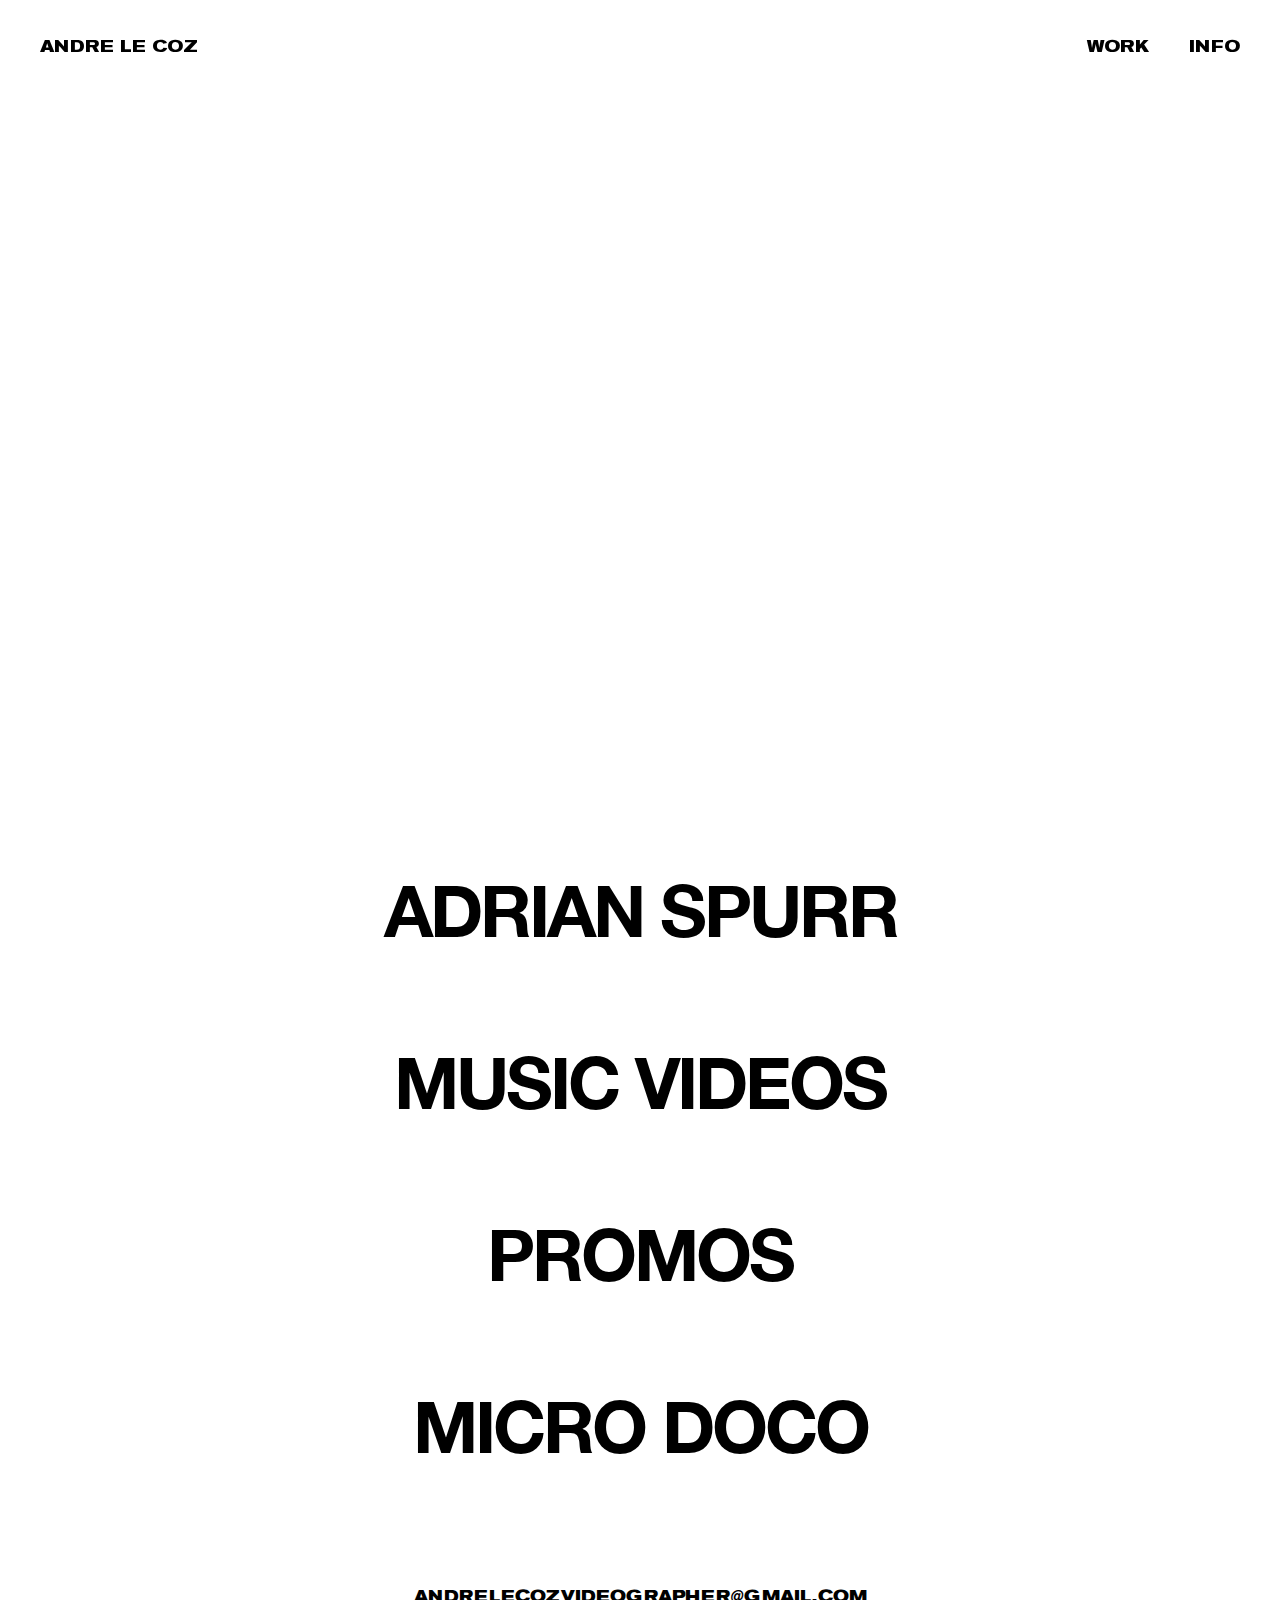
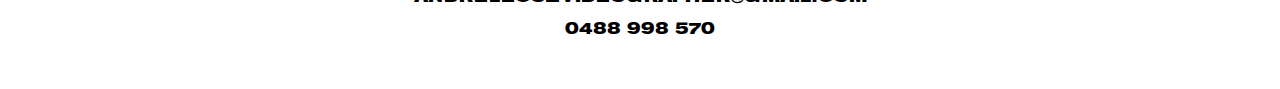
<file: index.html>
<!DOCTYPE html>
<!-- ANDRE LE COZ 2021-->
<!-- HI FRIENDS-->
<html>
<head>
<title>Andre Le Coz</title>
<meta name="description" content="Andre Le Coz is a videographer and editor based in Melbourne, Australia,">
<meta name="author" content="Little Troop Inc.">
<meta charset="UTF-8">
<meta name="viewport" content="width=device-width, initial-scale=1">
<link href="css/style.css" rel="stylesheet">
<link href="css/alc.css" rel="stylesheet">
<link href="css/fonts/stylesheet.css" rel="stylesheet">	

<link rel="icon" href="img/favicon.ico">

</head>

<body>

<!-- Nav / Logo-->
<header class="header">
		<div class="header_content">
			 
			<nav>
				<div class="nav-left"><a href="#">ANDRE LE COZ</a></div>
				<div class="nav-right"><a href="info.html">INFO</a></div>
				<div class="nav-right"><a href="#">WORK</a></div>
				
			</nav>
		</div>
</header>

<!-- FOLIO-->

<div class="w3-container">
  <div class="w3-content">
	 <div class="project-top-120-bottom-120">
		<div class="video-container">
	  	  	<iframe src="https://www.youtube.com/embed/vagnQIB_qVY" frameborder="0" allow="accelerometer; autoplay; encrypted-media; gyroscope; picture-in-picture" allowfullscreen></iframe>
		</div>
	
	</div>
  </div>
</div>


<div class="w3-container">
  <div class="w3-content">
	<div class="link-list">
	 	<div class="link-list-items"><h2><a href="projects/adrianspurr/index.html">Adrian Spurr</a></h2></div>
		<div class="link-list-items"><h2><a href="projects/music-videos/index.html">Music Videos</a></h2></div>
		<div class="link-list-items"><h2><a href="projects/promos/index.html">Promos</a></h2></div>
		<div class="link-list-items"><h2><a href="projects/micro-doco/index.html">Micro Doco</a></h2></div>
	</div>
  </div>
</div>

<div class="w3-container">
  <div class="w3-content">
	<div class="footer">
		<h3><a href="mailto:andrelecozvideographer@gmail.com">andrelecozvideographer@gmail.com</a><h3>
		<h3><a href="tel:0488 998 570">0488 998 570</a></h3>
	</div>
  </div>
</div>



<script src="https://ajax.googleapis.com/ajax/libs/jquery/3.4.1/jquery.min.js"></script>
 

</body>
</html>
</file>
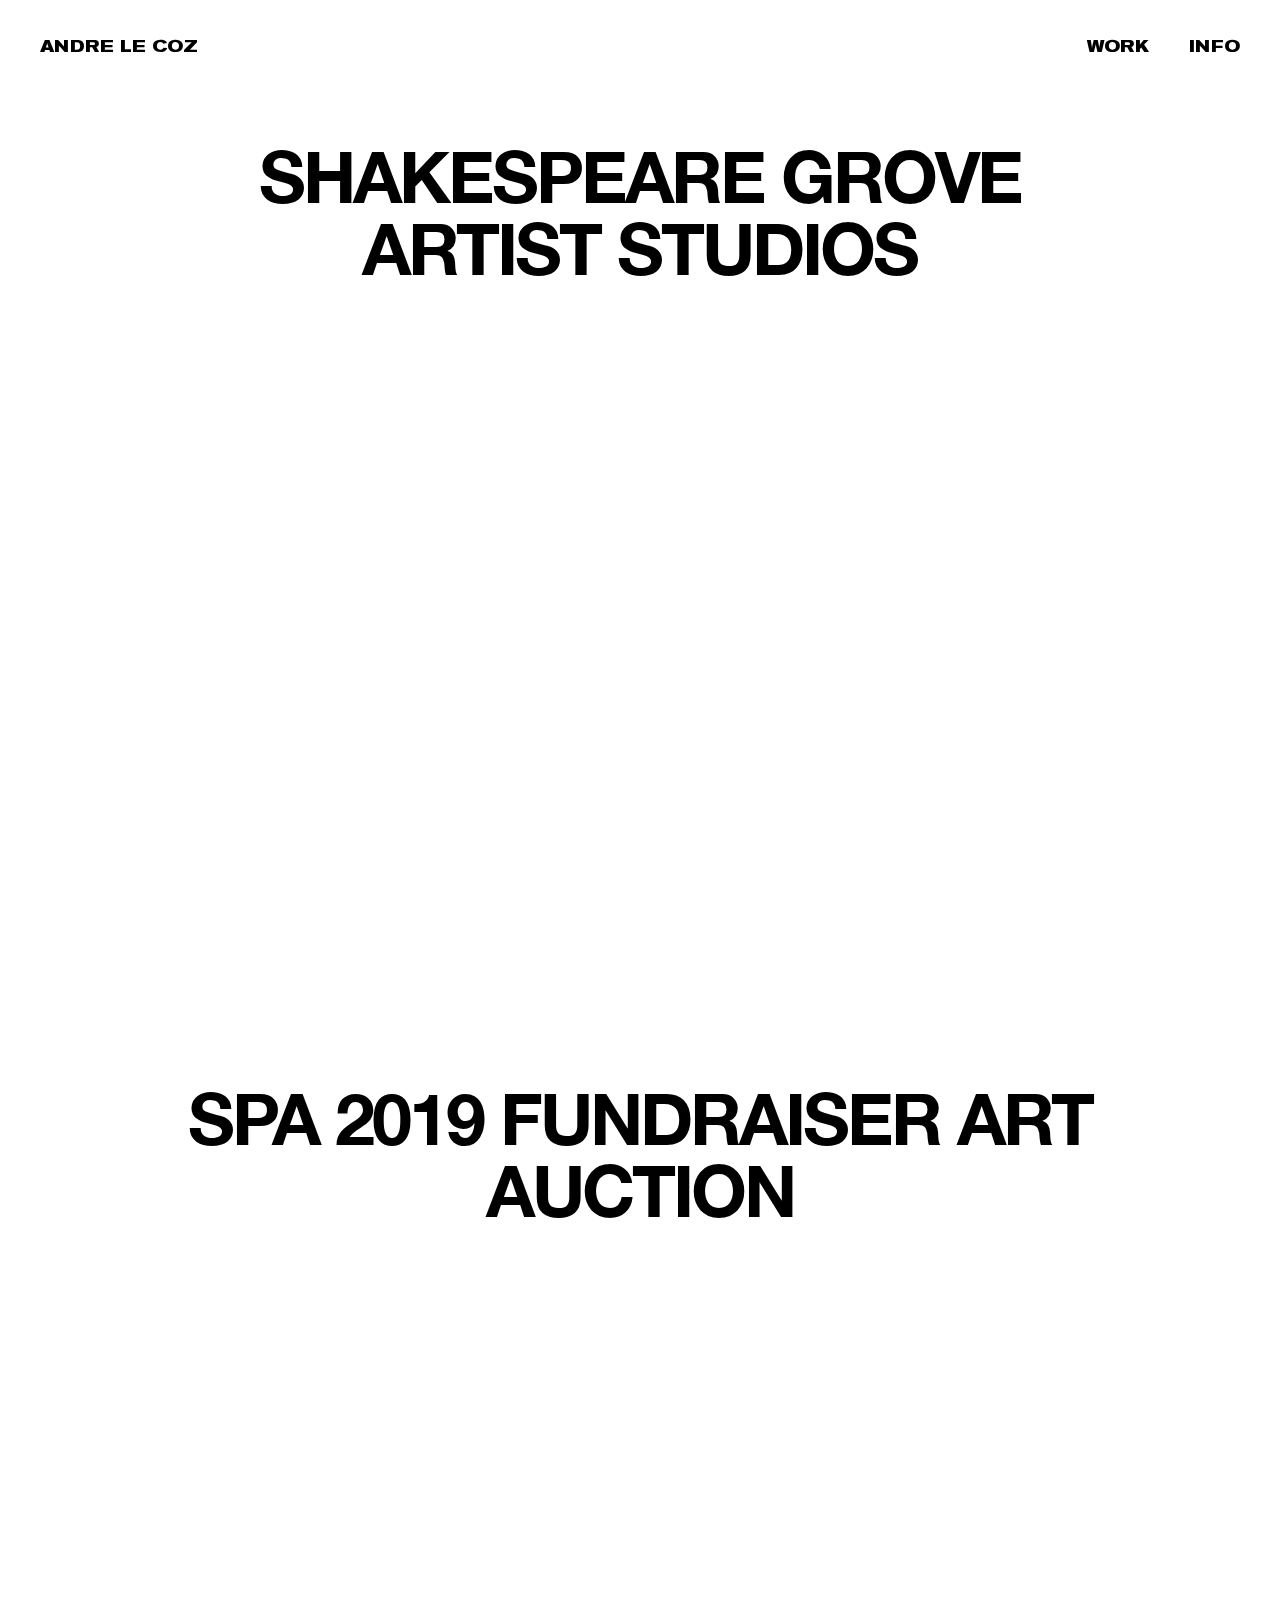
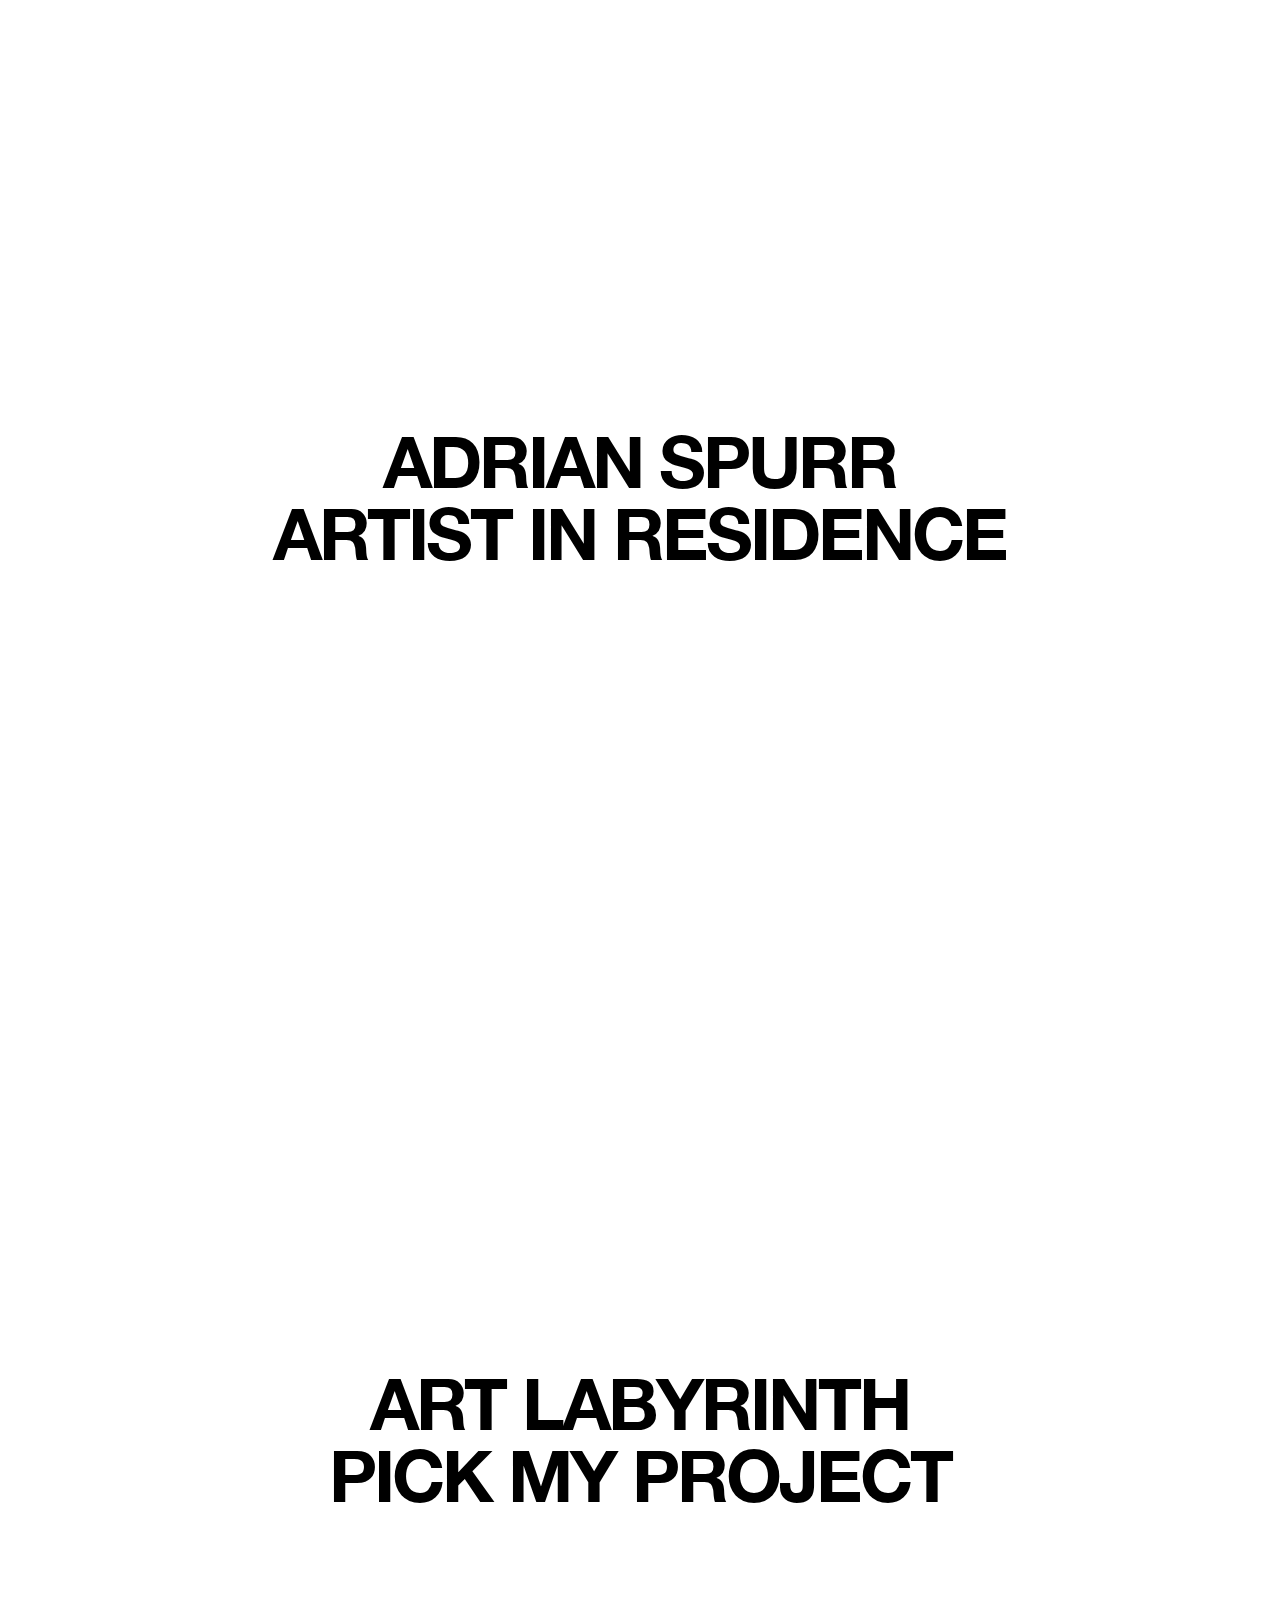
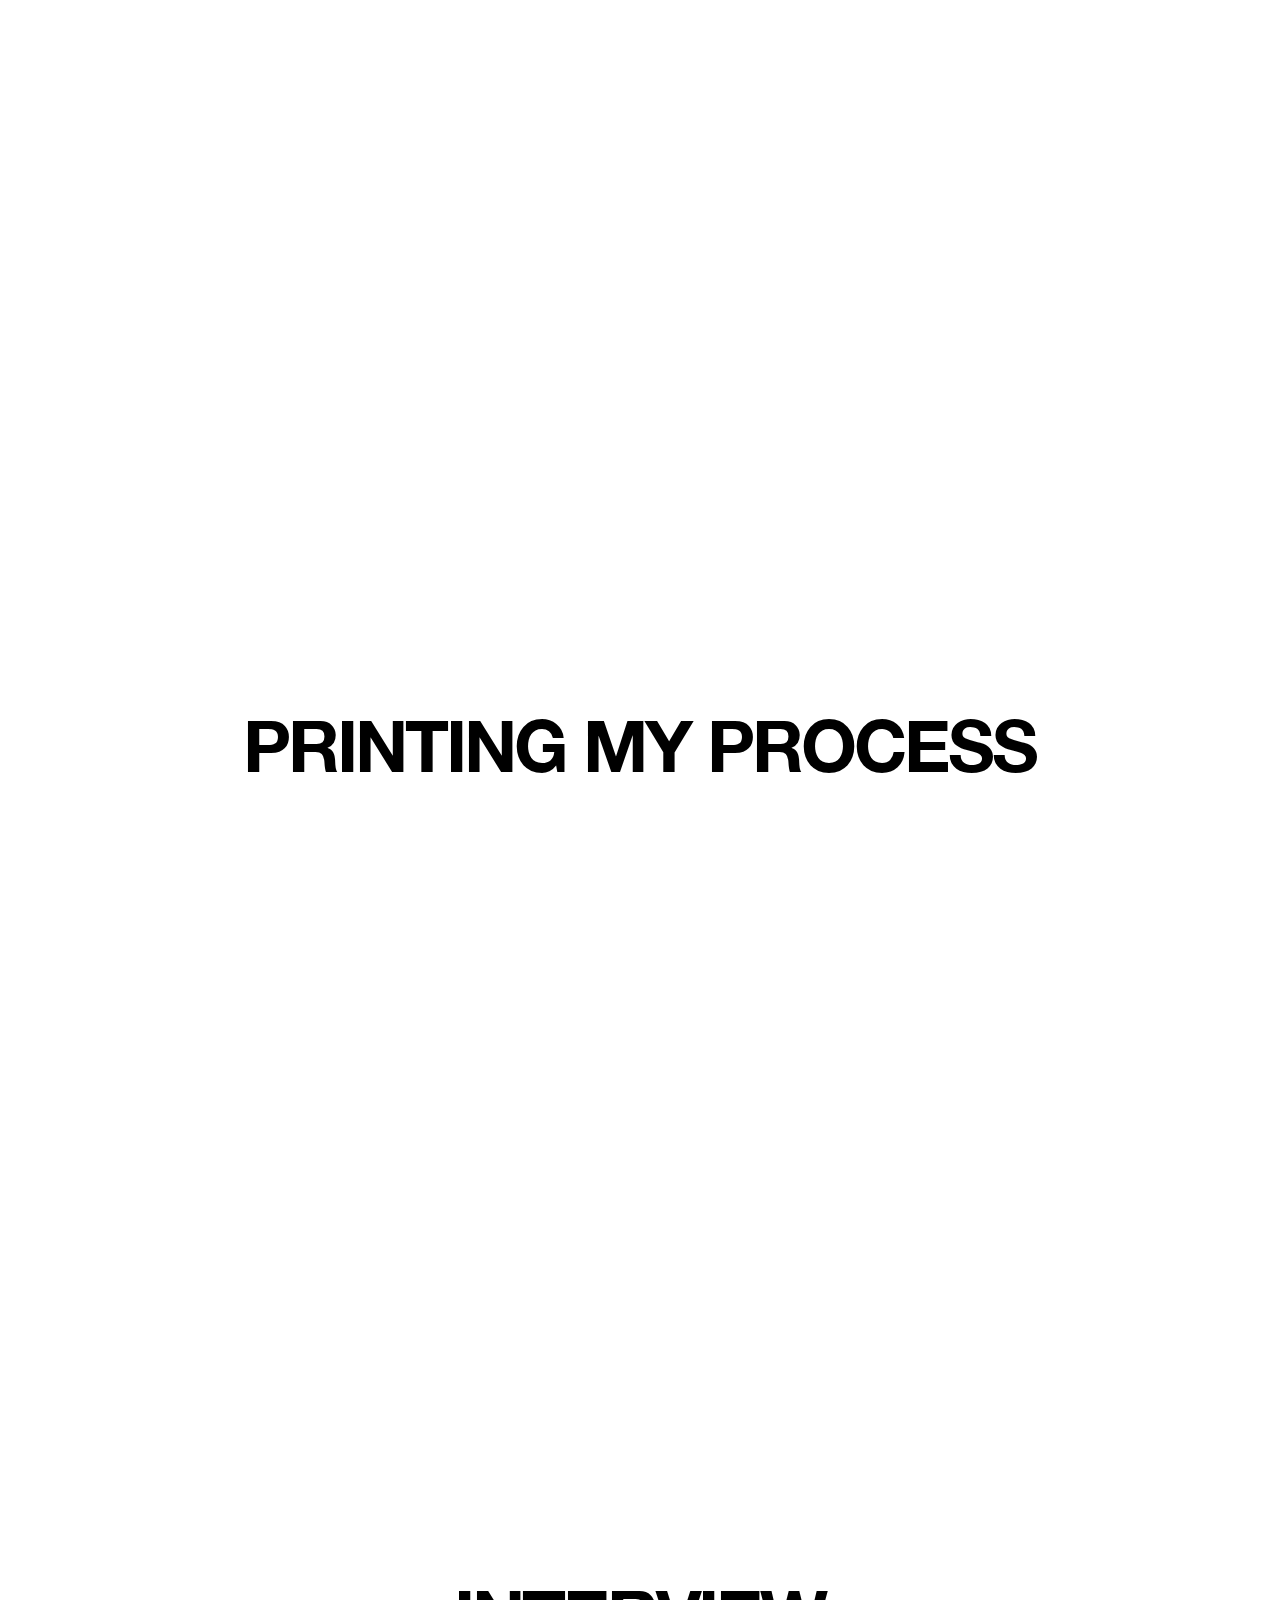
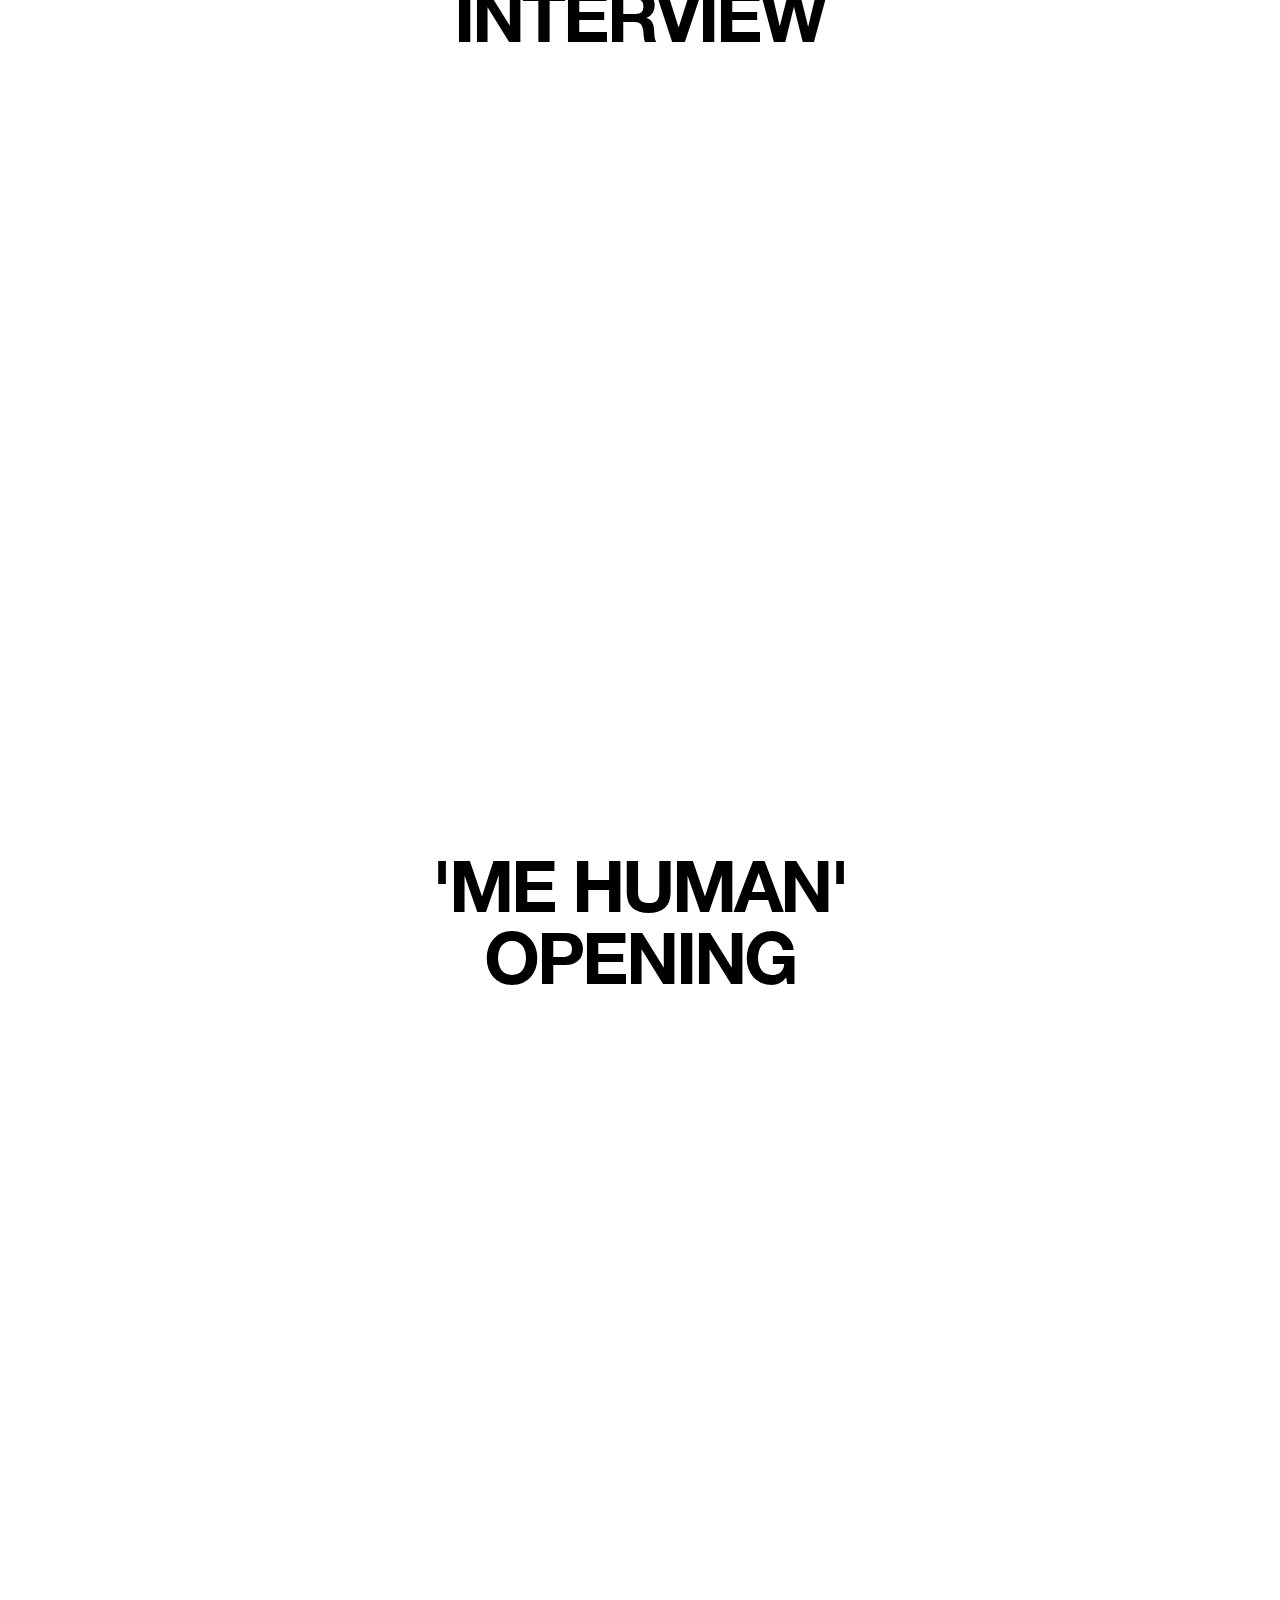
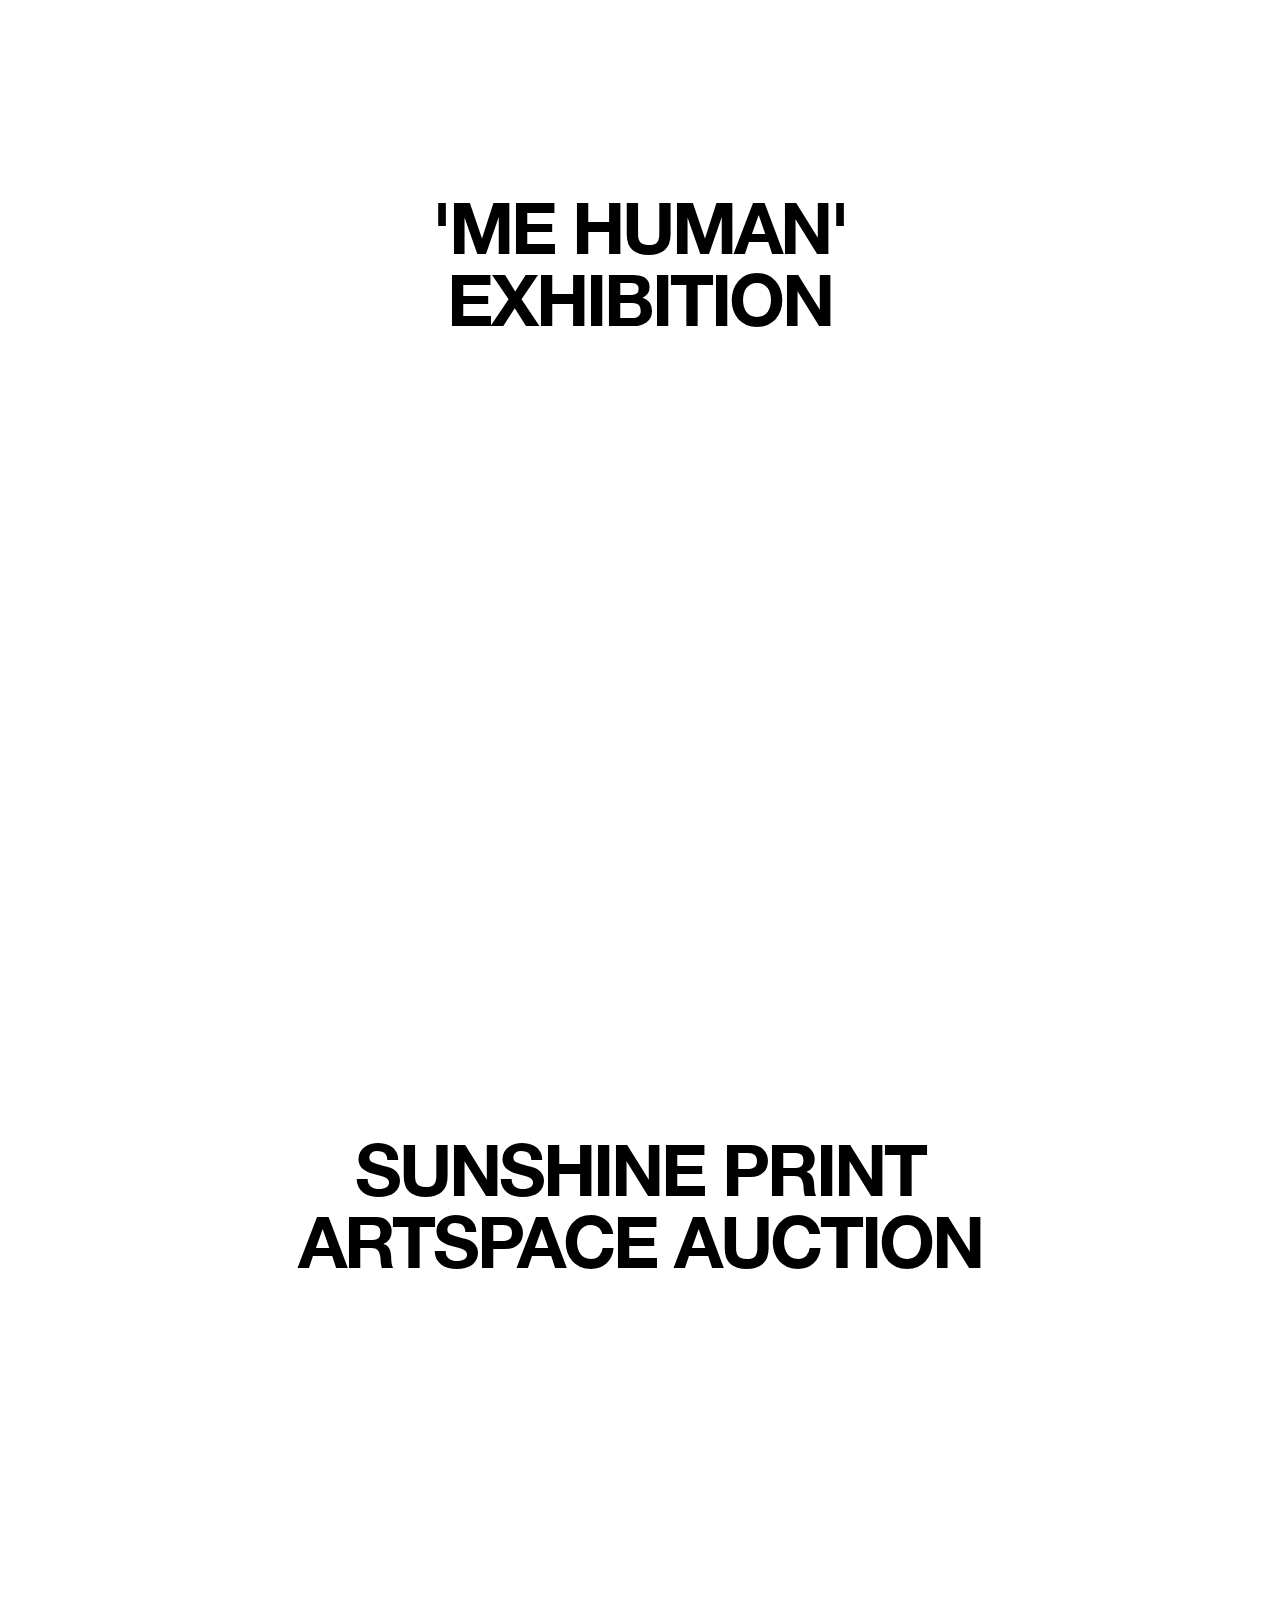
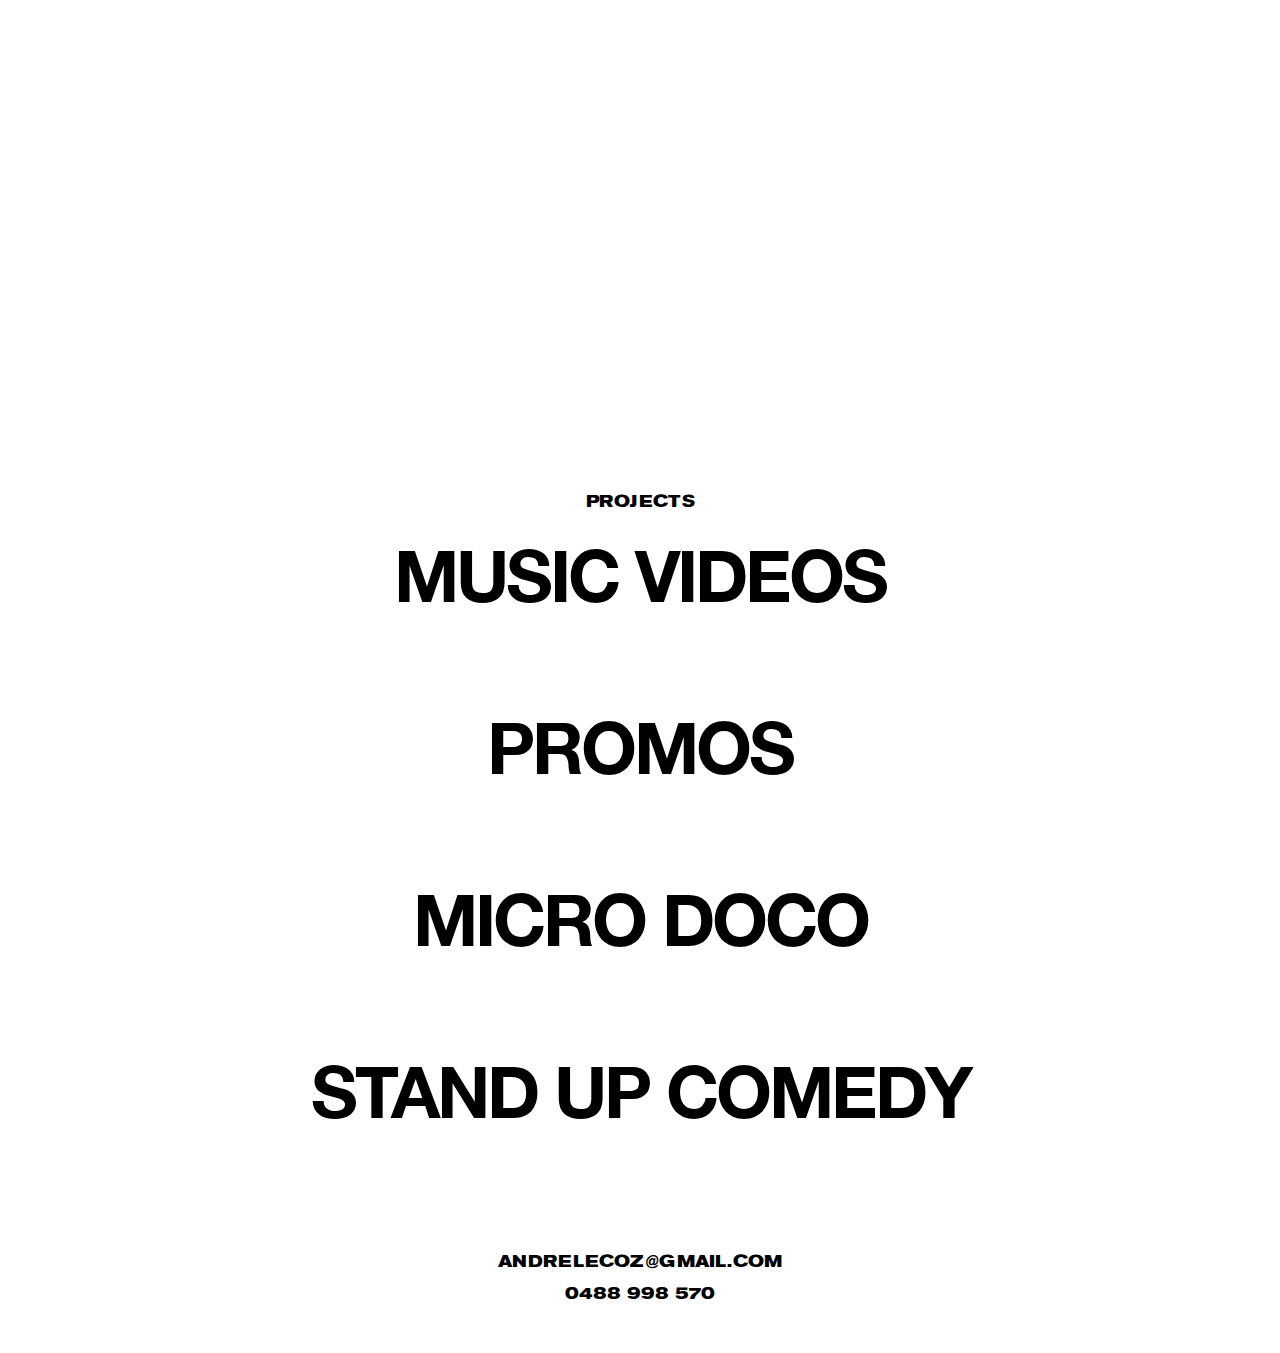
<file: projects/adrianspurr/index.html>
<!DOCTYPE html>
<!-- ANDRE LE COZ 2021-->
<!-- HI FRIENDS-->
<html>
<head>
<title>Andre Le Coz</title>
<meta name="description" content="Andre Le Coz is a videographer and editor based in Melbourne, Australia,">
<meta name="author" content="Little Troop Inc.">
<meta charset="UTF-8">
<meta name="viewport" content="width=device-width, initial-scale=1">
<link href="../../css/style.css" rel="stylesheet">
<link href="../../css/alc.css" rel="stylesheet">
<link href="../../css/fonts/stylesheet.css" rel="stylesheet">	

<link rel="icon" href="img/favicon.ico">

</head>

<body>
	
<!-- Nav / Logo-->
<header class="header">
		<div class="header_content">
			<nav>
				<div class="nav-left"><a href="../../index.html">ANDRE LE COZ</a></div>
				<div class="nav-right"><a href="../../info.html">INFO</a></div>
				<div class="nav-right"><a href="../../index.html">WORK</a></div>
				
			</nav>
		</div>
</header>

<!-- FOLIO-->
<div class="w3-container">
  <div class="w3-content">
	 <div class="project-top-60-bottom-60">
		
		<div class="w3-col l12 w3-container"><div class="dead"><p>Y</p></div></div>
 		
		<div class="w3-col l12">
			<h2>SHAKESPEARE GROVE<br/>ARTIST STUDIOS</h2> 
			<div class="video-container">
	  	  		<iframe src="https://www.youtube.com/embed/jHldEhMCpR8" frameborder="0" allow="accelerometer; autoplay; encrypted-media; gyroscope; picture-in-picture" allowfullscreen></iframe>
			</div>
		</div>
	
	</div>
  </div>
</div>

<div class="w3-container">
  <div class="w3-content">
		
		<div class="w3-col l12 w3-container"><div class="dead"><p>Y</p></div></div>
 		
		<div class="w3-col l12">
			<h2>SPA 2019 FUNDRAISER ART AUCTION</h2> 
			<div class="video-container">
	  	  		<iframe src="https://www.youtube.com/embed/yuX5ufq3Mgs" frameborder="0" allow="accelerometer; autoplay; encrypted-media; gyroscope; picture-in-picture" allowfullscreen></iframe>
			</div>
		</div>

  </div>
</div>

<div class="w3-container">
  <div class="w3-content">
		
		<div class="w3-col l12 w3-container"><div class="dead"><p>Y</p></div></div>
 		
		<div class="w3-col l12">
			<h2>ADRIAN SPURR<br/>ARTIST IN RESIDENCE</h2> 
			<div class="video-container">
	  	  		<iframe src="https://www.youtube.com/embed/AfsNUgCXqQc" frameborder="0" allow="accelerometer; autoplay; encrypted-media; gyroscope; picture-in-picture" allowfullscreen></iframe>
			</div>
		</div>
	
  </div>
</div>

<div class="w3-container">
  <div class="w3-content">
		<div class="w3-col l12 w3-container"><div class="dead"><p>Y</p></div></div>
 		<div class="w3-col l12">
			<h2>ART LABYRINTH<br/>PICK MY PROJECT</h2> 
			<div class="video-container">
	  	  		<iframe src="https://www.youtube.com/embed/7QzwrdlpytA" frameborder="0" allow="accelerometer; autoplay; encrypted-media; gyroscope; picture-in-picture" allowfullscreen></iframe>
			</div>
		</div>
	
  </div>
</div>

<div class="w3-container">
  <div class="w3-content">
	
		<div class="w3-col l12 w3-container"><div class="dead"><p>Y</p></div></div>
 		
		<div class="w3-col l12">
			<h2>PRINTING MY PROCESS</h2> 
			<div class="video-container">
	  	  		<iframe src="https://www.youtube.com/embed/Q76-Ag51sBc" frameborder="0" allow="accelerometer; autoplay; encrypted-media; gyroscope; picture-in-picture" allowfullscreen></iframe>
			</div>
		</div>
  </div>
</div>

<div class="w3-container">
  <div class="w3-content">
	
		<div class="w3-col l12 w3-container"><div class="dead"><p>Y</p></div></div>
 		<div class="w3-col l12">
			<h2>INTERVIEW</h2> 
			<div class="video-container">
	  	  		<iframe src="https://www.youtube.com/embed/B1CWJFRb_1w" frameborder="0" allow="accelerometer; autoplay; encrypted-media; gyroscope; picture-in-picture" allowfullscreen></iframe>
			</div>
		</div>
	
		
  </div>
</div>

<div class="w3-container">
  <div class="w3-content">
		<div class="w3-col l12 w3-container"><div class="dead"><p>Y</p></div></div>
 		<div class="w3-col l12">
			<h2>'ME HUMAN'<br/>OPENING</h2> 
			<div class="video-container">
	  	  		<iframe src="https://www.youtube.com/embed/_obEMpGEZtI" frameborder="0" allow="accelerometer; autoplay; encrypted-media; gyroscope; picture-in-picture" allowfullscreen></iframe>
			</div>
		</div>
  </div>
</div>

<div class="w3-container">
  <div class="w3-content">
		<div class="w3-col l12 w3-container"><div class="dead"><p>Y</p></div></div>
 		<div class="w3-col l12">
			<h2>'ME HUMAN'<br/>EXHIBITION</h2>
			<div class="video-container">
	  	  		<iframe src="https://www.youtube.com/embed/1njwgfYy5Gs" frameborder="0" allow="accelerometer; autoplay; encrypted-media; gyroscope; picture-in-picture" allowfullscreen></iframe>
			</div>
		</div>
  </div>
</div>

<div class="w3-container">
  <div class="w3-content">
		<div class="w3-col l12 w3-container"><div class="dead"><p>Y</p></div></div>
 		<div class="w3-col l12">
			<h2>SUNSHINE PRINT<br/>ARTSPACE AUCTION</h2> 
			<div class="video-container">
	  	  		<iframe src="https://www.youtube.com/embed/zo-ybrFYGak" frameborder="0" allow="accelerometer; autoplay; encrypted-media; gyroscope; picture-in-picture" allowfullscreen></iframe>
			</div>
		</div>
  </div>
</div>



<div class="w3-container">
  <div class="w3-content">
	<div class="link-list-projects">
		<h3>PROJECTS</h3>
		<div class="link-list-items"><h2><a href="../../projects/music-videos/index.html">Music Videos</a></h2></div>
		<div class="link-list-items"><h2><a href="../../projects/promos/index.html">Promos</a></h2></div>
		<div class="link-list-items"><h2><a href="../../projects/micro-doco/index.html">Micro Doco</a></h2></div>
		<div class="link-list-items"><h2><a href="../../projects/standup-comedy/index.html">Stand Up Comedy</a></h2></div>
	</div>
  </div>
</div>

<div class="w3-container">
  <div class="w3-content">
	<div class="footer">
		<h3><a href="mailto:andrelecoz@gmail.com">andrelecoz@gmail.com</a><h3>
		<h3><a href="tel:0488 998 570">0488 998 570</a></h3>
	</div>
  </div>
</div>



<script src="https://ajax.googleapis.com/ajax/libs/jquery/3.4.1/jquery.min.js"></script>
 

</body>
</html>
</file>
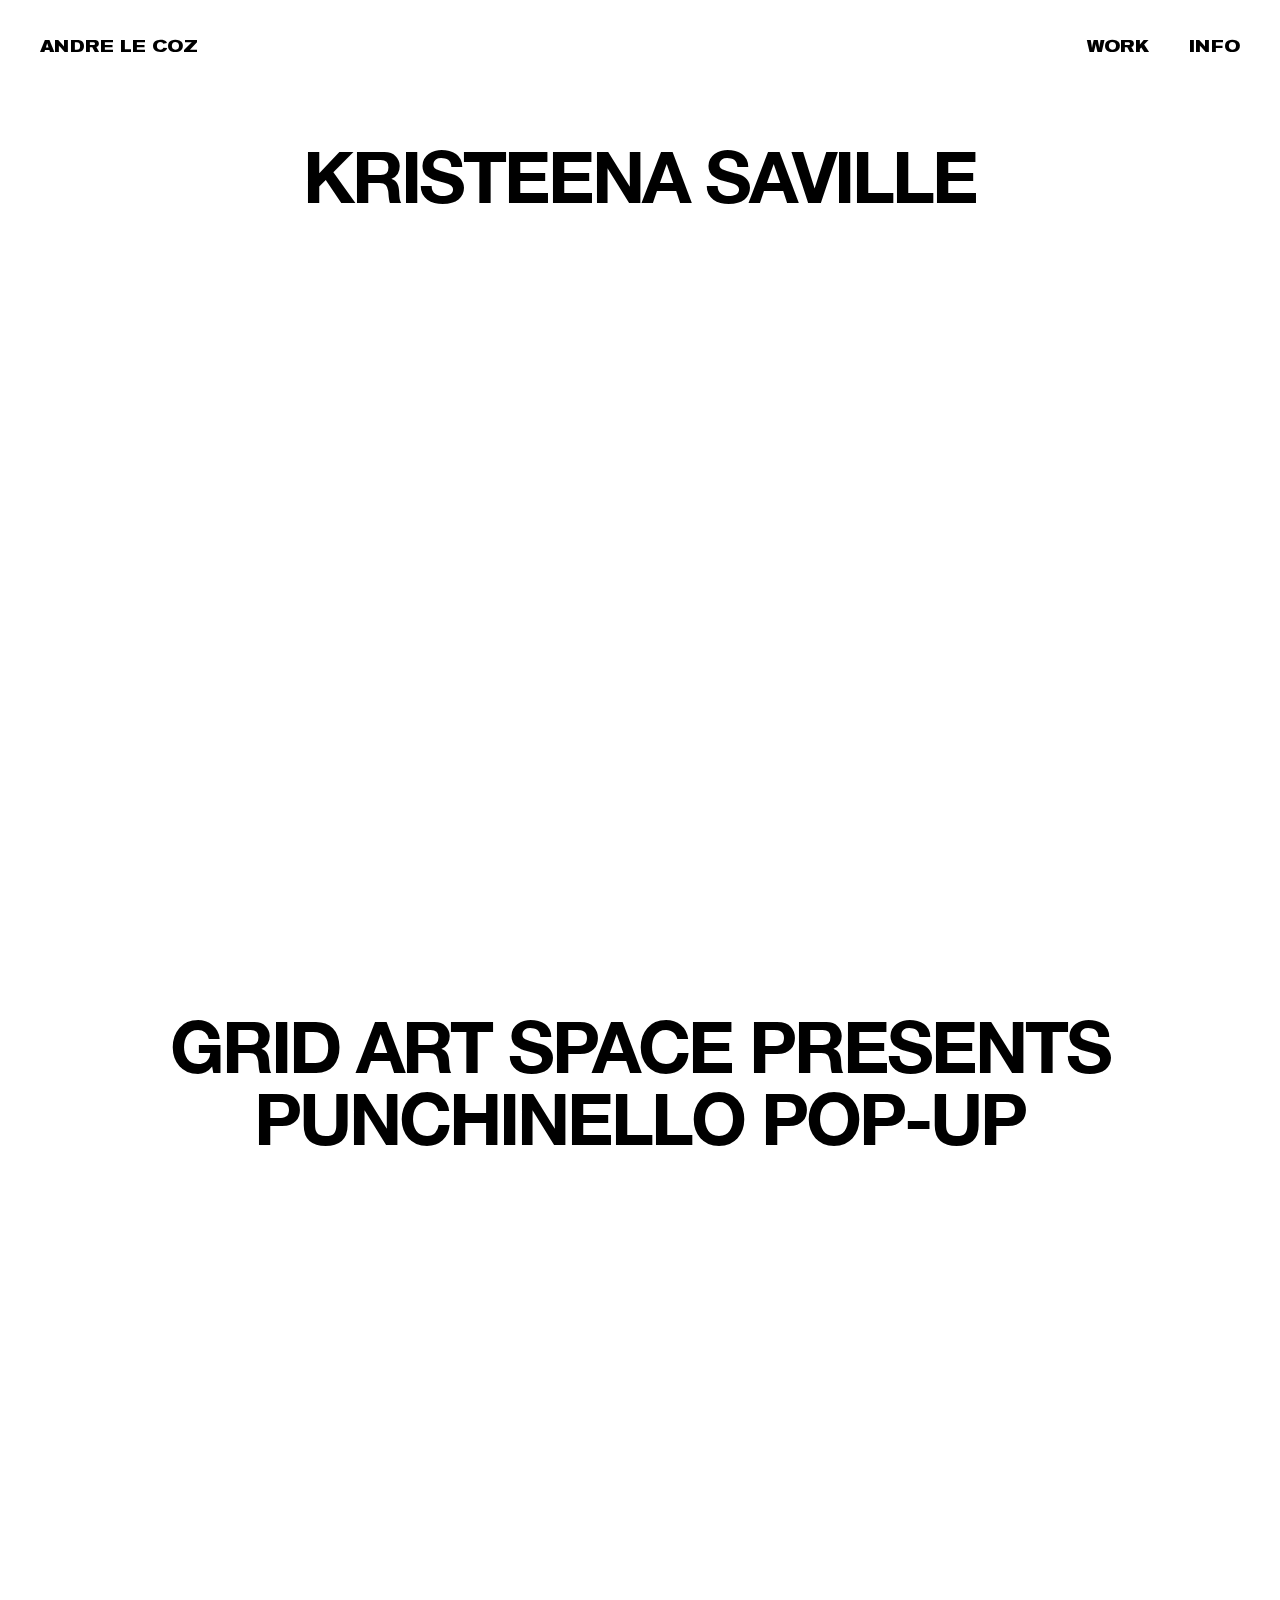
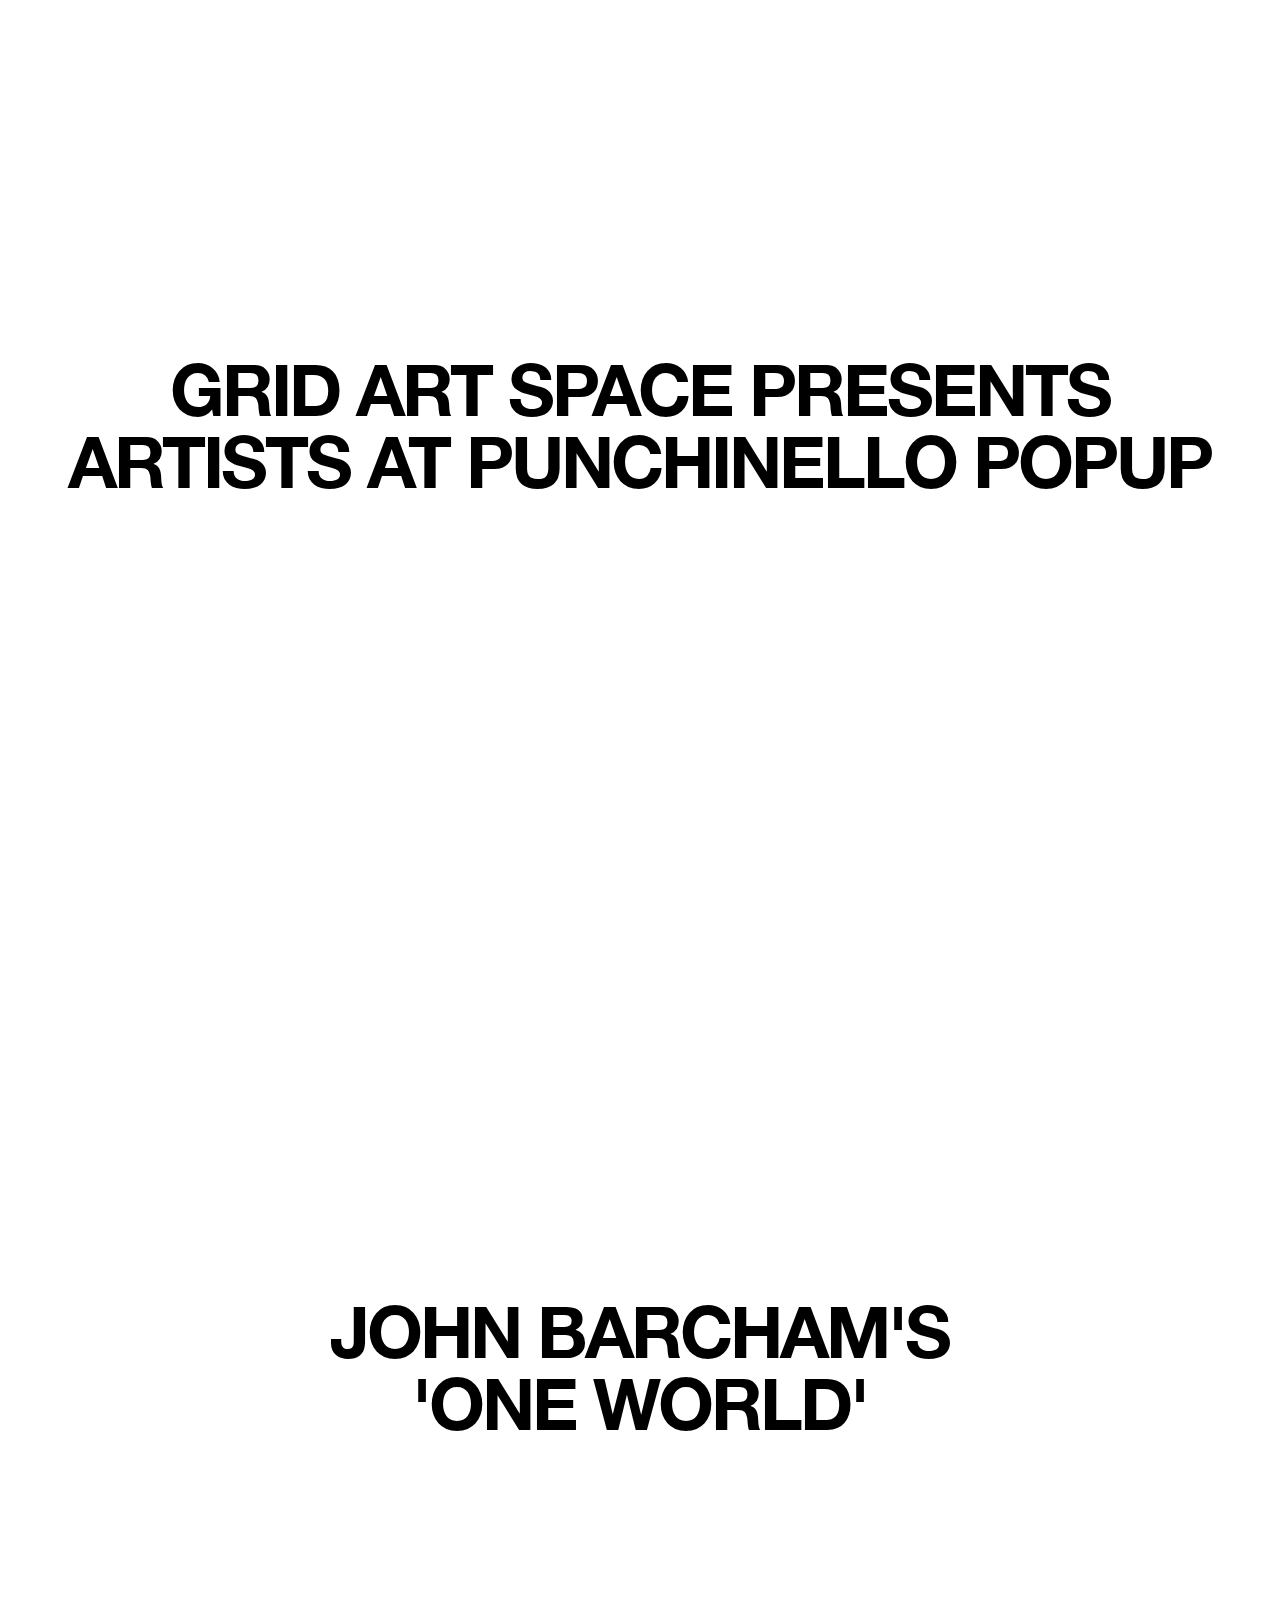
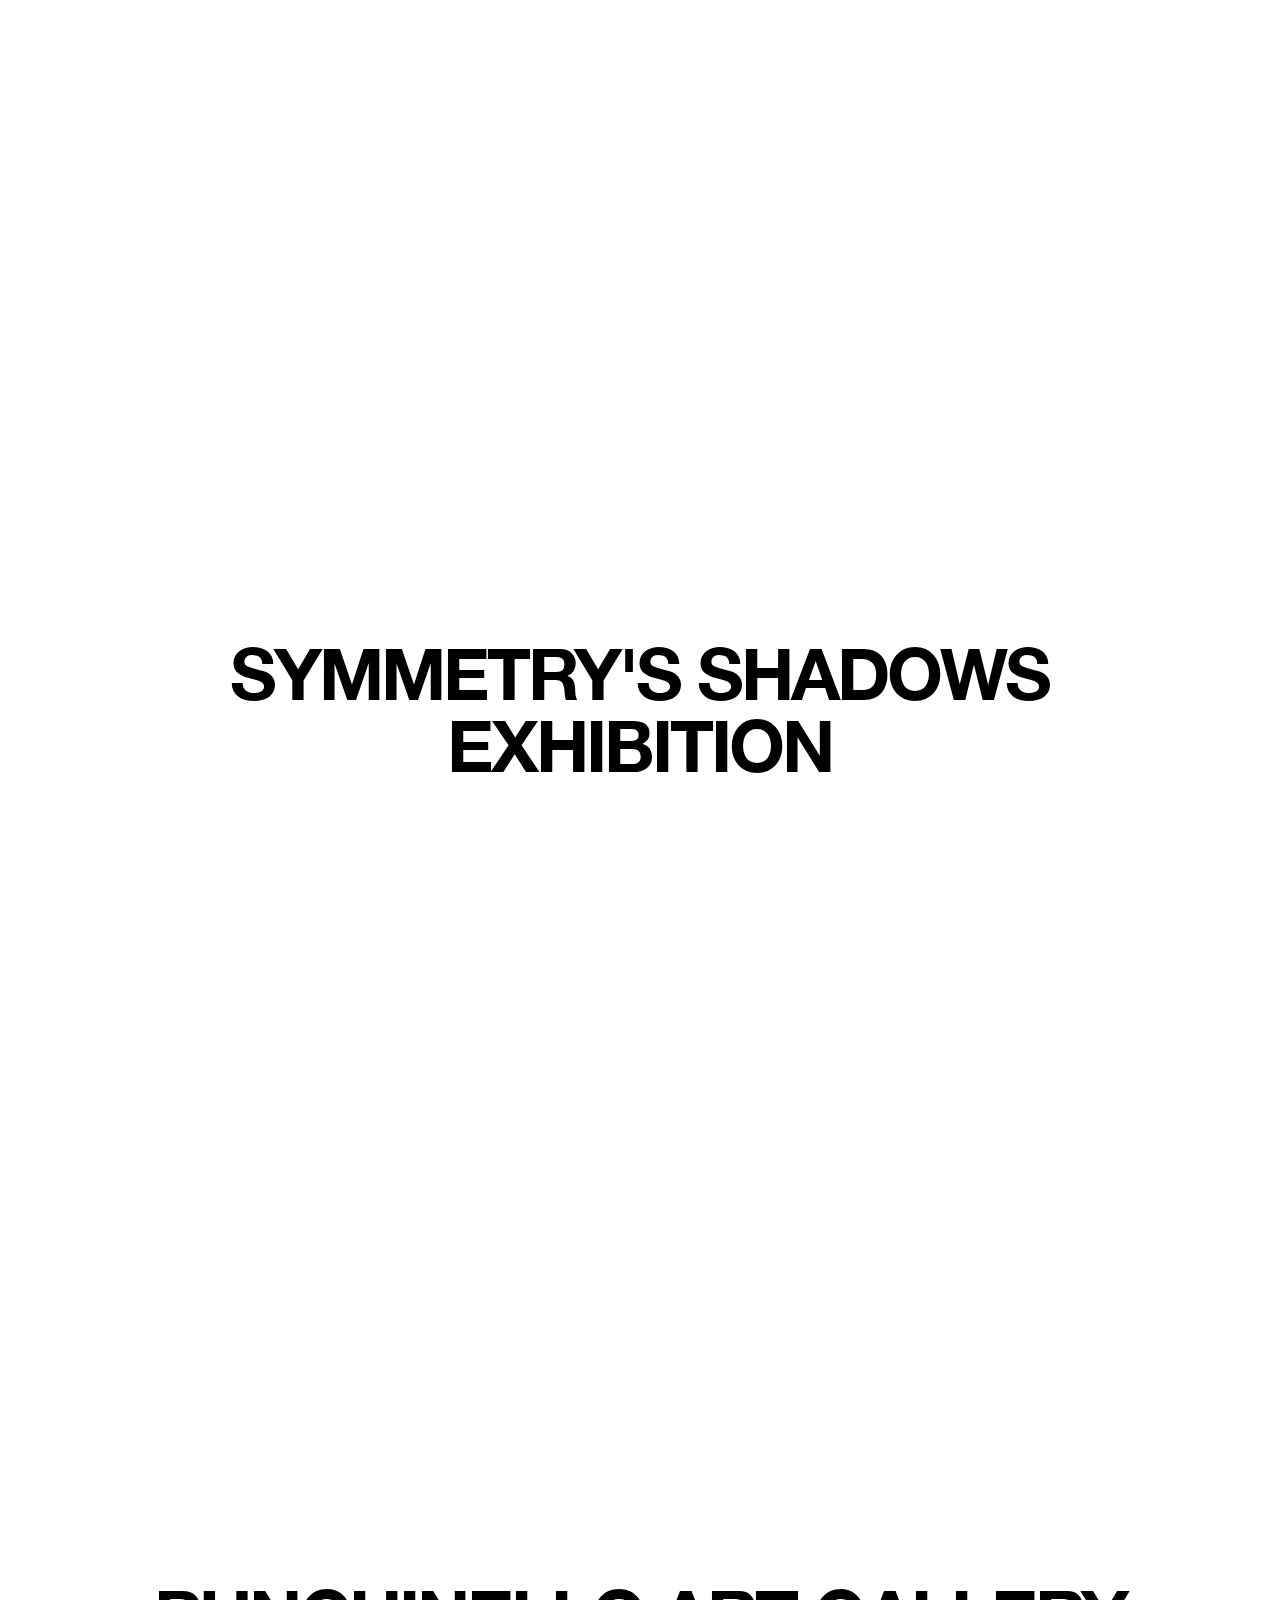
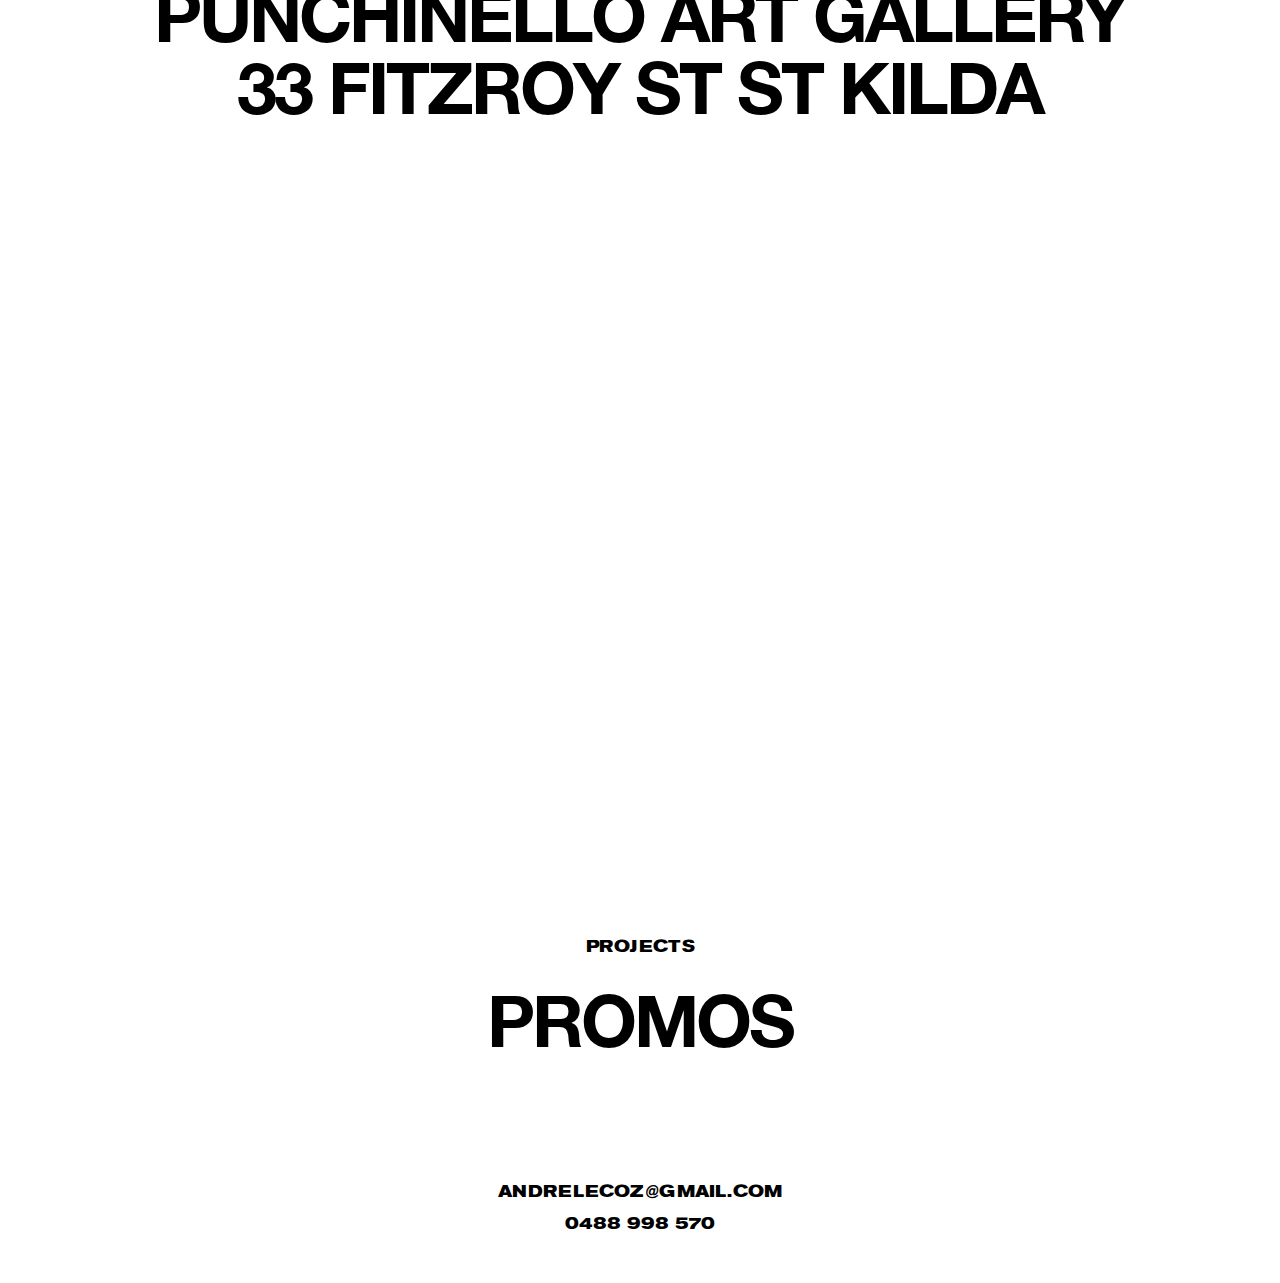
<file: projects/micro-doco/index.html>
<!DOCTYPE html>
<!-- ANDRE LE COZ 2021-->
<!-- HI FRIENDS-->
<html>
<head>
<title>Andre Le Coz</title>
<meta name="description" content="Andre Le Coz is a videographer and editor based in Melbourne, Australia,">
<meta name="author" content="Little Troop Inc.">
<meta charset="UTF-8">
<meta name="viewport" content="width=device-width, initial-scale=1">
<link href="../../css/style.css" rel="stylesheet">
<link href="../../css/alc.css" rel="stylesheet">
<link href="../../css/fonts/stylesheet.css" rel="stylesheet">	


</head>

<body>
	
<!-- Nav / Logo-->
<header class="header">
		<div class="header_content">
			<nav>
				<div class="nav-left"><a href="../../index.html">ANDRE LE COZ</a></div>
				<div class="nav-right"><a href="../../info.html">INFO</a></div>
				<div class="nav-right"><a href="../../index.html">WORK</a></div>
				
			</nav>
		</div>
</header>

<!-- FOLIO-->
<div class="w3-container">
  <div class="w3-content">
	 <div class="project-top-60-bottom-60">
		
		<div class="w3-col l12 w3-container"><div class="dead"><p>Y</p></div></div>
 		
		<div class="w3-col l12">
			<h2>KRISTEENA SAVILLE</h2> 
			<div class="video-container">
	  	  		<iframe src="https://www.youtube.com/embed/l2gLBhYS-Xk" frameborder="0" allow="accelerometer; autoplay; encrypted-media; gyroscope; picture-in-picture" allowfullscreen></iframe>
			</div>
		</div>
	
	</div>
  </div>
</div>


<div class="w3-container">
  <div class="w3-content">
	
		<div class="w3-col l12 w3-container"><div class="dead"><p>Y</p></div></div>
 		<div class="w3-col l12">
			<h2>GRID ART SPACE PRESENTS PUNCHINELLO POP-UP</h2> 
			<div class="video-container">
	  	  		<iframe src="https://www.youtube.com/embed/w4eRPVqaTvg" frameborder="0" allow="accelerometer; autoplay; encrypted-media; gyroscope; picture-in-picture" allowfullscreen></iframe>
			</div>
		</div>
	
		
  </div>
</div>

<div class="w3-container">
  <div class="w3-content">
	  	<div class="w3-col l12 w3-container"><div class="dead"><p>Y</p></div></div>
 	    <div class="w3-col l12">
			<h2>GRID ART SPACE PRESENTS ARTISTS AT PUNCHINELLO POPUP</h2> 
			<div class="video-container">
	  	  		<iframe src="https://www.youtube.com/embed/9BSfvnvMV5U" frameborder="0" allow="accelerometer; autoplay; encrypted-media; gyroscope; picture-in-picture" allowfullscreen></iframe>
			</div>
		</div>
  </div>
</div>





<div class="w3-container">
  <div class="w3-content">
		<div class="w3-col l12 w3-container"><div class="dead"><p>Y</p></div></div>
 		
		<div class="w3-col l12">
			<h2>JOHN BARCHAM'S<br/>'ONE WORLD'</h2> 
			<div class="video-container">
	  	  		<iframe src="https://www.youtube.com/embed/wnHyjB6h1vw" frameborder="0" allow="accelerometer; autoplay; encrypted-media; gyroscope; picture-in-picture" allowfullscreen></iframe>
			</div>
		</div>
  </div>
</div>

<div class="w3-container">
  <div class="w3-content">
		<div class="w3-col l12 w3-container"><div class="dead"><p>Y</p></div></div>
 		
		<div class="w3-col l12">
			<h2>SYMMETRY'S SHADOWS<br/>EXHIBITION</h2> 
			<div class="video-container">
	  	  		<iframe src="https://www.youtube.com/embed/Fd1Ey32DCn0" frameborder="0" allow="accelerometer; autoplay; encrypted-media; gyroscope; picture-in-picture" allowfullscreen></iframe>
			</div>
		</div>
  </div>
</div>

<div class="w3-container">
  <div class="w3-content">
		<div class="w3-col l12 w3-container"><div class="dead"><p>Y</p></div></div>
 		
		<div class="w3-col l12">
			<h2>PUNCHINELLO ART GALLERY<br/> 33 FITZROY ST ST KILDA</h2> 
			<div class="video-container">
	  	  		<iframe src="https://www.youtube.com/embed/aE4mu8PQmME" frameborder="0" allow="accelerometer; autoplay; encrypted-media; gyroscope; picture-in-picture" allowfullscreen></iframe>
			</div>
		</div>
  </div>
</div>




<div class="w3-container">
  <div class="w3-content">
	<div class="link-list-projects">
		<h3>PROJECTS</h3>
		<div class="link-list-items"><h2><a href="../../projects/promos/index.html">Promos</a></h2></div>
	</div>
  </div>
</div>

<div class="w3-container">
  <div class="w3-content">
	<div class="footer">
		<h3><a href="mailto:andrelecoz@gmail.com">andrelecoz@gmail.com</a><h3>
		<h3><a href="tel:0488 998 570">0488 998 570</a></h3>
	</div>
  </div>
</div>



<script src="https://ajax.googleapis.com/ajax/libs/jquery/3.4.1/jquery.min.js"></script>
 

</body>
</html>
</file>
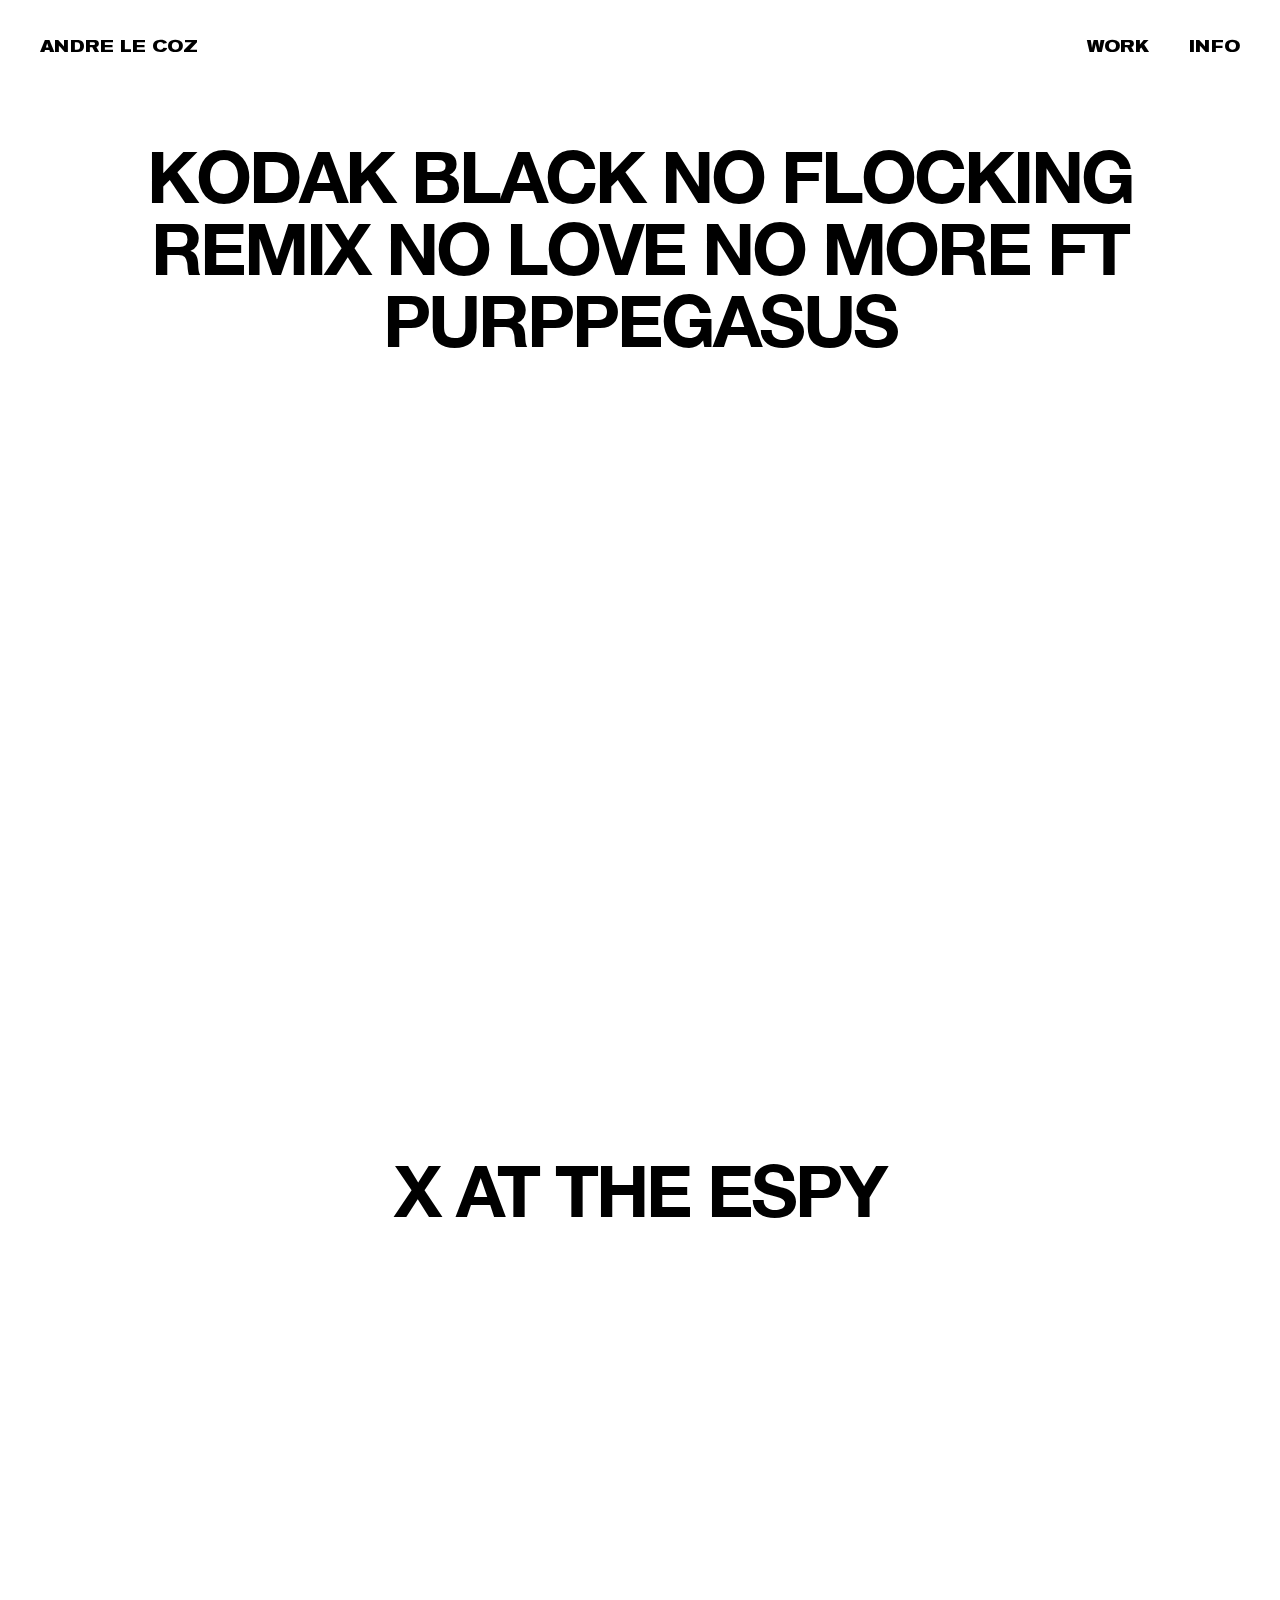
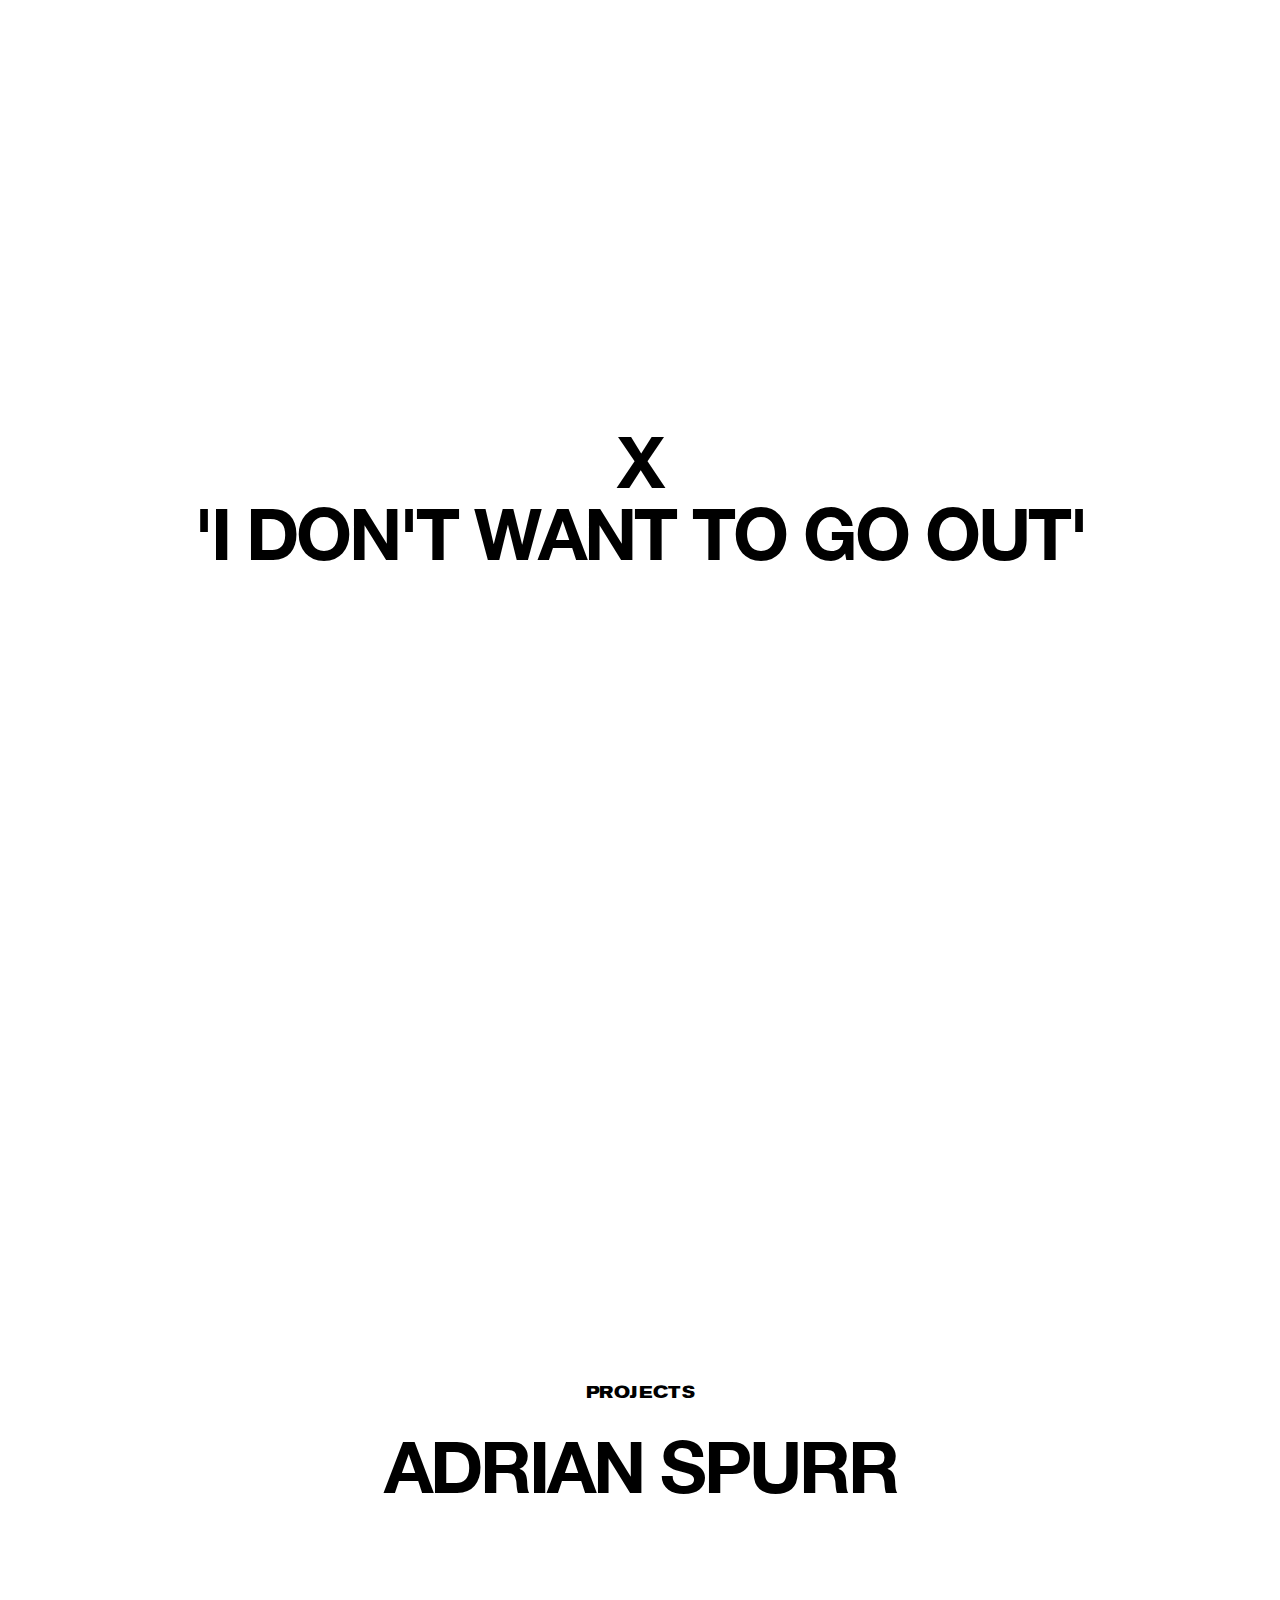
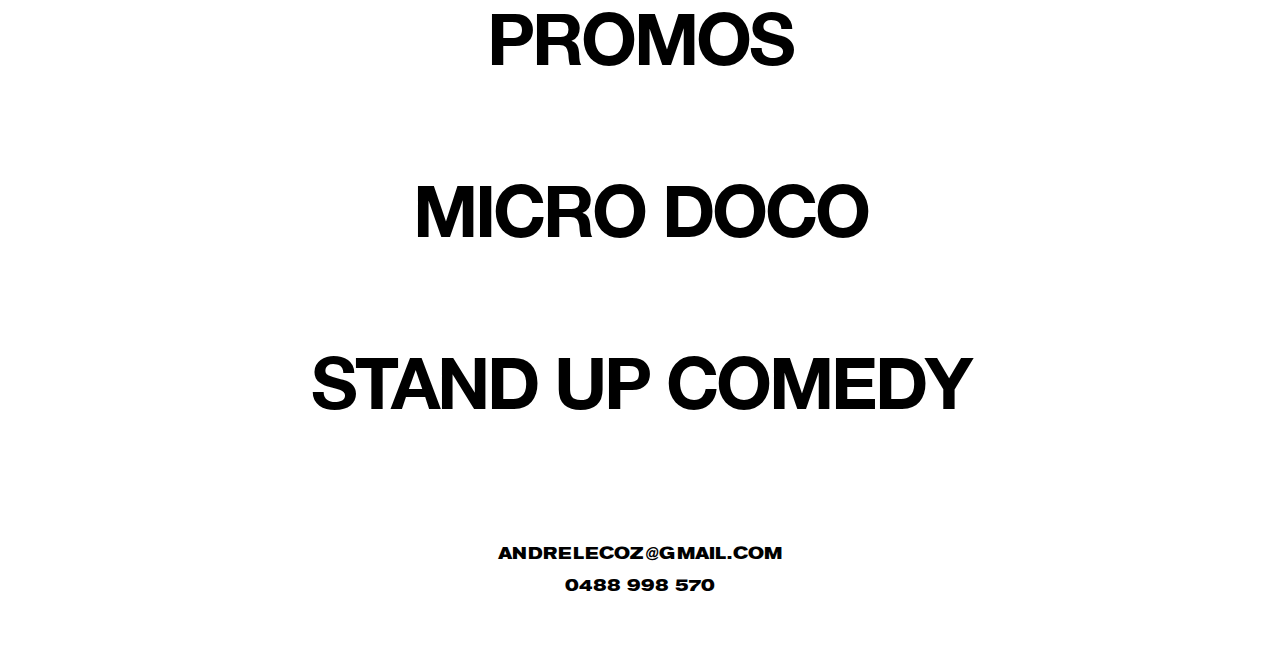
<file: projects/music-videos/index.html>
<!DOCTYPE html>
<!-- ANDRE LE COZ 2021-->
<!-- HI FRIENDS-->
<html>
<head>
<title>Andre Le Coz</title>
<meta name="description" content="Andre Le Coz is a videographer and editor based in Melbourne, Australia,">
<meta name="author" content="Little Troop Inc.">
<meta charset="UTF-8">
<meta name="viewport" content="width=device-width, initial-scale=1">
<link href="../../css/style.css" rel="stylesheet">
<link href="../../css/alc.css" rel="stylesheet">
<link href="../../css/fonts/stylesheet.css" rel="stylesheet">	

<link rel="icon" href="img/favicon.ico">

</head>

<body>
	
<!-- Nav / Logo-->
<header class="header">
		<div class="header_content">
			<nav>
				<div class="nav-left"><a href="../../index.html">ANDRE LE COZ</a></div>
				<div class="nav-right"><a href="../../info.html">INFO</a></div>
				<div class="nav-right"><a href="../../index.html">WORK</a></div>
				
			</nav>
		</div>
</header>

<!-- FOLIO-->
<div class="w3-container">
  <div class="w3-content">
	 <div class="project-top-60-bottom-60">
		
		<div class="w3-col l12 w3-container"><div class="dead"><p>Y</p></div></div>
 		
		<div class="w3-col l12">
			<h2>Kodak Black No Flocking Remix No Love no More ft PurpPegasus</h2> 
			<div class="video-container">
	  	  		<iframe src="https://www.youtube.com/embed/XsAQDNFGvCA" frameborder="0" allow="accelerometer; autoplay; encrypted-media; gyroscope; picture-in-picture" allowfullscreen></iframe>
			</div>
		</div>
	
	</div>
  </div>
</div>

<div class="w3-container">
  <div class="w3-content">
		<div class="w3-col l12 w3-container"><div class="dead"><p>Y</p></div></div>
 		<div class="w3-col l12">
			<h2>X AT THE ESPY</h2> 
			<div class="video-container">
	  	  		<iframe src="https://www.youtube.com/embed/rQYYx0mqLgw" frameborder="0" allow="accelerometer; autoplay; encrypted-media; gyroscope; picture-in-picture" allowfullscreen></iframe>
			</div>
		</div>		
  </div>
</div>

<div class="w3-container">
  <div class="w3-content">
	  	<div class="w3-col l12 w3-container"><div class="dead"><p>Y</p></div></div>
 		
		<div class="w3-col l12">
			<h2>X <br/>'I DON'T WANT TO GO OUT'</h2> 
			<div class="video-container">
	  	  		<iframe src="https://www.youtube.com/embed/CfEhNIzCcnA" frameborder="0" allow="accelerometer; autoplay; encrypted-media; gyroscope; picture-in-picture" allowfullscreen></iframe>
			</div>
		</div>
  </div>
</div>




<div class="w3-container">
  <div class="w3-content">
	<div class="link-list-projects">
		<h3>PROJECTS</h3>
	 	<div class="link-list-items"><h2><a href="../../projects/adrianspurr/index.html">Adrian Spurr</a></h2></div>
		<div class="link-list-items"><h2><a href="../../projects/promos/index.html">Promos</a></h2></div>
		<div class="link-list-items"><h2><a href="../../projects/micro-doco/index.html">Micro Doco</a></h2></div>
		<div class="link-list-items"><h2><a href="../../projects/standup-comedy/index.html">Stand Up Comedy</a></h2></div>
	</div>
  </div>
</div>

<div class="w3-container">
  <div class="w3-content">
	<div class="footer">
		<h3><a href="mailto:andrelecoz@gmail.com">andrelecoz@gmail.com</a><h3>
		<h3><a href="tel:0488 998 570">0488 998 570</a></h3>
	</div>
  </div>
</div>



<script src="https://ajax.googleapis.com/ajax/libs/jquery/3.4.1/jquery.min.js"></script>
 

</body>
</html>
</file>
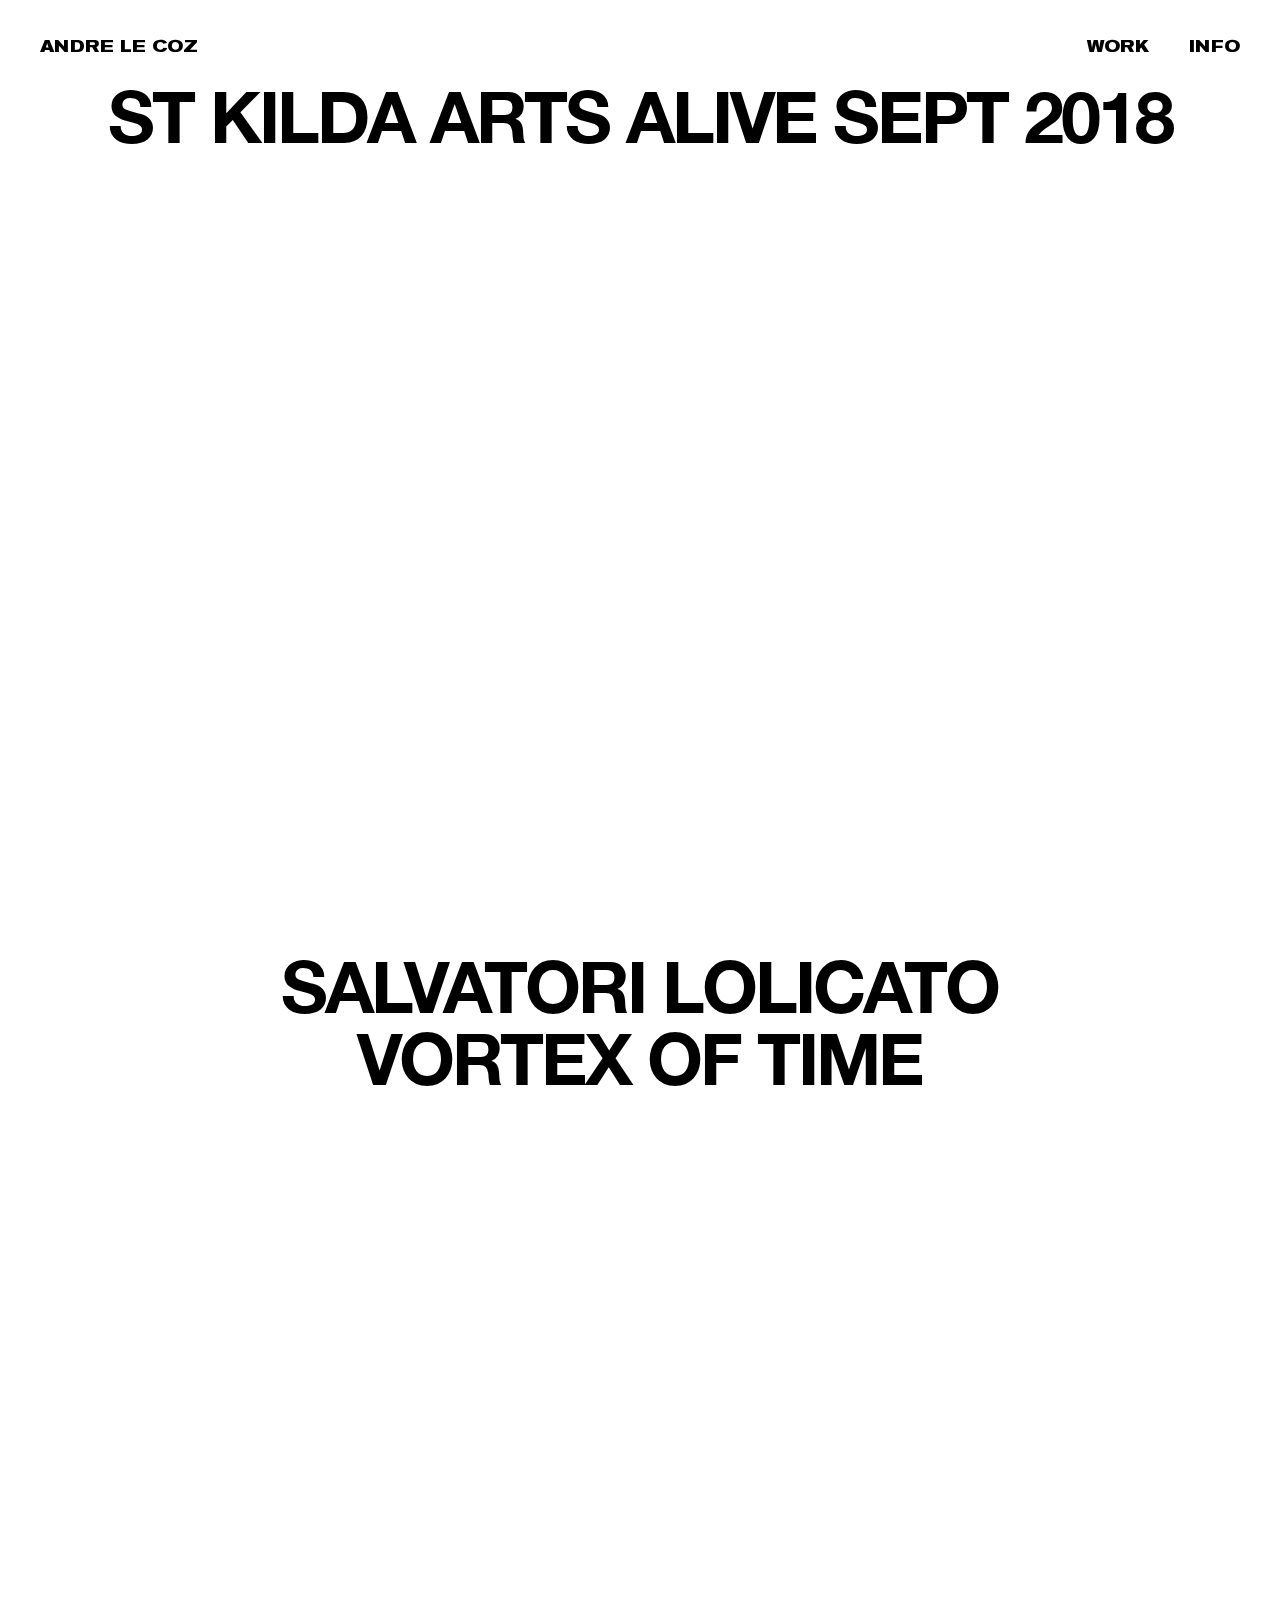
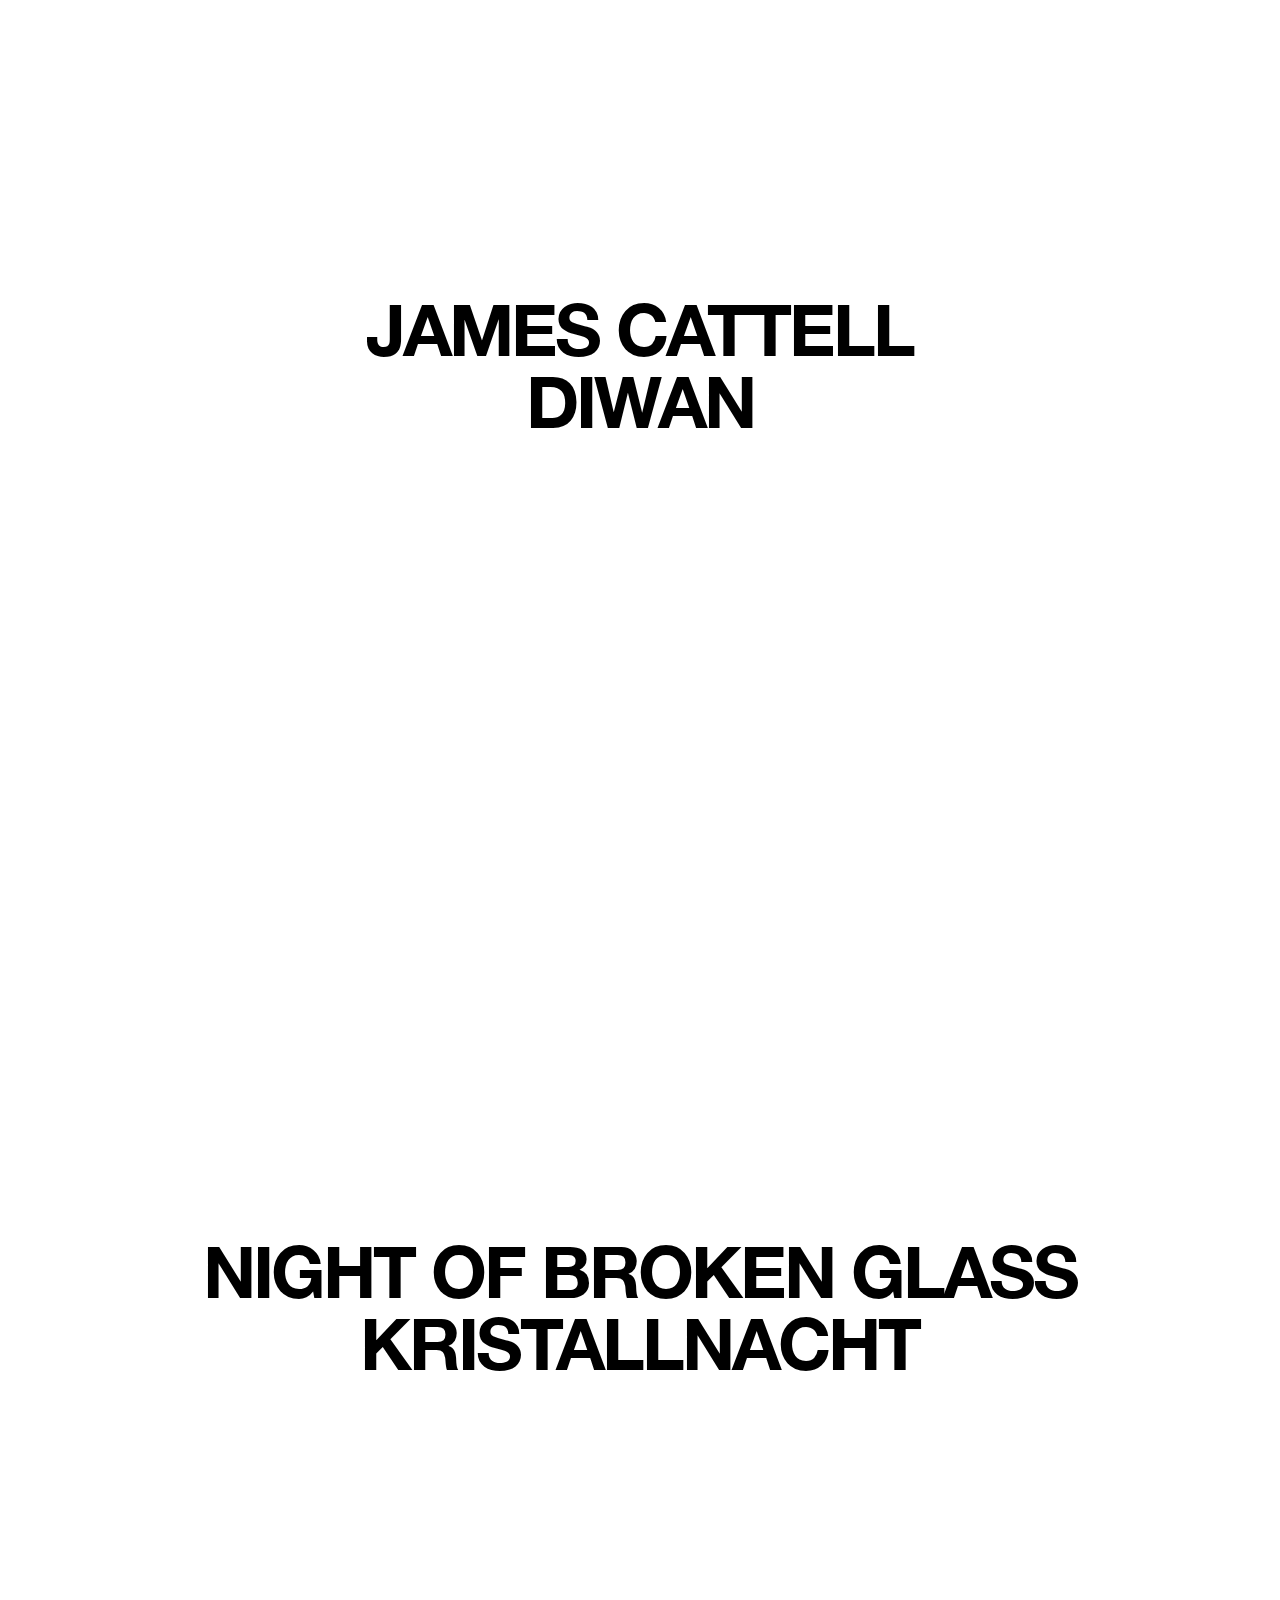
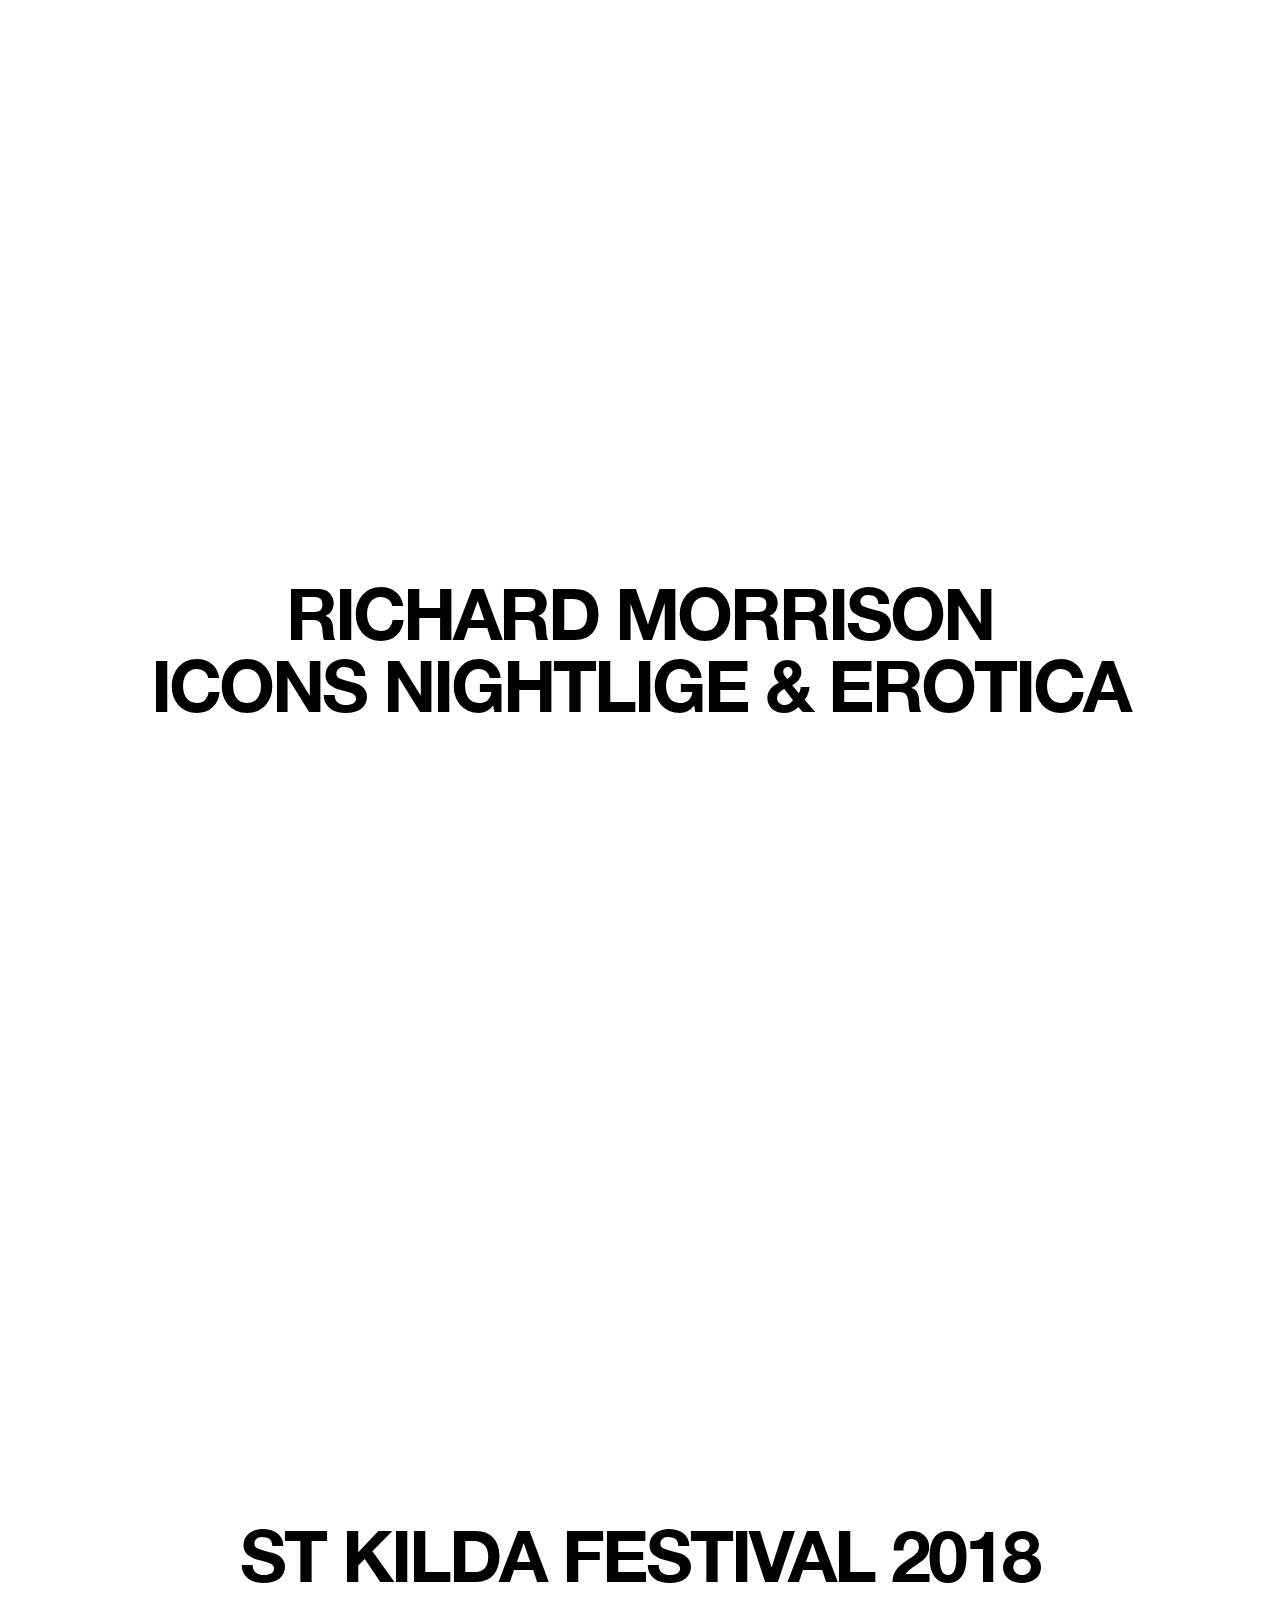
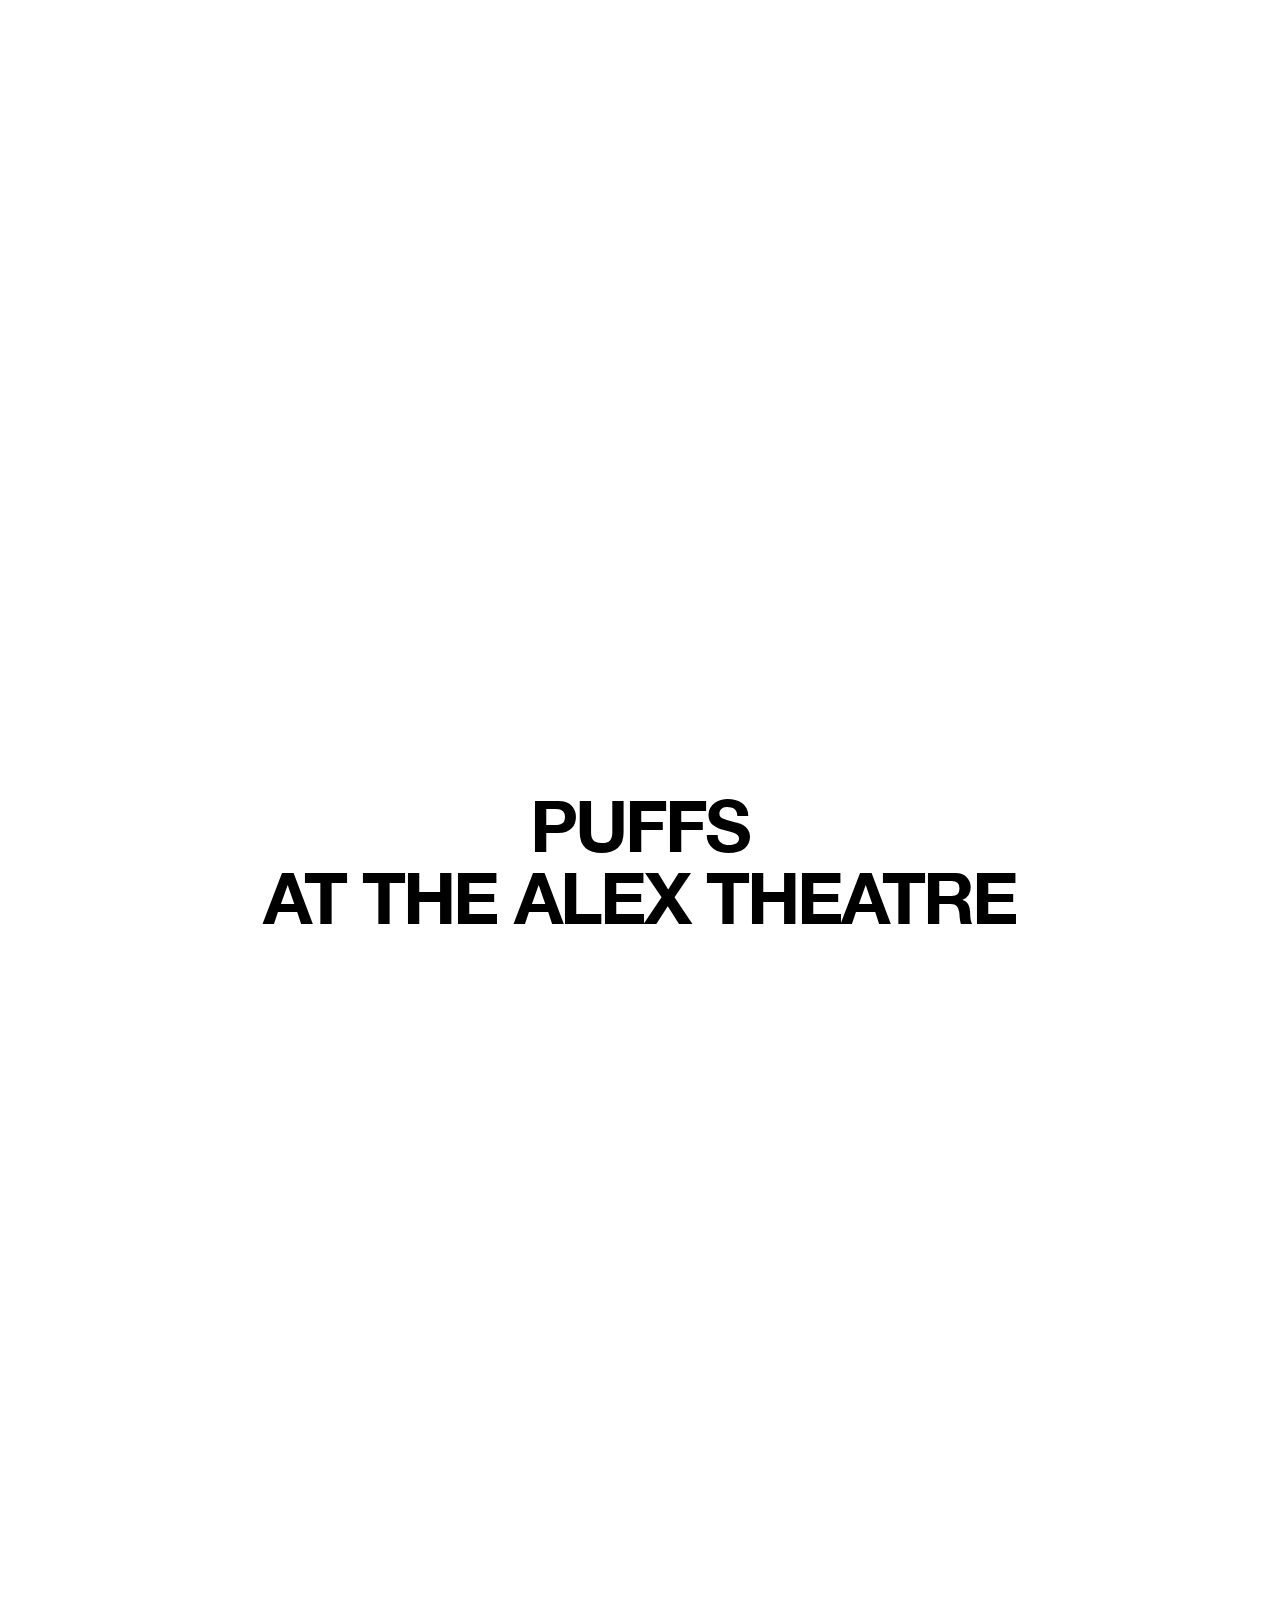
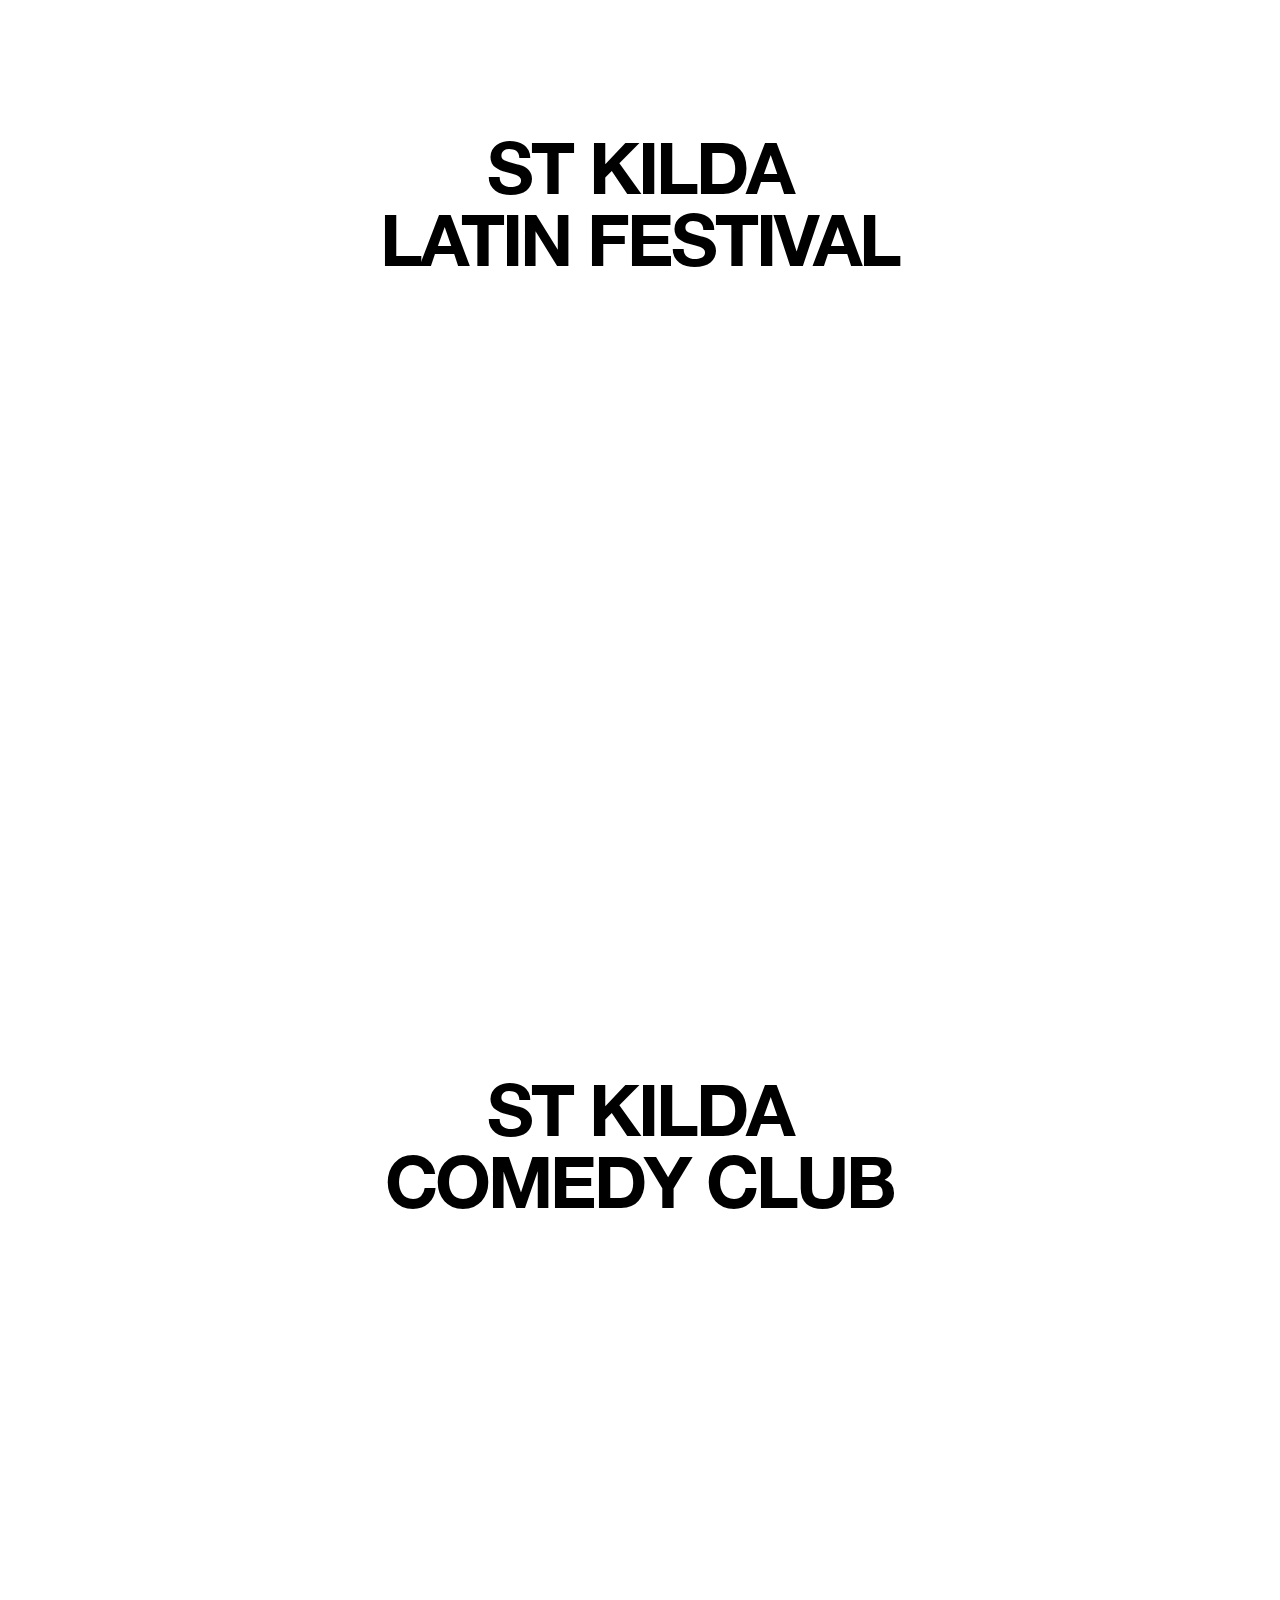
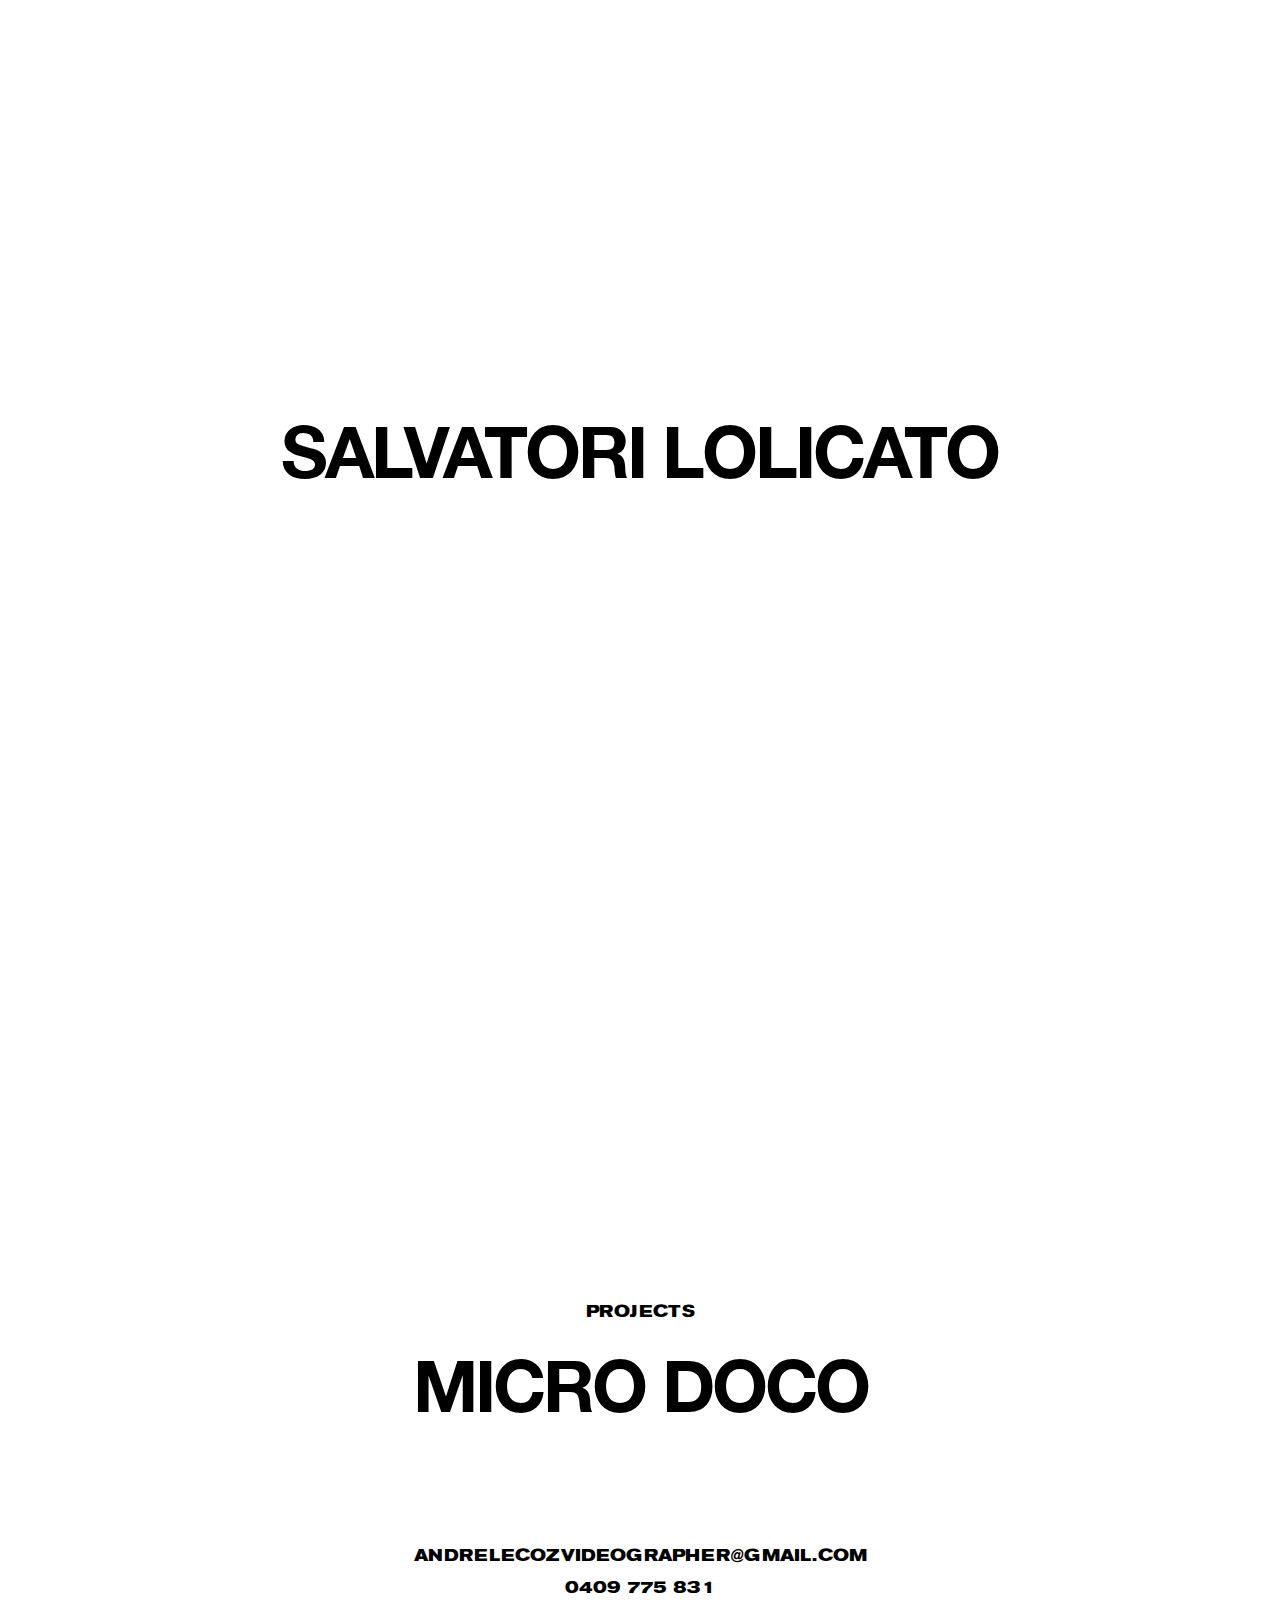
<file: projects/promos/index.html>
<!DOCTYPE html>
<!-- ANDRE LE COZ 2021-->
<!-- HI FRIENDS-->
<html>
<head>
<title>Andre Le Coz</title>
<meta name="description" content="Andre Le Coz is a videographer and editor based in Melbourne, Australia,">
<meta name="author" content="Little Troop Inc.">
<meta charset="UTF-8">
<meta name="viewport" content="width=device-width, initial-scale=1">
<link href="../../css/style.css" rel="stylesheet">
<link href="../../css/alc.css" rel="stylesheet">
<link href="../../css/fonts/stylesheet.css" rel="stylesheet">	


</head>

<body>
	
<!-- Nav / Logo-->
<header class="header">
		<div class="header_content">
			<nav>
				<div class="nav-left"><a href="../../index.html">ANDRE LE COZ</a></div>
				<div class="nav-right"><a href="../../info.html">INFO</a></div>
				<div class="nav-right"><a href="../../index.html">WORK</a></div>
				
			</nav>
		</div>
</header>

<!-- FOLIO-->


<div class="w3-container">
  <div class="w3-content">
		
		<div class="w3-col l12 w3-container"><div class="dead"><p>Y</p></div></div>
 		
		<div class="w3-col l12">
			<h2>ST KILDA ARTS ALIVE SEPT 2018</h2> 
			<div class="video-container">
	  	  		<iframe src="https://www.youtube.com/embed/54HU2572sk4" frameborder="0" allow="accelerometer; autoplay; encrypted-media; gyroscope; picture-in-picture" allowfullscreen></iframe>
			</div>
		</div>

  </div>
</div>



<div class="w3-container">
  <div class="w3-content">		
		<div class="w3-col l12 w3-container"><div class="dead"><p>Y</p></div></div>
 		
		<div class="w3-col l12">
			<h2>SALVATORI LOLICATO<br/>VORTEX OF TIME</h2> 
			<div class="video-container">
	  	  		<iframe src="https://www.youtube.com/embed/TddkonabuMs" frameborder="0" allow="accelerometer; autoplay; encrypted-media; gyroscope; picture-in-picture" allowfullscreen></iframe>
			</div>
		</div>
  </div>
</div>

<div class="w3-container">
  <div class="w3-content">
		
		<div class="w3-col l12 w3-container"><div class="dead"><p>Y</p></div></div>
 		
		<div class="w3-col l12">
			<h2>JAMES CATTELL<br/>DIWAN</h2> 
			<div class="video-container">
	  	  		<iframe src="https://www.youtube.com/embed/Bgf6uJJJk3g" frameborder="0" allow="accelerometer; autoplay; encrypted-media; gyroscope; picture-in-picture" allowfullscreen></iframe>
			</div>
		</div>
  </div>
</div>



<div class="w3-container">
  <div class="w3-content">
		<div class="w3-col l12 w3-container"><div class="dead"><p>Y</p></div></div>
 		
		<div class="w3-col l12">
			<h2>NIGHT OF BROKEN GLASS<br/>KRISTALLNACHT</h2> 
			<div class="video-container">
	  	  		<iframe src="https://www.youtube.com/embed/FPFn2frQ3Q0" frameborder="0" allow="accelerometer; autoplay; encrypted-media; gyroscope; picture-in-picture" allowfullscreen></iframe>
			</div>
		</div>
  </div>
</div>




<div class="w3-container">
  <div class="w3-content">

		<div class="w3-col l12 w3-container"><div class="dead"><p>Y</p></div></div>
 		
		<div class="w3-col l12">
			<h2>RICHARD MORRISON<br/>ICONS NIGHTLIGE & EROTICA</h2> 
			<div class="video-container">
	  	  		<iframe src="https://www.youtube.com/embed/CvQhy-G0yHk" frameborder="0" allow="accelerometer; autoplay; encrypted-media; gyroscope; picture-in-picture" allowfullscreen></iframe>
			</div>
		</div>
  </div>
</div>


<div class="w3-container">
  <div class="w3-content">
		<div class="w3-col l12 w3-container"><div class="dead"><p>Y</p></div></div>
 		
		<div class="w3-col l12">
			<h2>ST KILDA FESTIVAL 2018</h2> 
			<div class="video-container">
	  	  		<iframe src="https://www.youtube.com/embed/ftXnlG7z9hU" frameborder="0" allow="accelerometer; autoplay; encrypted-media; gyroscope; picture-in-picture" allowfullscreen></iframe>
			</div>
		</div>
  </div>
</div>

<div class="w3-container">
  <div class="w3-content">	
		<div class="w3-col l12 w3-container"><div class="dead"><p>Y</p></div></div>
 		
		<div class="w3-col l12">
			<h2>PUFFS<br/>AT THE ALEX THEATRE</h2> 
			<div class="video-container">
	  	  		<iframe src="https://www.youtube.com/embed/cU8vP81J2JM" frameborder="0" allow="accelerometer; autoplay; encrypted-media; gyroscope; picture-in-picture" allowfullscreen></iframe>
			</div>
		</div>
  </div>
</div>


<div class="w3-container">
  <div class="w3-content">
		<div class="w3-col l12 w3-container"><div class="dead"><p>Y</p></div></div>
 		
		<div class="w3-col l12">
			<h2>ST KILDA<br/>LATIN FESTIVAL</h2> 
			<div class="video-container">
	  	  		<iframe src="https://www.youtube.com/embed/XlJE13ryBbg" frameborder="0" allow="accelerometer; autoplay; encrypted-media; gyroscope; picture-in-picture" allowfullscreen></iframe>
			</div>
		</div>
  </div>
</div>


<div class="w3-container">
  <div class="w3-content">
		<div class="w3-col l12 w3-container"><div class="dead"><p>Y</p></div></div>
 		
		<div class="w3-col l12">
			<h2>ST KILDA<br/>COMEDY CLUB</h2> 
			<div class="video-container">
	  	  		<iframe src="https://www.youtube.com/embed/JldCEkLu36c" frameborder="0" allow="accelerometer; autoplay; encrypted-media; gyroscope; picture-in-picture" allowfullscreen></iframe>
			</div>
		</div>
  </div>
</div>

<div class="w3-container">
  <div class="w3-content">
		<div class="w3-col l12 w3-container"><div class="dead"><p>Y</p></div></div>
 		
		<div class="w3-col l12">
			<h2>SALVATORI LOLICATO</h2> 
			<div class="video-container">
	  	  		<iframe src="https://www.youtube.com/embed/ZXJitiQvPf0" frameborder="0" allow="accelerometer; autoplay; encrypted-media; gyroscope; picture-in-picture" allowfullscreen></iframe>
			</div>
		</div>
  </div>
</div>




<div class="w3-container">
  <div class="w3-content">
	<div class="link-list-projects">
		<h3>PROJECTS</h3>
		<div class="link-list-items"><h2><a href="../../projects/micro-doco/index.html">Micro Doco</a></h2></div>
	</div>
  </div>
</div>

<div class="w3-container">
  <div class="w3-content">
	<div class="footer">
		<h3><a href="mailto:andrelecozvideographer@gmail.com">andrelecozvideographer@gmail.com</a><h3>
		<h3><a href="tel:0488 998 570">0409 775 831</a></h3>
	</div>
  </div>
</div>



<script src="https://ajax.googleapis.com/ajax/libs/jquery/3.4.1/jquery.min.js"></script>
 

</body>
</html>
</file>
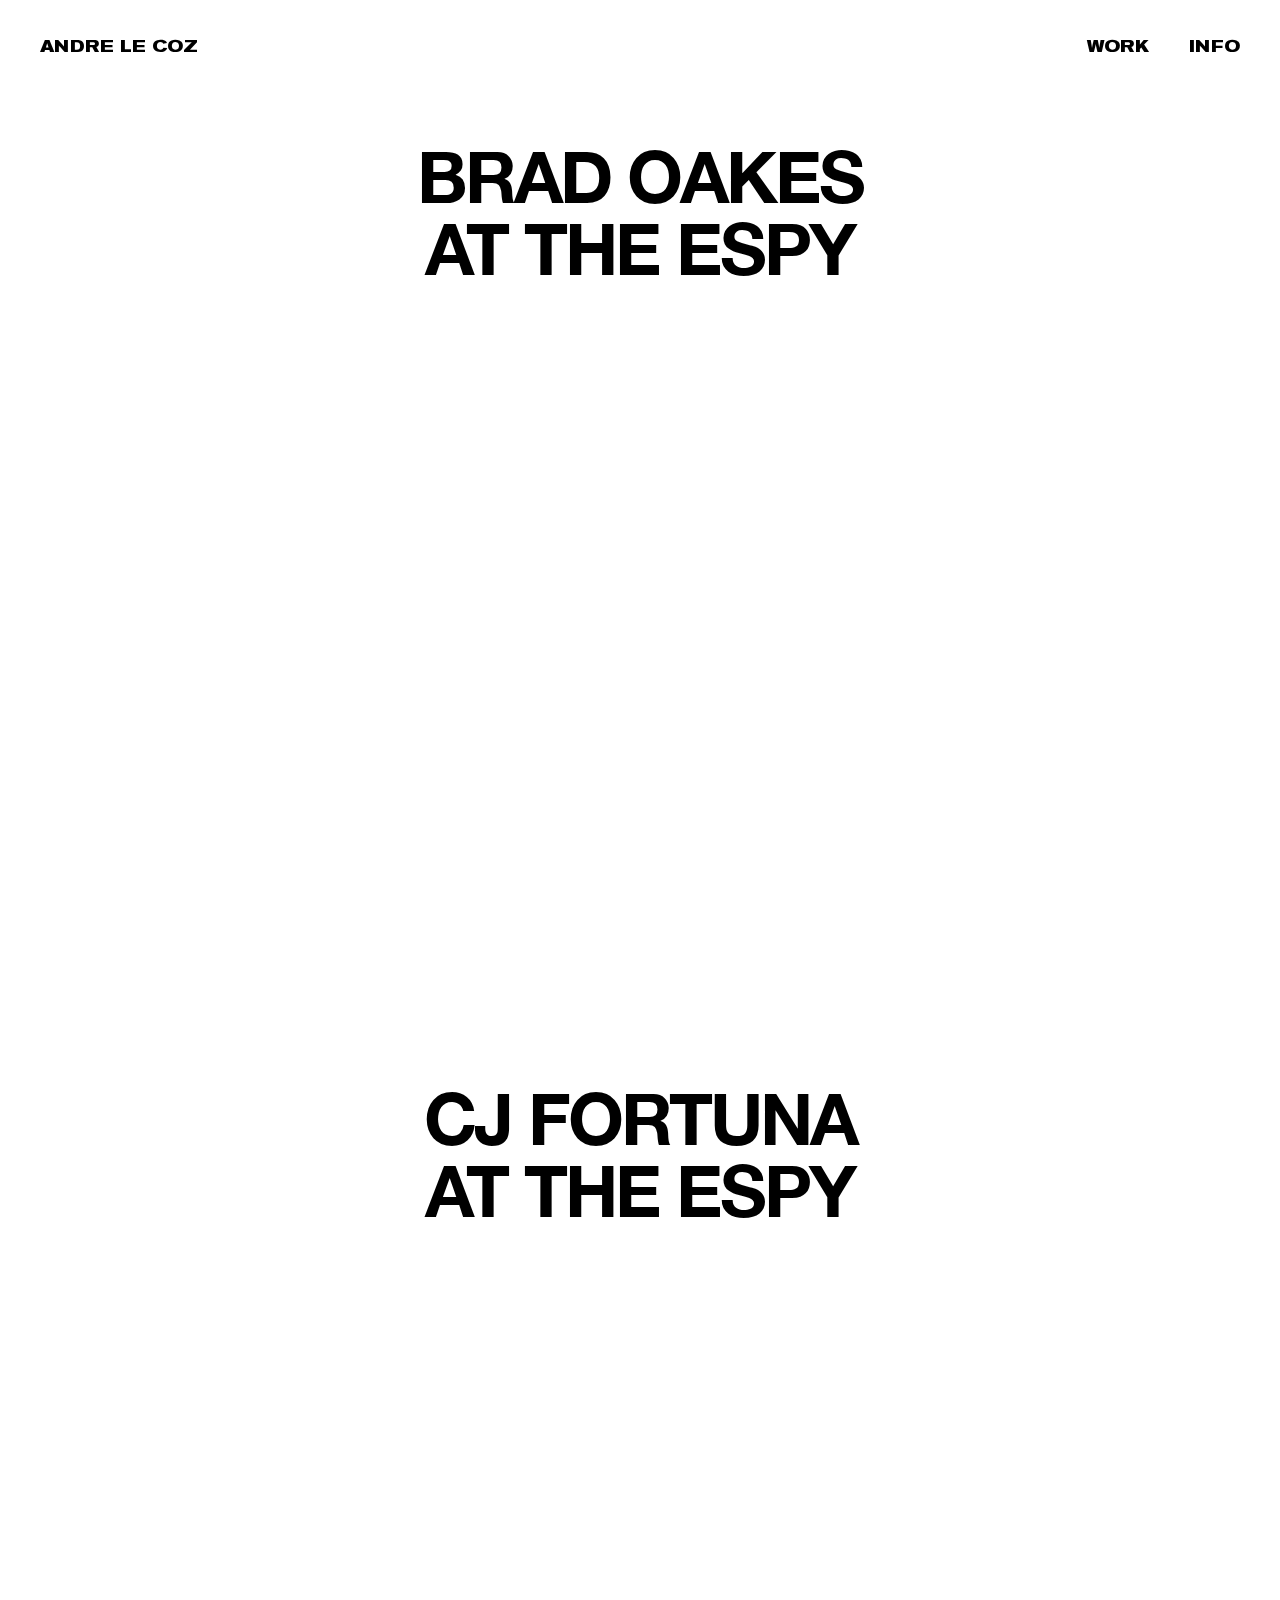
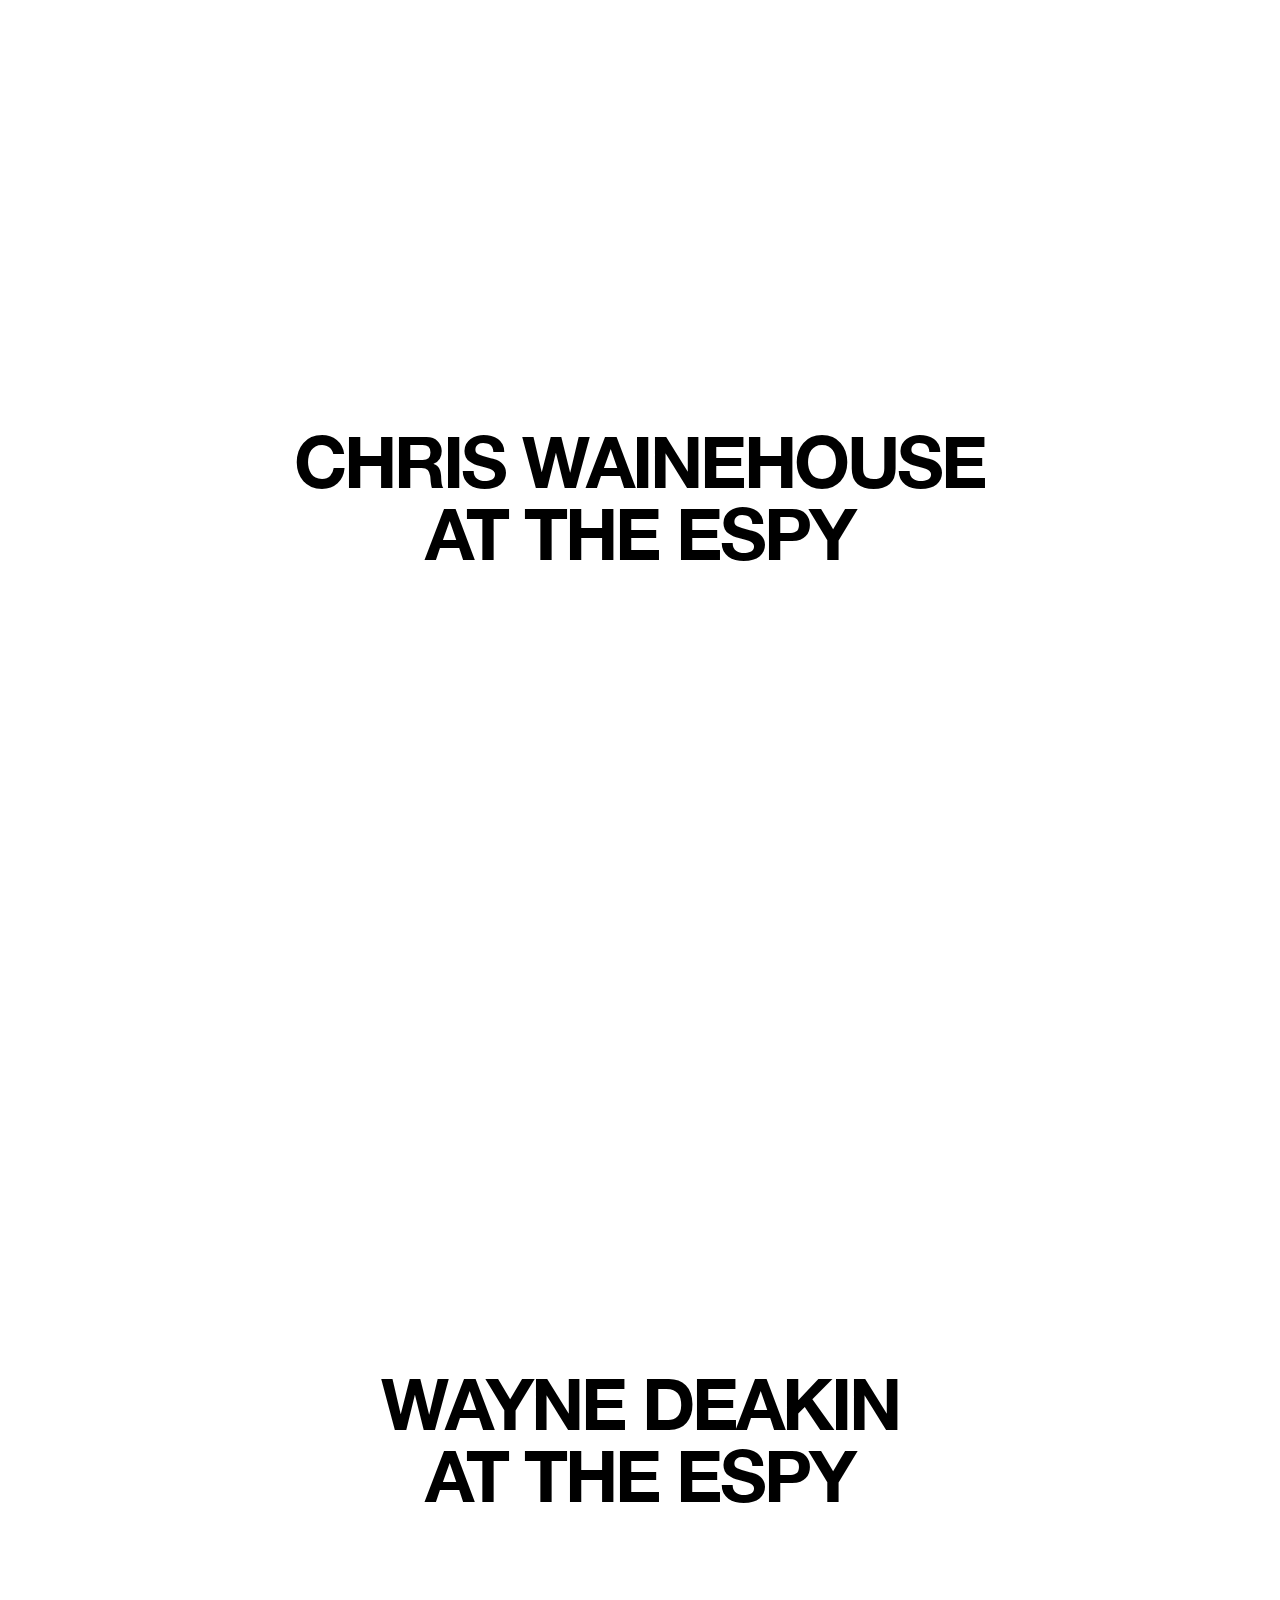
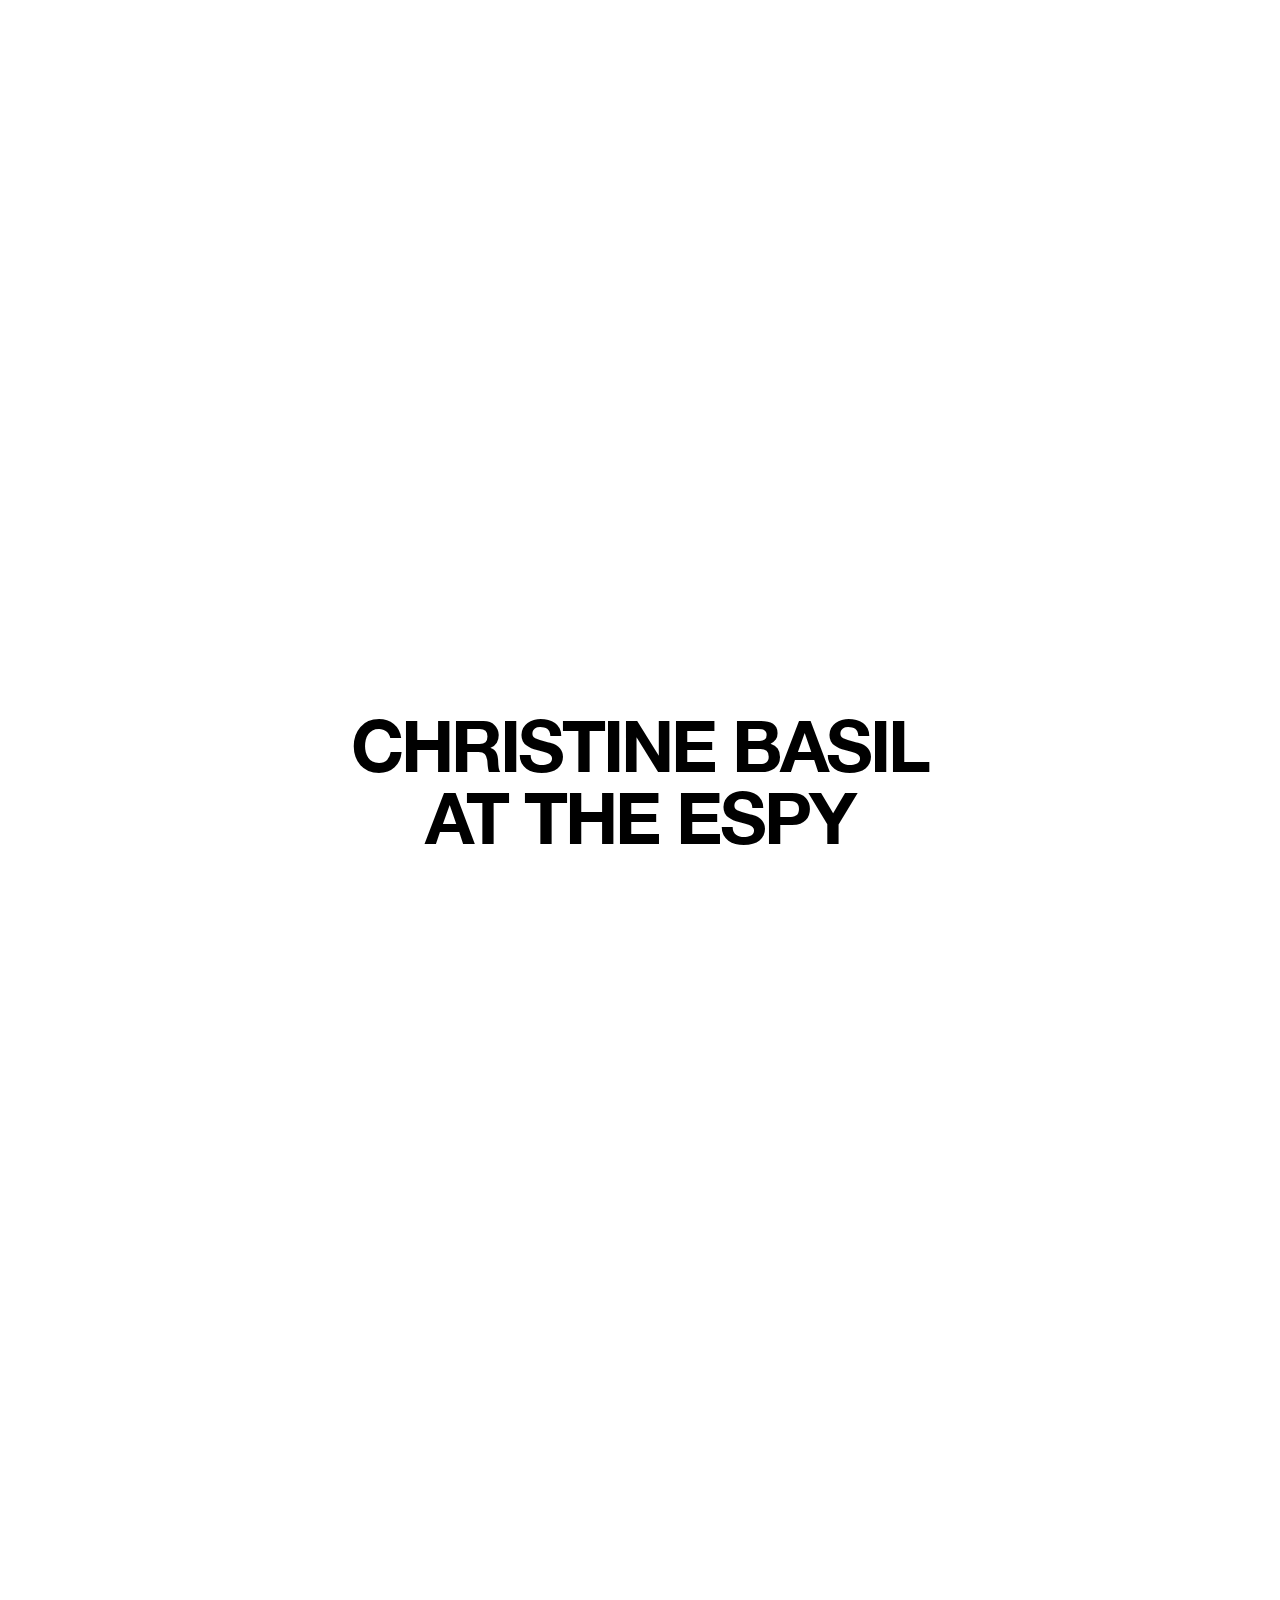
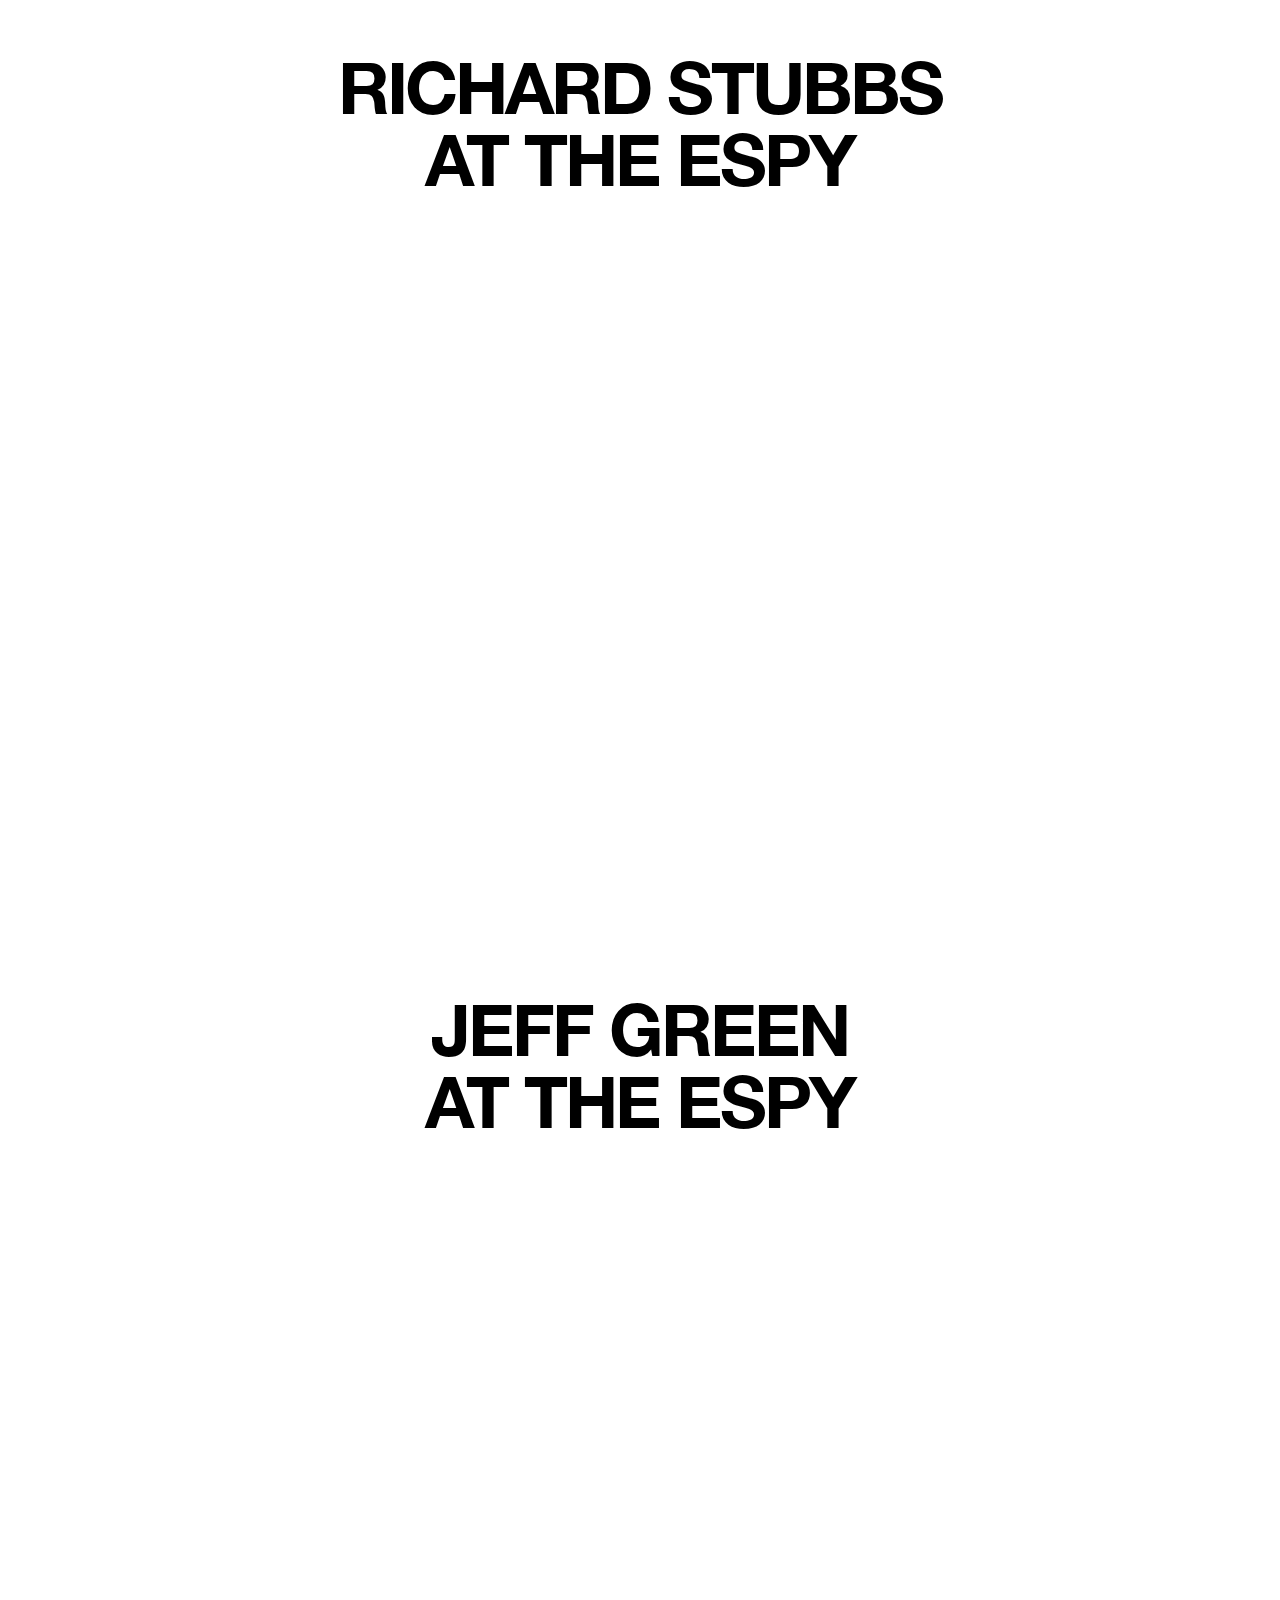
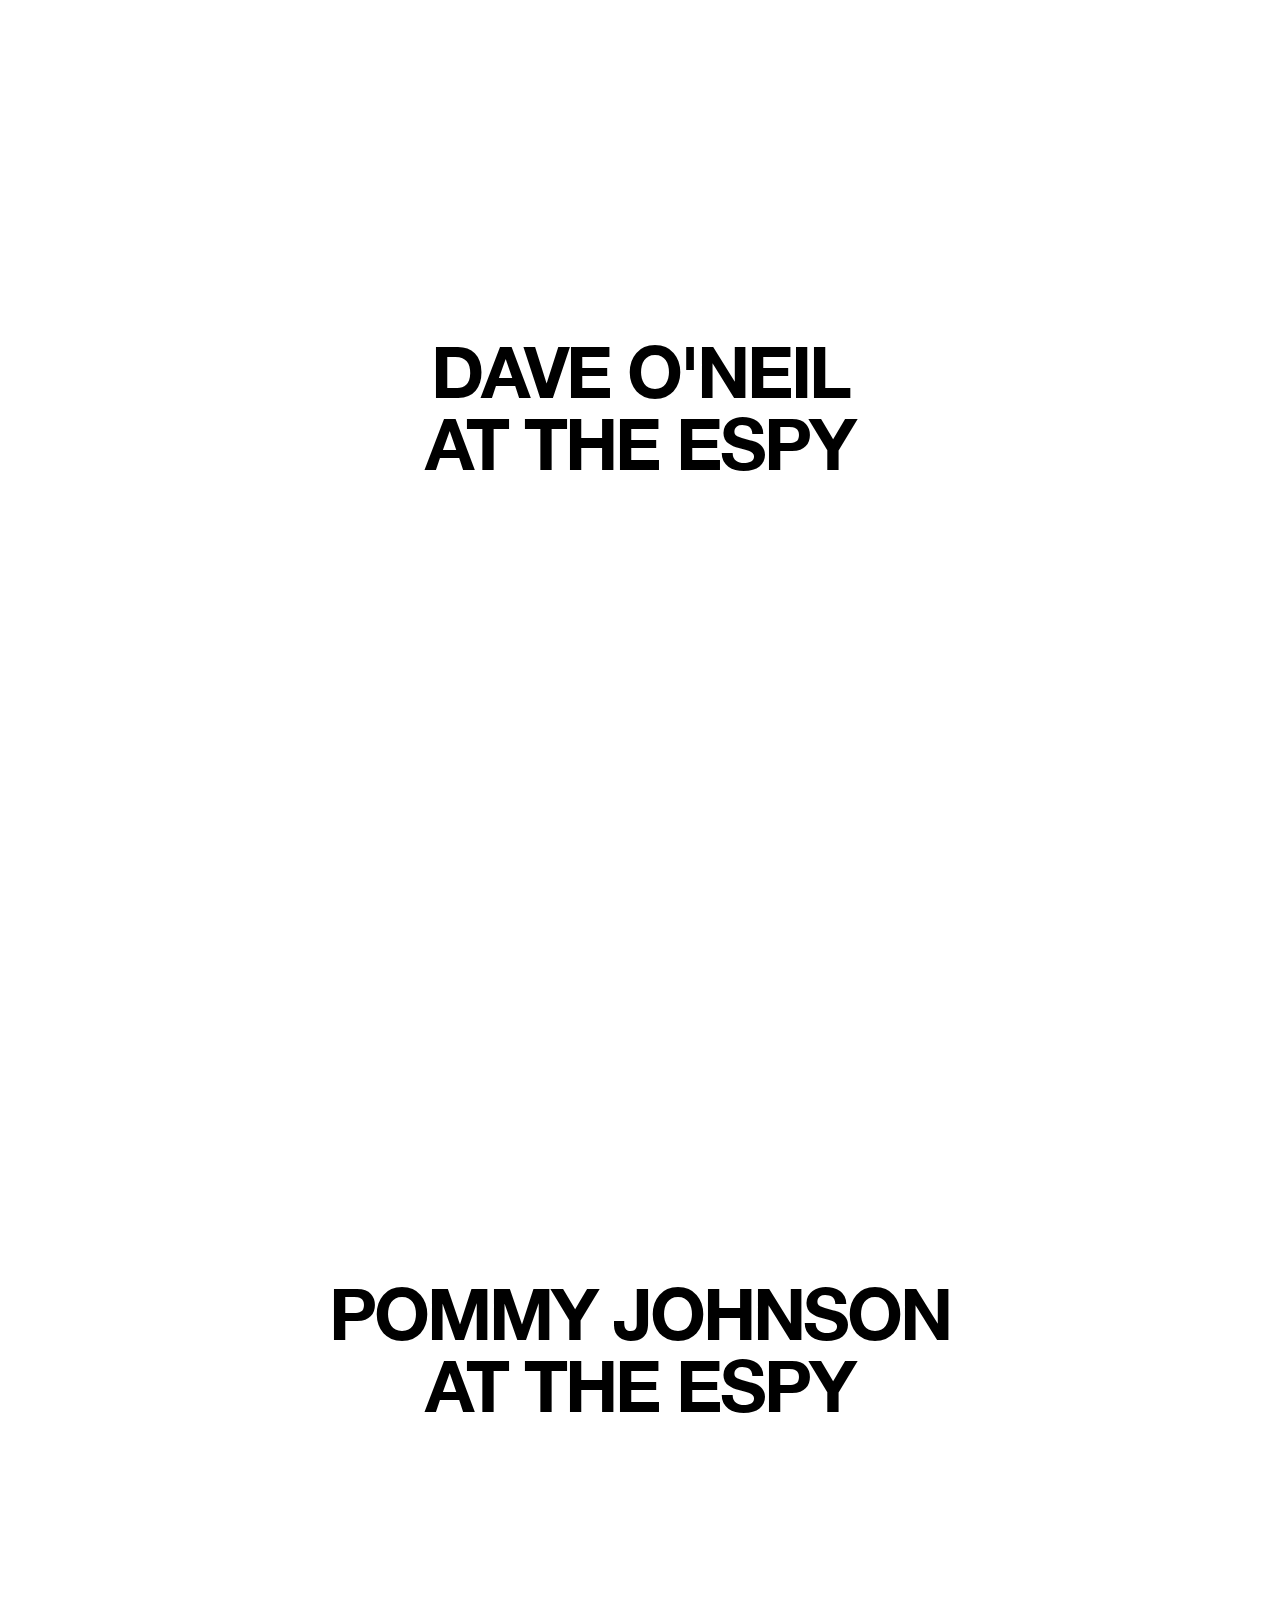
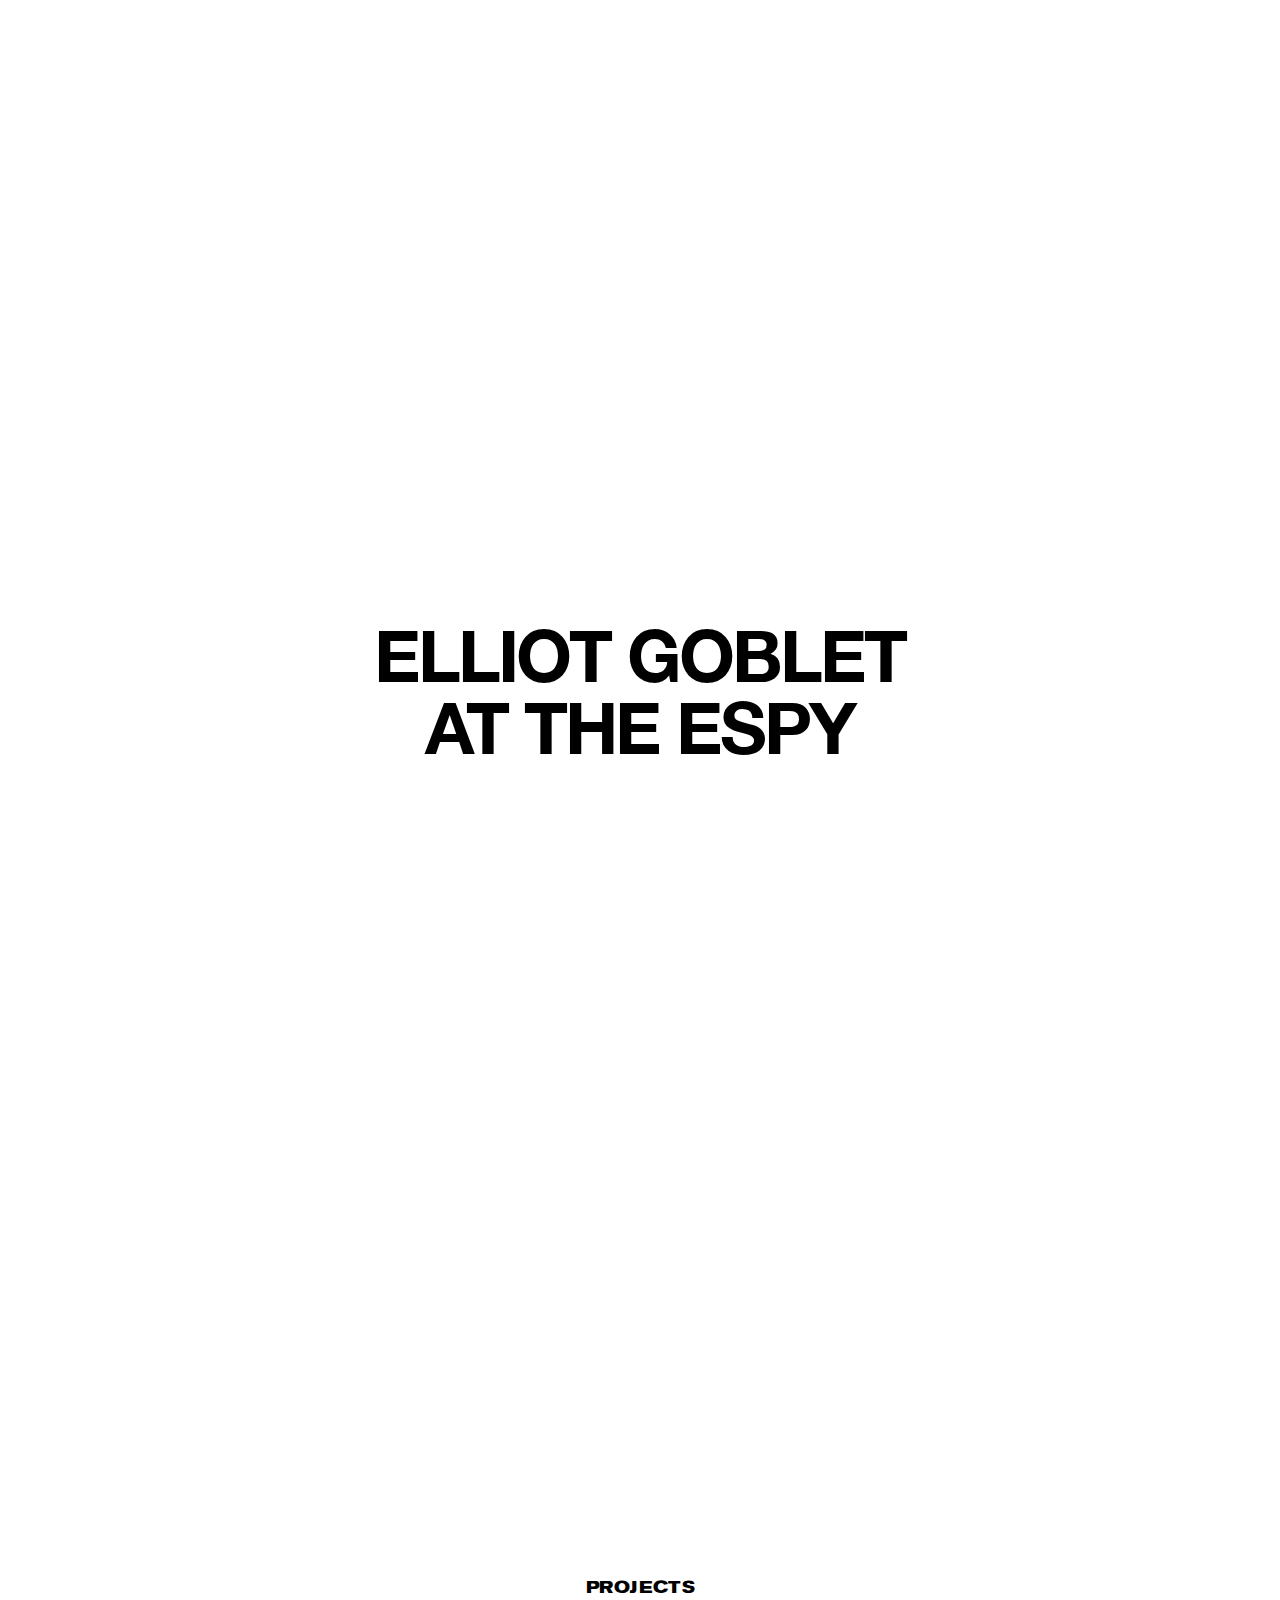
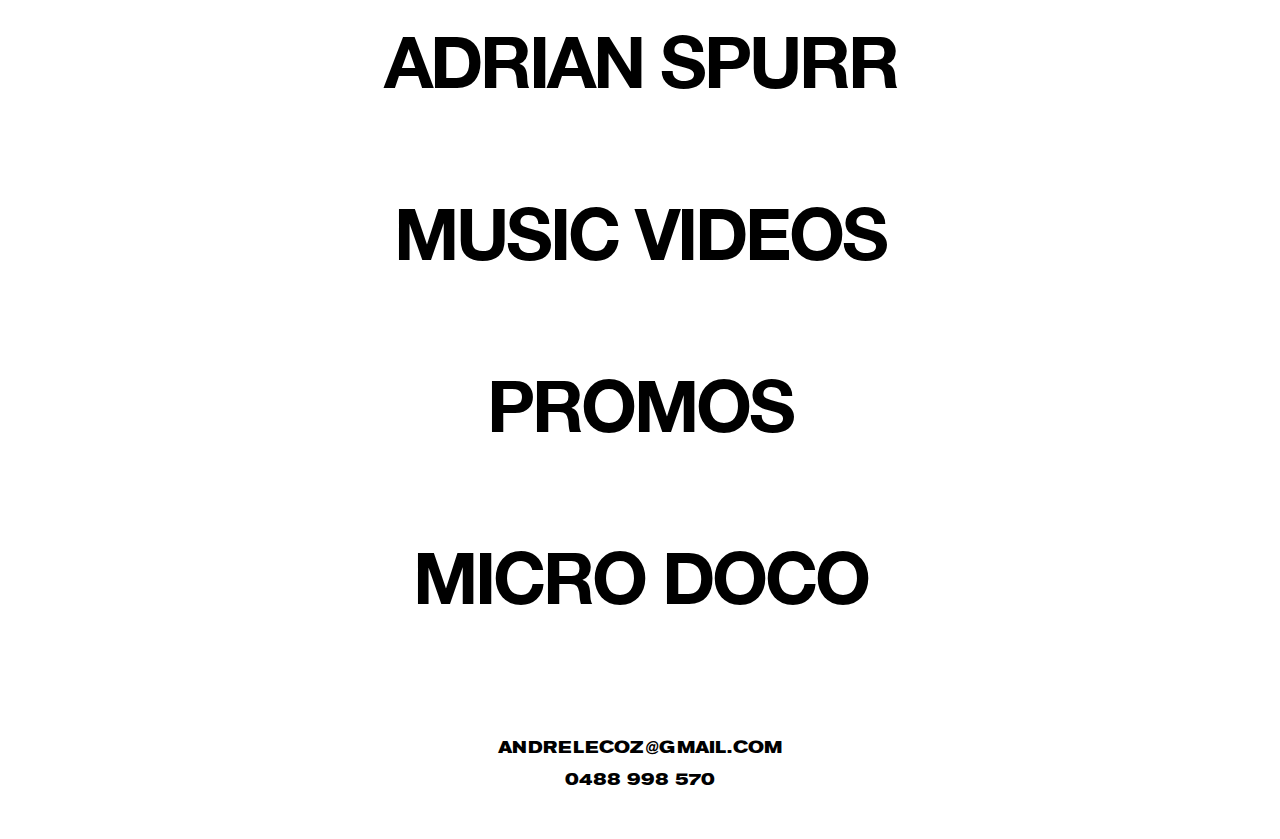
<file: projects/standup-comedy/index.html>
<!DOCTYPE html>
<!-- ANDRE LE COZ 2021-->
<!-- HI FRIENDS-->
<html>
<head>
<title>Andre Le Coz</title>
<meta name="description" content="Andre Le Coz is a videographer and editor based in Melbourne, Australia,">
<meta name="author" content="Little Troop Inc.">
<meta charset="UTF-8">
<meta name="viewport" content="width=device-width, initial-scale=1">
<link href="../../css/style.css" rel="stylesheet">
<link href="../../css/alc.css" rel="stylesheet">
<link href="../../css/fonts/stylesheet.css" rel="stylesheet">	

<link rel="icon" href="img/favicon.ico">

</head>

<body>
	
<!-- Nav / Logo-->
<header class="header">
		<div class="header_content">
			<nav>
				<div class="nav-left"><a href="../../index.html">ANDRE LE COZ</a></div>
				<div class="nav-right"><a href="../../info.html">INFO</a></div>
				<div class="nav-right"><a href="../../index.html">WORK</a></div>
				
			</nav>
		</div>
</header>

<!-- FOLIO-->
<div class="w3-container">
  <div class="w3-content">
	 <div class="project-top-60-bottom-60">
		
		<div class="w3-col l12 w3-container"><div class="dead"><p>Y</p></div></div>
 		
		<div class="w3-col l12">
			<h2>Brad Oakes<br/>At the Espy</h2> 
			<div class="video-container">
	  	  		<iframe src="https://www.youtube.com/embed/HkwWJR6r2ck" frameborder="0" allow="accelerometer; autoplay; encrypted-media; gyroscope; picture-in-picture" allowfullscreen></iframe>
			</div>
		</div>
	
	</div>
  </div>
</div>

<div class="w3-container">
  <div class="w3-content">
	
		<div class="w3-col l12 w3-container"><div class="dead"><p>Y</p></div></div>
 		<div class="w3-col l12">
			<h2>CJ Fortuna<br/>At the Espy</h2>  
			<div class="video-container">
	  	  		<iframe src="https://www.youtube.com/embed/ySypSsz_O9I" frameborder="0" allow="accelerometer; autoplay; encrypted-media; gyroscope; picture-in-picture" allowfullscreen></iframe>
			</div>
		</div>
	
		
  </div>
</div>

<div class="w3-container">
  <div class="w3-content">
		<div class="w3-col l12 w3-container"><div class="dead"><p>Y</p></div></div>
 		
		<div class="w3-col l12">
			<h2>Chris Wainehouse<br/>At the Espy</h2> 
			<div class="video-container">
	  	  		<iframe src="https://www.youtube.com/embed/k6tLBwr-zm0" frameborder="0" allow="accelerometer; autoplay; encrypted-media; gyroscope; picture-in-picture" allowfullscreen></iframe>
			</div>
		</div>
  </div>
</div>

<div class="w3-container">
  <div class="w3-content">
	 	<div class="w3-col l12 w3-container"><div class="dead"><p>Y</p></div></div>
 		
		<div class="w3-col l12">
			<h2>Wayne Deakin<br/>At the Espy</h2> 
			<div class="video-container">
	  	  		<iframe src="https://www.youtube.com/embed/uCG5LM7cNlA" frameborder="0" allow="accelerometer; autoplay; encrypted-media; gyroscope; picture-in-picture" allowfullscreen></iframe>
			</div>
		</div>
  </div>
</div>

<div class="w3-container">
  <div class="w3-content">
	
		<div class="w3-col l12 w3-container"><div class="dead"><p>Y</p></div></div>
 		
		<div class="w3-col l12">
			<h2>Christine Basil<br/>At the Espy</h2> 
			<div class="video-container">
	  	  		<iframe src="https://www.youtube.com/embed/NAvtfPmthyE" frameborder="0" allow="accelerometer; autoplay; encrypted-media; gyroscope; picture-in-picture" allowfullscreen></iframe>
			</div>
		</div>
	
  </div>
</div>

<div class="w3-container">
  <div class="w3-content">
		<div class="w3-col l12 w3-container"><div class="dead"><p>Y</p></div></div>
 		
		<div class="w3-col l12">
			<h2>Richard Stubbs<br/>At the Espy</h2> 
			<div class="video-container">
	  	  		<iframe src="https://www.youtube.com/embed/1IjaRYTiTCg" frameborder="0" allow="accelerometer; autoplay; encrypted-media; gyroscope; picture-in-picture" allowfullscreen></iframe>
			</div>
		</div>
  </div>
</div>


<div class="w3-container">
  <div class="w3-content">		
		<div class="w3-col l12 w3-container"><div class="dead"><p>Y</p></div></div>
 		
		<div class="w3-col l12">
			<h2>Jeff Green<br/>At the Espy</h2> 
			<div class="video-container">
	  	  		<iframe src="https://www.youtube.com/embed/N72sjA6uGY0" frameborder="0" allow="accelerometer; autoplay; encrypted-media; gyroscope; picture-in-picture" allowfullscreen></iframe>
			</div>
		</div>
  </div>
</div>

<div class="w3-container">
  <div class="w3-content">
		<div class="w3-col l12 w3-container"><div class="dead"><p>Y</p></div></div>
 		
		<div class="w3-col l12">
			<h2>Dave O'Neil<br/>At the Espy</h2>  
			<div class="video-container">
	  	  		<iframe src="https://www.youtube.com/embed/winnIfoupbU" frameborder="0" allow="accelerometer; autoplay; encrypted-media; gyroscope; picture-in-picture" allowfullscreen></iframe>
			</div>
		</div>
  </div>
</div>

<div class="w3-container">
  <div class="w3-content">
	
		<div class="w3-col l12 w3-container"><div class="dead"><p>Y</p></div></div>
 		
		<div class="w3-col l12">
			<h2>Pommy Johnson<br/>At the Espy</h2> 
			<div class="video-container">
	  	  		<iframe src="https://www.youtube.com/embed/pN1cAlgjGSQ" frameborder="0" allow="accelerometer; autoplay; encrypted-media; gyroscope; picture-in-picture" allowfullscreen></iframe>
			</div>
		</div>
	
  </div>
</div>

<div class="w3-container">
  <div class="w3-content">
		
		<div class="w3-col l12 w3-container"><div class="dead"><p>Y</p></div></div>
 		
		<div class="w3-col l12">
			<h2>Elliot Goblet<br/>At the Espy</h2> 
			<div class="video-container">
	  	  		<iframe src="https://www.youtube.com/embed/FucPKAI8uVU" frameborder="0" allow="accelerometer; autoplay; encrypted-media; gyroscope; picture-in-picture" allowfullscreen></iframe>
			</div>
		</div>

  </div>
</div>





<div class="w3-container">
  <div class="w3-content">
	<div class="link-list-projects">
		<h3>PROJECTS</h3>
	 	<div class="link-list-items"><h2><a href="../../projects/adrianspurr/index.html">Adrian Spurr</a></h2></div>
		<div class="link-list-items"><h2><a href="../../projects/music-videos/index.html">Music Videos</a></h2></div>
		<div class="link-list-items"><h2><a href="../../projects/promos/index.html">Promos</a></h2></div>
		<div class="link-list-items"><h2><a href="../../projects/micro-doc/index.html">Micro Doco</a></h2></div>
	</div>
  </div>
</div>

<div class="w3-container">
  <div class="w3-content">
	<div class="footer">
		<h3><a href="mailto:andrelecoz@gmail.com">andrelecoz@gmail.com</a><h3>
		<h3><a href="tel:0488 998 570">0488 998 570</a></h3>
	</div>
  </div>
</div>



<script src="https://ajax.googleapis.com/ajax/libs/jquery/3.4.1/jquery.min.js"></script>
 

</body>
</html>
</file>
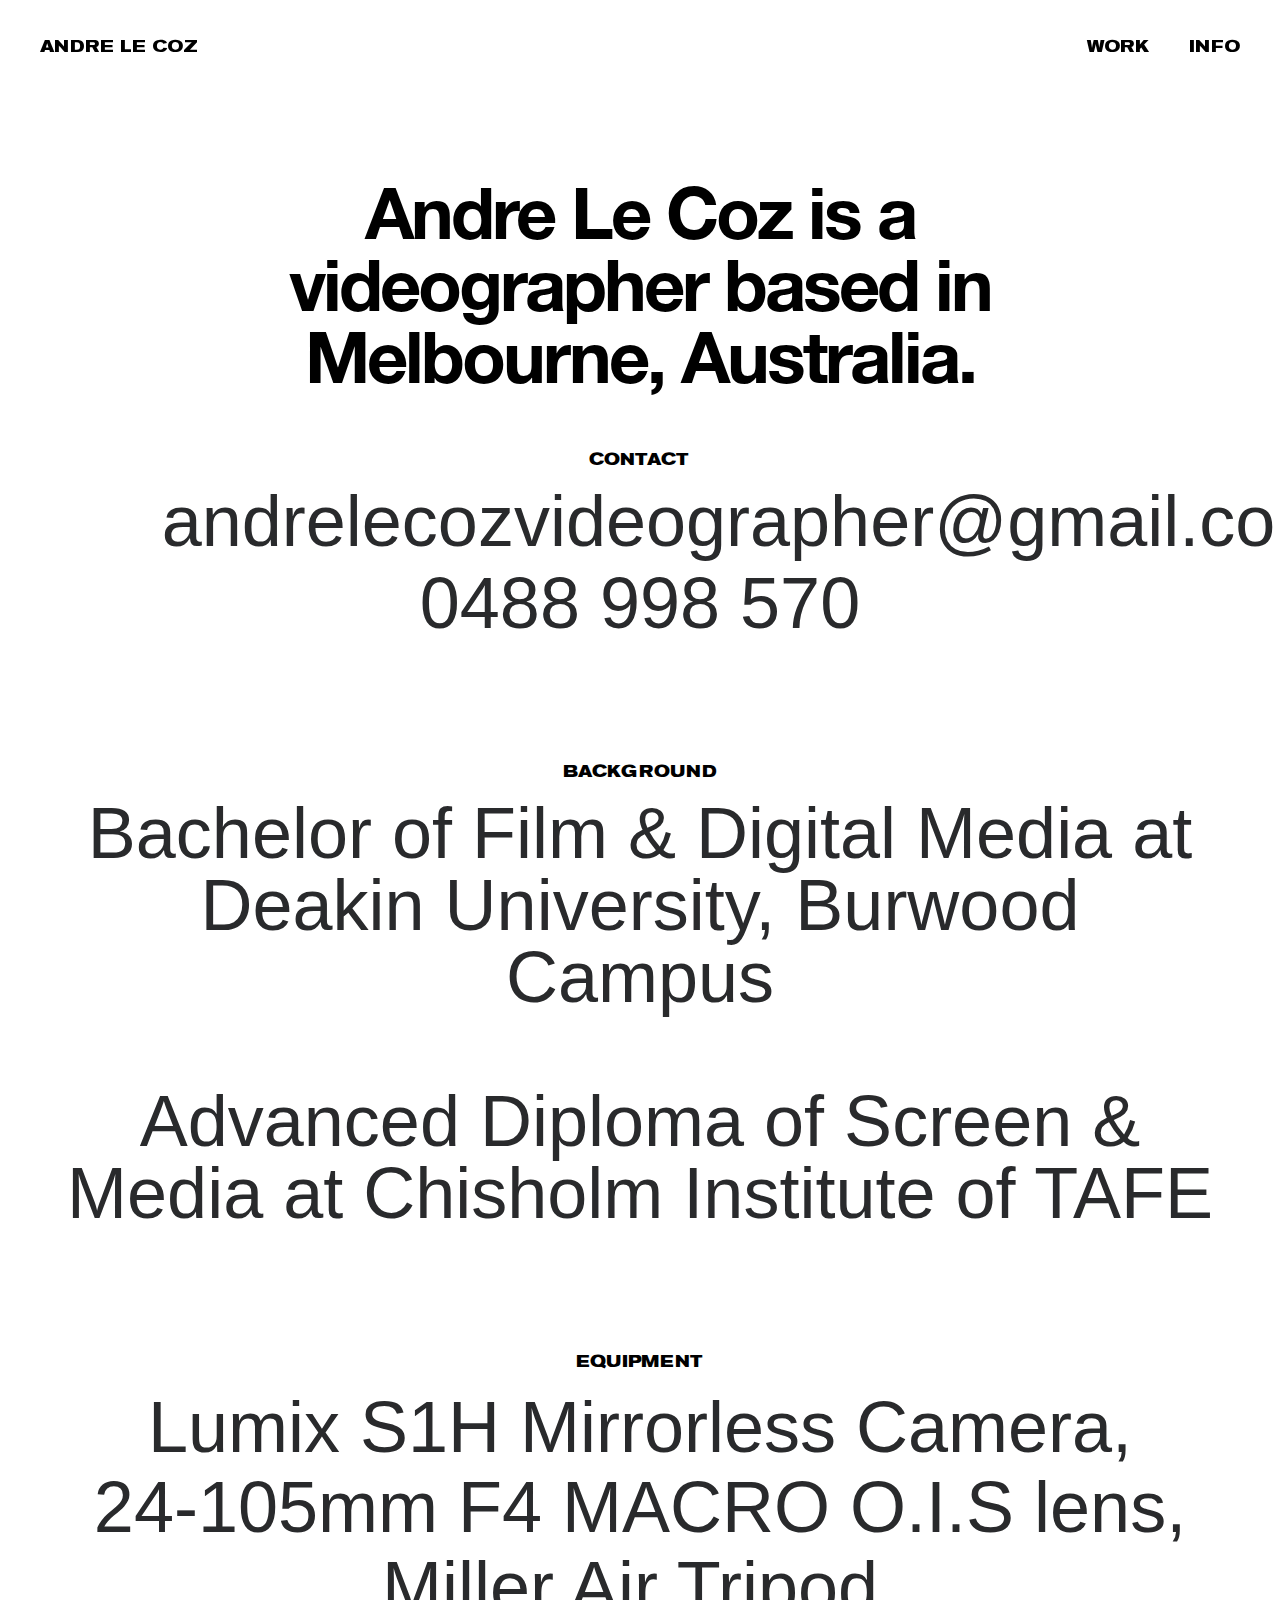
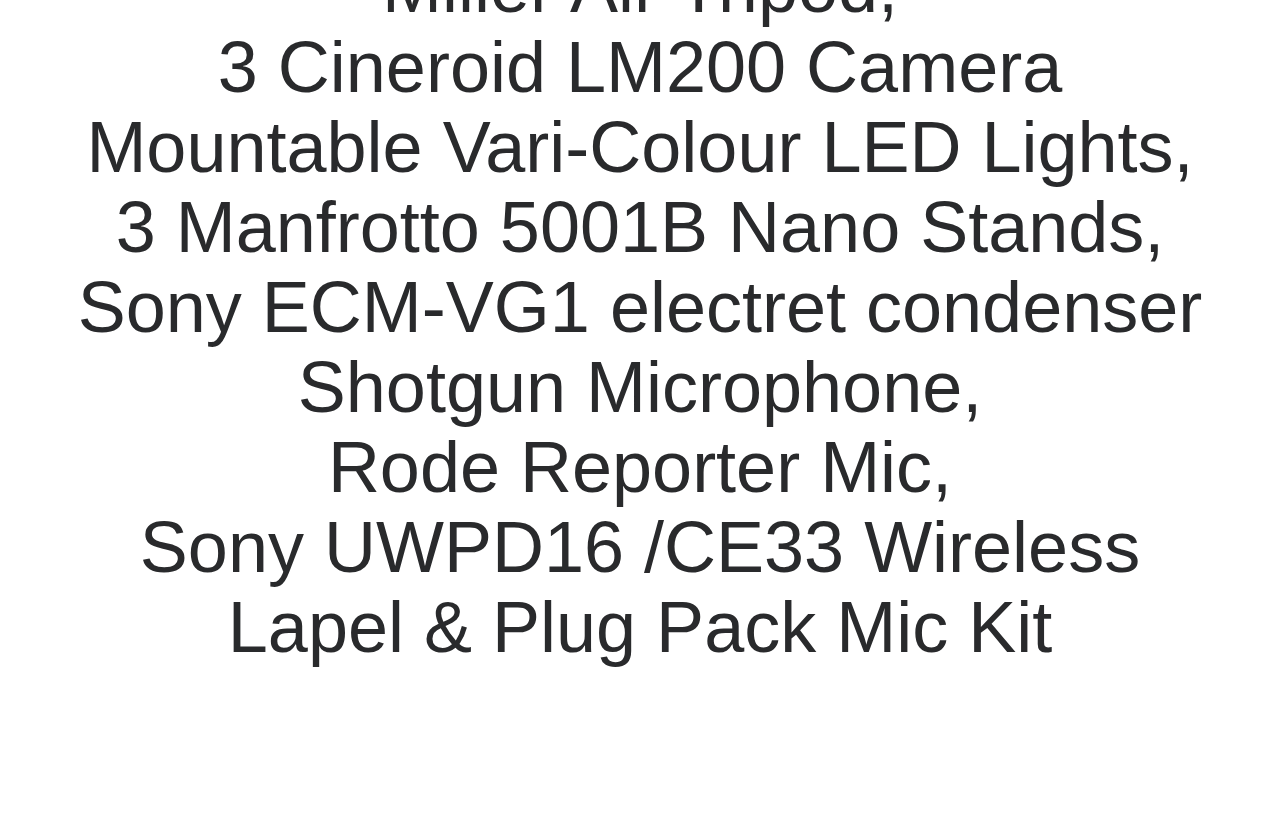
<file: info.html>
<!DOCTYPE html>
<!-- ANDRE LE COZ 2021-->
<!-- HI FRIENDS-->
<html>
<head>
<title>Andre Le Coz</title>
<meta name="description" content="Andre Le Coz is a videographer and editor based in Melbourne, Australia,">
<meta name="author" content="Little Troop Inc.">
<meta charset="UTF-8">
<meta name="viewport" content="width=device-width, initial-scale=1">
<link href="css/style.css" rel="stylesheet">
<link href="css/alc.css" rel="stylesheet">
<link href="css/fonts/stylesheet.css" rel="stylesheet">	

<link rel="icon" href="img/favicon.ico">

</head>

<body>
	

<!-- Nav / Logo-->
<header class="header">
		<div class="header_content">
			 
			<nav>
				<div class="nav-left"><a href="index.html">ANDRE LE COZ</a></div>
				<div class="nav-right"><a href="#">INFO</a></div>
				<div class="nav-right"><a href="index.html">WORK</a></div>
				
			</nav>
		</div>
</header>

<!-- INFO-->
<div class="w3-container">
  <div class="w3-content">
	<div class="info-content">
		
			<div class="w3-col l1 s12 w3-container"><div class="dead"><p>Y</p></div></div>
	 		<div class="w3-col l10 s12">
				<h1>Andre Le Coz is a videographer based in Melbourne, Australia.</a></h1>
				<h3>CONTACT</h3>
				<p><a href="mailto:andrelecozvideographer@gmail.com">andrelecozvideographer@gmail.com</a><p>
				<p><a href="tel:0488 998 570">0488 998 570</a></p>
			</div>
			<div class="w3-col m1 s12 w3-container"><div class="dead"><p>Y</p></div></div>
	</div>
  </div>
</div>

<div class="w3-container">
  <div class="w3-content">
	<div class="info-content-2">
		
			
	 		<div class="w3-col s12">
				<h3>BACKGROUND</h3>
				<p>Bachelor of Film & Digital Media at Deakin University, Burwood Campus
						<br/><br/>
				   Advanced Diploma of Screen & Media at Chisholm Institute of TAFE
				</p>
			
			</div>
			
	</div>
  </div>
  
</div>

<div class="w3-container">
  <div class="w3-content">
	<div class="info-content-3">
		
			
	 		<div class="w3-col s12">
				<h3>EQUIPMENT</h3>
				<p>Lumix S1H Mirrorless Camera,<br/> 
				   24-105mm F4 MACRO O.I.S lens,<br/>
				   Miller Air Tripod,<br/>
				   3 Cineroid LM200 Camera Mountable Vari-Colour LED Lights,<br/>
				   3 Manfrotto 5001B Nano Stands,<br/>
				   Sony ECM-VG1 electret condenser Shotgun Microphone,<br/>
				   Rode Reporter Mic,<br/>
				   Sony UWPD16 /CE33 Wireless Lapel & Plug Pack Mic Kit
				</p>
			
			</div>
			
	</div>
  </div>
  
</div>

<div class="w3-container">
  <div class="w3-content">
	<div class="footer-2">
		
	</div>
  </div>
</div>



<script src="https://ajax.googleapis.com/ajax/libs/jquery/3.4.1/jquery.min.js"></script>
 

</body>
</html>
</file>
<file: css/alc.css>
﻿.dead p {
	visibility:hidden;
}


/*************************************************************************************************************
GLOBAL
*************************************************************************************************************/

body {
    font-family: "HelveticaNeueLT Com 75 Bd", sans-serif;
    margin: 0;
    font-weight: 300;
	background: #fff;
}

body, html {height: 100%}

body.dark {
	background: #000;
}

body.darkGrey {
	background: #454545;
}



hr.hr-white {
	border:1px #fff solid;
	margin: 0;
}

hr.hr-black {
	border:1px #000 solid;
	margin: 0;
}

/*************************************************************************************************************
h1 - h6 - p
*************************************************************************************************************/

h1 {
  	font-family: "HelveticaNeueLT Com 75 Bd", serif; 
  	font-weight: bold;
  	font-size: 72px; 
  	line-height: 72px;
	letter-spacing: -3px;
    color: #000;
	text-align:center;
}

h2 {
  	font-family: "HelveticaNeueLT Com 75 Bd", serif; 
  	font-weight: bold;
  	font-size: 72px; 
  	line-height: 72px;
	letter-spacing: -3px;
    color: #000;
	text-transform:uppercase;
	text-align:center;
	margin-top:0;
}

h3 {
  	font-family: "Berthold Akzidenz-Grotesk", sans-serif; 
  	font-weight: bold;
  	font-size:16px;	
	line-height:16px;
    text-decoration: none;
	text-transform: uppercase;
	text-align:center;
}

p {
  	font-family: "Helvetica", sans-serif; 
  	font-weight: normal;
  	font-size: 72px; 
  	line-height: 72px;
	letter-spacing: 0px;
    color: #292a2c;
	text-align:center;
	margin:10px 0px;
}

h2 a:hover, h3 a:hover, p a:hover {
	text-decoration:underline;
}

/*************************************************************************************************************
NAV - BLACK
*************************************************************************************************************/
.header {
    position: fixed;
    top: 0;
    width: 100%;
    z-index: 10;
    transition: background-color 0.5s ease;
}


.header .header_content {
    padding: 40px 40px;
}


.header nav {
  	font-family: "Berthold Akzidenz-Grotesk", sans-serif; 
  	font-weight: bold;
  	font-size:16px;	
	line-height:16px;
    text-decoration: none;
	text-transform: uppercase;
}

.header nav .nav-left {
    float: left;
}

.header nav .nav-right {
    float: right;
	margin-left:40px;
}

.header nav a {
    color: #000;
}


.header nav a:hover {
    color: #555;
}

/*************************************************************************************************************
VIDEO
*************************************************************************************************************/
.video-container {
    overflow: hidden;
    position: relative;
    width:100%;
}

.video-container::after {
    padding-top: 56.25%;
    display: block;
    content: '';
}

.video-container iframe {
    position: absolute;
    top: 0;
    left: 0;
    width: 100%;
    height: 100%;
}

/*************************************************************************************************************
LINK LIST
*************************************************************************************************************/
.link-list {
	margin-bottom:0px;
}

.link-list-items {
	margin-bottom:100px;
}

.link-list-projects {
	margin-top:100px;
}

.link-list-projects h3 {
	margin-bottom:40px;
}

/*************************************************************************************************************
FOOTER
*************************************************************************************************************/
.footer {
	margin-bottom:50px;
}
.footer-2 {
	margin-bottom:140px;
}

/*************************************************************************************************************
INFO CONTENT
*************************************************************************************************************/
.info-content {
	margin-top:140px;
}

.info-content-2 {
	margin-top:100px;
	margin-bottom:100px;
}

.info-content-3 {
	margin-top:100px;
	margin-bottom:100px;
}

.info-content-3 p {
	line-height:80px;
}

/*************************************************************************************************************
PROJECT CONTENT CONTAINERS
*************************************************************************************************************/
.project-top-60-bottom-60 {
	padding-top: 60px;
	padding-bottom:60px;
}


.project-top-120-bottom-120 {
	padding-top: 120px;
	padding-bottom:120px;
}


/*************************************************************************************************************
MOBILE
*************************************************************************************************************/
@media (max-width: 1380px) {	
	p.links {
	  	font-size: 60px;
		line-height:60px;
	}
}

@media (max-width: 1200px) {	
	p.links {
	  	font-size: 50px;
		line-height:50px;
	}
}

@media (max-width: 900px) {	
	p.links {
	  	font-size: 40px;
		line-height:40px;
	}
}

@media (max-width: 790px) {	
	.header nav {
	  	font-size:14px;	
	}
	
	h1 {
	  	font-size: 32px; 
	  	line-height: 32px;
		letter-spacing: -2px;

	}

	h2 {
	  	font-size: 32px; 
	  	line-height: 32px;
		letter-spacing: -2px;
	}
	
	h3 {
		font-size:12px;
	}
	
	p {
	  	font-size: 28px; 
	  	line-height: 28px;
	}
	
	p.links {
	  	font-size: 32px;
		line-height:32px;
	}
	
	.link-list-items {
		margin-bottom:50px;
	}
	
	.info-content {
		margin-top:70px;
	}
	
	.info-content-2 {
		margin-top:50px;
	}
	
	.info-content-3 {
		margin-top:50px;
		margin-bottom:50px;
	}
	
	.info-content-3 p {	  	
	  	line-height: 40px;
	}
	
	.project-top-120-bottom-120 {
		padding-top: 90px;
		padding-bottom:60px;
	}
	
	.footer {
		margin-bottom:50px;
	}
	.footer-2 {
		margin-bottom:60px;
	}	
}

@media (max-width: 600px) {	
	
	p.links {
	  	font-size: 26px;
		line-height:26px;
	}
	
}

@media (max-width: 500px) {	
	
	p.links {
	  	font-size: 22px;
		line-height:22px;
	}
	
}
</file>
<file: css/fonts/stylesheet.css>
@font-face {
    font-family: 'HelveticaNeueLT Com 75 Bd';
    src: url('HelveticaNeueLTCom-Bd.woff2') format('woff2'),
        url('HelveticaNeueLTCom-Bd.woff') format('woff');
    font-weight: bold;
    font-style: normal;
}

@font-face {
    font-family: 'Berthold Akzidenz-Grotesk';
    src: url('AkzidenzGroteskBE-BoldEx.woff2') format('woff2'),
        url('AkzidenzGroteskBE-BoldEx.woff') format('woff');
    font-weight: bold;
    font-style: normal;
}
</file>
<file: css/style.css>
﻿/* W3.CSS 4.13 June 2019 by Jan Egil and Borge Refsnes */
html{box-sizing:border-box}*,*:before,*:after{box-sizing:inherit}
/* Extract from normalize.css by Nicolas Gallagher and Jonathan Neal git.io/normalize */
html{-ms-text-size-adjust:100%;-webkit-text-size-adjust:100%}body{margin:0}
article,aside,details,figcaption,figure,footer,header,main,menu,nav,section{display:block}summary{display:list-item}
audio,canvas,progress,video{display:inline-block}progress{vertical-align:baseline}
audio:not([controls]){display:none;height:0}[hidden],template{display:none}
a{background-color:transparent;text-decoration: none;}a:active,a:hover{outline-width:0}
abbr[title]{border-bottom:none;text-decoration:underline;text-decoration:underline dotted}
b,strong{font-weight:bolder}dfn{font-style:italic}mark{background:#ff0;color:#000}
small{font-size:80%}sub,sup{font-size:75%;line-height:0;position:relative;vertical-align:baseline}
sub{bottom:-0.25em}sup{top:-0.5em}figure{margin:1em 40px}img{border-style:none}
code,kbd,pre,samp{font-family:monospace,monospace;font-size:1em}hr{box-sizing:content-box;height:0;overflow:visible}
button,input,select,textarea,optgroup{font:inherit;margin:0}optgroup{font-weight:bold}
button,input{overflow:visible}button,select{text-transform:none}
button,[type=button],[type=reset],[type=submit]{-webkit-appearance:button}
button::-moz-focus-inner,[type=button]::-moz-focus-inner,[type=reset]::-moz-focus-inner,[type=submit]::-moz-focus-inner{border-style:none;padding:0}
button:-moz-focusring,[type=button]:-moz-focusring,[type=reset]:-moz-focusring,[type=submit]:-moz-focusring{outline:1px dotted ButtonText}
fieldset{border:1px solid #c0c0c0;margin:0 2px;padding:.35em .625em .75em}
legend{color:inherit;display:table;max-width:100%;padding:0;white-space:normal}textarea{overflow:auto}
[type=checkbox],[type=radio]{padding:0}
[type=number]::-webkit-inner-spin-button,[type=number]::-webkit-outer-spin-button{height:auto}
[type=search]{-webkit-appearance:textfield;outline-offset:-2px}
[type=search]::-webkit-search-decoration{-webkit-appearance:none}
::-webkit-file-upload-button{-webkit-appearance:button;font:inherit}
/* End extract */
html,body{font-family:Verdana,sans-serif;font-size:15px;line-height:1.5}html{overflow-x:hidden}
hr{border:0;border-top:1px solid #eee;margin:20px 0}
.w3-image{max-width:100%;height:auto}img{vertical-align:middle}a{color:inherit}
.w3-table,.w3-table-all{border-collapse:collapse;border-spacing:0;width:100%;display:table}.w3-table-all{border:1px solid #ccc}
.w3-bordered tr,.w3-table-all tr{border-bottom:1px solid #ddd}.w3-striped tbody tr:nth-child(even){background-color:#f1f1f1}
.w3-table-all tr:nth-child(odd){background-color:#fff}.w3-table-all tr:nth-child(even){background-color:#f1f1f1}
.w3-hoverable tbody tr:hover,.w3-ul.w3-hoverable li:hover{background-color:#ccc}.w3-centered tr th,.w3-centered tr td{text-align:center}
.w3-table td,.w3-table th,.w3-table-all td,.w3-table-all th{padding:8px 8px;display:table-cell;text-align:left;vertical-align:top}
.w3-table th:first-child,.w3-table td:first-child,.w3-table-all th:first-child,.w3-table-all td:first-child{padding-left:16px}
.w3-btn,.w3-button{border:none;display:inline-block;padding:8px 16px;vertical-align:middle;overflow:hidden;text-decoration:none;color:inherit;background-color:inherit;text-align:center;cursor:pointer;white-space:nowrap;outline:none;}
.w3-btn:hover{box-shadow:none}
.w3-btn,.w3-button{-webkit-touch-callout:none;-webkit-user-select:none;-khtml-user-select:none;-moz-user-select:none;-ms-user-select:none;user-select:none}   
.w3-disabled,.w3-btn:disabled,.w3-button:disabled{cursor:not-allowed;opacity:0.3}.w3-disabled *,:disabled *{pointer-events:none}
.w3-btn.w3-disabled:hover,.w3-btn:disabled:hover{box-shadow:none}
.w3-badge,.w3-tag{background-color:#000;color:#fff;display:inline-block;padding-left:8px;padding-right:8px;text-align:center}.w3-badge{border-radius:50%}
.w3-ul{list-style-type:none;padding:0;margin:0}.w3-ul li{padding:8px 16px;border-bottom:1px solid #ddd}.w3-ul li:last-child{border-bottom:none}
.w3-tooltip,.w3-display-container{position:relative}.w3-tooltip .w3-text{display:none}.w3-tooltip:hover .w3-text{display:inline-block}
.w3-ripple:active{opacity:0.5}.w3-ripple{transition:opacity 0s}
.w3-input{padding:8px;display:block;border:none;border-bottom:1px solid #ccc;width:100%}
.w3-select{padding:9px 0;width:100%;border:none;border-bottom:1px solid #ccc}
.w3-dropdown-click,.w3-dropdown-hover{position:relative;display:inline-block;cursor:pointer}
.w3-dropdown-hover:hover .w3-dropdown-content{display:block}
.w3-dropdown-hover:first-child,.w3-dropdown-click:hover{background-color:#ccc;color:#000}
.w3-dropdown-hover:hover > .w3-button:first-child,.w3-dropdown-click:hover > .w3-button:first-child{background-color:#ccc;color:#000}
.w3-dropdown-content{cursor:auto;color:#000;background-color:#fff;display:none;position:absolute;min-width:160px;margin:0;padding:0;z-index:1}
.w3-check,.w3-radio{width:24px;height:24px;position:relative;top:6px}
.w3-sidebar{height:100%;width:200px;background-color:#fff;position:fixed!important;z-index:1;overflow:auto}
.w3-bar-block .w3-dropdown-hover,.w3-bar-block .w3-dropdown-click{width:100%}
.w3-bar-block .w3-dropdown-hover .w3-dropdown-content,.w3-bar-block .w3-dropdown-click .w3-dropdown-content{min-width:100%}
.w3-bar-block .w3-dropdown-hover .w3-button,.w3-bar-block .w3-dropdown-click .w3-button{width:100%;text-align:left;padding:8px 16px}
.w3-main,#main{transition:margin-left .4s}
.w3-modal{z-index:3;display:none;padding-top:100px;position:fixed;left:0;top:0;width:100%;height:100%;overflow:auto;background-color:rgb(0,0,0);background-color:rgba(0,0,0,0.4)}
.w3-modal-content{margin:auto;background-color:#fff;position:relative;padding:0;outline:0;width:600px}
.w3-bar{width:100%;overflow:hidden}.w3-center .w3-bar{display:inline-block;width:auto}
.w3-bar .w3-bar-item{padding:8px 16px;float:left;width:auto;border:none;display:block;outline:0}
.w3-bar .w3-dropdown-hover,.w3-bar .w3-dropdown-click{position:static;float:left}
.w3-bar .w3-button{white-space:normal}
.w3-bar-block .w3-bar-item{width:100%;display:block;padding:8px 16px;text-align:left;border:none;white-space:normal;float:none;outline:0}
.w3-bar-block.w3-center .w3-bar-item{text-align:center}.w3-block{display:block;width:100%}
.w3-responsive{display:block;overflow-x:auto}
.w3-container:after,.w3-container:before,.w3-panel:after,.w3-panel:before,.w3-row:after,.w3-row:before,.w3-row-padding:after,.w3-row-padding:before,
.w3-cell-row:before,.w3-cell-row:after,.w3-clear:after,.w3-clear:before,.w3-bar:before,.w3-bar:after{content:"";display:table;clear:both}
.w3-col,.w3-half,.w3-third,.w3-twothird,.w3-threequarter,.w3-quarter{float:left;width:100%}
.w3-col.s1{width:8.33333%}.w3-col.s2{width:16.66666%}.w3-col.s3{width:24.99999%}.w3-col.s4{width:33.33333%}
.w3-col.s5{width:41.66666%}.w3-col.s6{width:49.99999%}.w3-col.s7{width:58.33333%}.w3-col.s8{width:66.66666%}
.w3-col.s9{width:74.99999%}.w3-col.s10{width:83.33333%}.w3-col.s11{width:91.66666%}.w3-col.s12{width:100%}
@media (min-width:601px){.w3-col.m1{width:8.33333%}.w3-col.m2{width:16.66666%}.w3-col.m3,.w3-quarter{width:24.99999%}.w3-col.m4,.w3-third{width:33.33333%}
.w3-col.m5{width:41.66666%}.w3-col.m6,.w3-half{width:49.99999%}.w3-col.m7{width:58.33333%}.w3-col.m8,.w3-twothird{width:66.66666%}
.w3-col.m9,.w3-threequarter{width:74.99999%}.w3-col.m10{width:83.33333%}.w3-col.m11{width:91.66666%}.w3-col.m12{width:99.99999%}}
@media (min-width:993px){.w3-col.l1{width:8.33333%}.w3-col.l2{width:16.66666%}.w3-col.l3{width:24.99999%}.w3-col.l4{width:33.33333%}
.w3-col.l5{width:41.66666%}.w3-col.l6{width:49.99999%}.w3-col.l7{width:58.33333%}.w3-col.l8{width:66.66666%}
.w3-col.l9{width:74.99999%}.w3-col.l10{width:83.33333%}.w3-col.l11{width:91.66666%}.w3-col.l12{width:99.99999%}}
.w3-rest{overflow:hidden}.w3-stretch{margin-left:-16px;margin-right:-16px}
.w3-content,.w3-auto{margin-left:auto;margin-right:auto}.w3-content{max-width:1352px}.w3-auto{max-width:1352px}
.w3-cell-row{display:table;width:100%}.w3-cell{display:table-cell}
.w3-cell-top{vertical-align:top}.w3-cell-middle{vertical-align:middle}.w3-cell-bottom{vertical-align:bottom}
.w3-hide{display:none!important}.w3-show-block,.w3-show{display:block!important}.w3-show-inline-block{display:inline-block!important}
@media (max-width:1205px){.w3-auto{max-width:95%}}
@media (max-width:600px){.w3-modal-content{margin:0 10px;width:auto!important}.w3-modal{padding-top:30px}
.w3-dropdown-hover.w3-mobile .w3-dropdown-content,.w3-dropdown-click.w3-mobile .w3-dropdown-content{position:relative}	
.w3-hide-small{display:none!important}.w3-mobile{display:block;width:100%!important}.w3-bar-item.w3-mobile,.w3-dropdown-hover.w3-mobile,.w3-dropdown-click.w3-mobile{text-align:center}
.w3-dropdown-hover.w3-mobile,.w3-dropdown-hover.w3-mobile .w3-btn,.w3-dropdown-hover.w3-mobile .w3-button,.w3-dropdown-click.w3-mobile,.w3-dropdown-click.w3-mobile .w3-btn,.w3-dropdown-click.w3-mobile .w3-button{width:100%}}
@media (max-width:768px){.w3-modal-content{width:500px}.w3-modal{padding-top:50px}}
@media (min-width:993px){.w3-modal-content{width:900px}.w3-hide-large{display:none!important}.w3-sidebar.w3-collapse{display:block!important}}
@media (max-width:992px) and (min-width:601px){.w3-hide-medium{display:none!important}}
@media (max-width:992px){.w3-sidebar.w3-collapse{display:none}.w3-main{margin-left:0!important;margin-right:0!important}.w3-auto{max-width:100%}}
.w3-top,.w3-bottom{position:fixed;width:100%;z-index:1}.w3-top{top:0}.w3-bottom{bottom:0}
.w3-overlay{position:fixed;display:none;width:100%;height:100%;top:0;left:0;right:0;bottom:0;background-color:rgba(0,0,0,0.5);z-index:2}
.w3-display-topleft{position:absolute;left:0;top:0}.w3-display-topright{position:absolute;right:0;top:0}
.w3-display-bottomleft{position:absolute;left:0;bottom:0}.w3-display-bottomright{position:absolute;right:0;bottom:0}
.w3-display-middle{position:absolute;top:50%;left:50%;transform:translate(-50%,-50%);-ms-transform:translate(-50%,-50%)}
.w3-display-left{position:absolute;top:50%;left:0%;transform:translate(0%,-50%);-ms-transform:translate(-0%,-50%)}
.w3-display-right{position:absolute;top:50%;right:0%;transform:translate(0%,-50%);-ms-transform:translate(0%,-50%)}
.w3-display-topmiddle{position:absolute;left:50%;top:0;transform:translate(-50%,0%);-ms-transform:translate(-50%,0%)}
.w3-display-bottommiddle{position:absolute;left:50%;bottom:0;transform:translate(-50%,0%);-ms-transform:translate(-50%,0%)}
.w3-display-container:hover .w3-display-hover{display:block}.w3-display-container:hover span.w3-display-hover{display:inline-block}.w3-display-hover{display:none}
.w3-display-position{position:absolute}
.w3-circle{border-radius:50%}
.w3-round-small{border-radius:2px}.w3-round,.w3-round-medium{border-radius:4px}.w3-round-large{border-radius:8px}.w3-round-xlarge{border-radius:16px}.w3-round-xxlarge{border-radius:32px}
.w3-row-padding,.w3-row-padding>.w3-half,.w3-row-padding>.w3-third,.w3-row-padding>.w3-twothird,.w3-row-padding>.w3-threequarter,.w3-row-padding>.w3-quarter,.w3-row-padding>.w3-col{padding:0 8px}

.w3-container,.w3-panel{padding:0.01em 16px}.w3-panel{margin-top:16px;margin-bottom:16px}
.w3-code,.w3-codespan{font-family:Consolas,"courier new";font-size:16px}
.w3-code{width:auto;background-color:#fff;padding:8px 12px;border-left:4px solid #4CAF50;word-wrap:break-word}
.w3-codespan{color:crimson;background-color:#f1f1f1;padding-left:4px;padding-right:4px;font-size:110%}
.w3-card,.w3-card-2{box-shadow:0 2px 5px 0 rgba(0,0,0,0.16),0 2px 10px 0 rgba(0,0,0,0.12)}
.w3-card-4,.w3-hover-shadow:hover{box-shadow:0 4px 10px 0 rgba(0,0,0,0.2),0 4px 20px 0 rgba(0,0,0,0.19)}
.w3-spin{animation:w3-spin 2s infinite linear}@keyframes w3-spin{0%{transform:rotate(0deg)}100%{transform:rotate(359deg)}}
.w3-animate-fading{animation:fading 10s infinite}@keyframes fading{0%{opacity:0}50%{opacity:1}100%{opacity:0}}
.w3-animate-opacity{animation:opac 0.8s}@keyframes opac{from{opacity:0} to{opacity:1}}
.w3-animate-top{position:relative;animation:animatetop 0.4s}@keyframes animatetop{from{top:-300px;opacity:0} to{top:0;opacity:1}}
.w3-animate-left{position:relative;animation:animateleft 0.4s}@keyframes animateleft{from{left:-300px;opacity:0} to{left:0;opacity:1}}
.w3-animate-right{position:relative;animation:animateright 0.4s}@keyframes animateright{from{right:-300px;opacity:0} to{right:0;opacity:1}}
.w3-animate-bottom{position:relative;animation:animatebottom 0.4s}@keyframes animatebottom{from{bottom:-300px;opacity:0} to{bottom:0;opacity:1}}
.w3-animate-zoom {animation:animatezoom 0.6s}@keyframes animatezoom{from{transform:scale(0)} to{transform:scale(1)}}
.w3-animate-input{transition:width 0.4s ease-in-out}.w3-animate-input:focus{width:100%!important}
.w3-opacity,.w3-hover-opacity:hover{opacity:0.60}.w3-opacity-off,.w3-hover-opacity-off:hover{opacity:1}
.w3-opacity-max{opacity:0.25}.w3-opacity-min{opacity:0.75}
.w3-greyscale-max,.w3-grayscale-max,.w3-hover-greyscale:hover,.w3-hover-grayscale:hover{filter:grayscale(100%)}
.w3-greyscale,.w3-grayscale{filter:grayscale(75%)}.w3-greyscale-min,.w3-grayscale-min{filter:grayscale(50%)}
.w3-sepia{filter:sepia(75%)}.w3-sepia-max,.w3-hover-sepia:hover{filter:sepia(100%)}.w3-sepia-min{filter:sepia(50%)}
.w3-tiny{font-size:10px!important}.w3-small{font-size:12px!important}.w3-medium{font-size:15px!important}.w3-large{font-size:18px!important}
.w3-xlarge{font-size:24px!important}.w3-xxlarge{font-size:36px!important}.w3-xxxlarge{font-size:48px!important}.w3-jumbo{font-size:64px!important}
.w3-left-align{text-align:left!important}.w3-right-align{text-align:right!important}.w3-justify{text-align:justify!important}.w3-center{text-align:center!important}
.w3-border-0{border:0!important}.w3-border{border:1px solid #ccc!important}
.w3-border-top{border-top:1px solid #ccc!important}.w3-border-bottom{border-bottom:1px solid #ccc!important}
.w3-border-left{border-left:1px solid #ccc!important}.w3-border-right{border-right:1px solid #ccc!important}
.w3-topbar{border-top:6px solid #ccc!important}.w3-bottombar{border-bottom:6px solid #ccc!important}
.w3-leftbar{border-left:6px solid #ccc!important}.w3-rightbar{border-right:6px solid #ccc!important}
.w3-section,.w3-code{margin-top:16px!important;margin-bottom:16px!important}
.w3-margin{margin:16px!important}.w3-margin-top{margin-top:16px!important}.w3-margin-bottom{margin-bottom:16px!important}
.w3-margin-left{margin-left:16px!important}.w3-margin-right{margin-right:16px!important}
.w3-padding-small{padding:4px 8px!important}.w3-padding{padding:8px 16px!important}.w3-padding-large{padding:12px 24px!important}
.w3-padding-16{padding-top:16px!important;padding-bottom:16px!important}.w3-padding-24{padding-top:24px!important;padding-bottom:24px!important}
.w3-padding-32{padding-top:32px!important;padding-bottom:32px!important}.w3-padding-48{padding-top:48px!important;padding-bottom:48px!important}
.w3-padding-64{padding-top:64px!important;padding-bottom:64px!important}
.w3-left{float:left!important}.w3-right{float:right!important}
.w3-button:hover{}
.w3-transparent,.w3-hover-none:hover{background-color:transparent!important}
.w3-hover-none:hover{box-shadow:none!important}

@media (max-width: 1400px){.w3-content {padding:0 50px 0 50px;}}
@media (max-width: 768px){.w3-content {padding:0 20px 0 20px;}}
@media (max-width: 375px){.w3-content {padding:0 16px 0 16px;}}
/* Colors */
.w3-amber,.w3-hover-amber:hover{color:#000!important;background-color:#ffc107!important}
.w3-aqua,.w3-hover-aqua:hover{color:#000!important;background-color:#00ffff!important}
.w3-blue,.w3-hover-blue:hover{color:#fff!important;background-color:#2196F3!important}
.w3-light-blue,.w3-hover-light-blue:hover{color:#000!important;background-color:#87CEEB!important}
.w3-brown,.w3-hover-brown:hover{color:#fff!important;background-color:#795548!important}
.w3-cyan,.w3-hover-cyan:hover{color:#000!important;background-color:#00bcd4!important}
.w3-blue-grey,.w3-hover-blue-grey:hover,.w3-blue-gray,.w3-hover-blue-gray:hover{color:#fff!important;background-color:#607d8b!important}
.w3-green,.w3-hover-green:hover{color:#fff!important;background-color:#4CAF50!important}
.w3-light-green,.w3-hover-light-green:hover{color:#000!important;background-color:#8bc34a!important}
.w3-indigo,.w3-hover-indigo:hover{color:#fff!important;background-color:#3f51b5!important}
.w3-khaki,.w3-hover-khaki:hover{color:#000!important;background-color:#f0e68c!important}
.w3-lime,.w3-hover-lime:hover{color:#000!important;background-color:#cddc39!important}
.w3-orange,.w3-hover-orange:hover{color:#000!important;background-color:#ff9800!important}
.w3-deep-orange,.w3-hover-deep-orange:hover{color:#fff!important;background-color:#ff5722!important}
.w3-pink,.w3-hover-pink:hover{color:#fff!important;background-color:#e91e63!important}
.w3-purple,.w3-hover-purple:hover{color:#fff!important;background-color:#9c27b0!important}
.w3-deep-purple,.w3-hover-deep-purple:hover{color:#fff!important;background-color:#673ab7!important}
.w3-red,.w3-hover-red:hover{color:#fff!important;background-color:#f44336!important}
.w3-sand,.w3-hover-sand:hover{color:#000!important;background-color:#fdf5e6!important}
.w3-teal,.w3-hover-teal:hover{color:#fff!important;background-color:#009688!important}
.w3-yellow,.w3-hover-yellow:hover{color:#000!important;background-color:#ffeb3b!important}
.w3-white,.w3-hover-white:hover{color:#000!important;background-color:#fff!important}
.w3-black,.w3-hover-black:hover{color:#fff!important;background-color:#000!important}
.w3-grey,.w3-hover-grey:hover,.w3-gray,.w3-hover-gray:hover{color:#000!important;background-color:#9e9e9e!important}
.w3-light-grey,.w3-hover-light-grey:hover,.w3-light-gray,.w3-hover-light-gray:hover{color:#000!important;background-color:#f1f1f1!important}
.w3-dark-grey,.w3-hover-dark-grey:hover,.w3-dark-gray,.w3-hover-dark-gray:hover{color:#fff!important;background-color:#616161!important}
.w3-pale-red,.w3-hover-pale-red:hover{color:#000!important;background-color:#ffdddd!important}
.w3-pale-green,.w3-hover-pale-green:hover{color:#000!important;background-color:#ddffdd!important}
.w3-pale-yellow,.w3-hover-pale-yellow:hover{color:#000!important;background-color:#ffffcc!important}
.w3-pale-blue,.w3-hover-pale-blue:hover{color:#000!important;background-color:#ddffff!important}
.w3-text-amber,.w3-hover-text-amber:hover{color:#ffc107!important}
.w3-text-aqua,.w3-hover-text-aqua:hover{color:#00ffff!important}
.w3-text-blue,.w3-hover-text-blue:hover{color:#2196F3!important}
.w3-text-light-blue,.w3-hover-text-light-blue:hover{color:#87CEEB!important}
.w3-text-brown,.w3-hover-text-brown:hover{color:#795548!important}
.w3-text-cyan,.w3-hover-text-cyan:hover{color:#00bcd4!important}
.w3-text-blue-grey,.w3-hover-text-blue-grey:hover,.w3-text-blue-gray,.w3-hover-text-blue-gray:hover{color:#607d8b!important}
.w3-text-green,.w3-hover-text-green:hover{color:#4CAF50!important}
.w3-text-light-green,.w3-hover-text-light-green:hover{color:#8bc34a!important}
.w3-text-indigo,.w3-hover-text-indigo:hover{color:#3f51b5!important}
.w3-text-khaki,.w3-hover-text-khaki:hover{color:#b4aa50!important}
.w3-text-lime,.w3-hover-text-lime:hover{color:#cddc39!important}
.w3-text-orange,.w3-hover-text-orange:hover{color:#ff9800!important}
.w3-text-deep-orange,.w3-hover-text-deep-orange:hover{color:#ff5722!important}
.w3-text-pink,.w3-hover-text-pink:hover{color:#e91e63!important}
.w3-text-purple,.w3-hover-text-purple:hover{color:#9c27b0!important}
.w3-text-deep-purple,.w3-hover-text-deep-purple:hover{color:#673ab7!important}
.w3-text-red,.w3-hover-text-red:hover{color:#f44336!important}
.w3-text-sand,.w3-hover-text-sand:hover{color:#fdf5e6!important}
.w3-text-teal,.w3-hover-text-teal:hover{color:#009688!important}
.w3-text-yellow,.w3-hover-text-yellow:hover{color:#d2be0e!important}
.w3-text-white,.w3-hover-text-white:hover{color:#fff!important}
.w3-text-black,.w3-hover-text-black:hover{color:#000!important}
.w3-text-grey,.w3-hover-text-grey:hover,.w3-text-gray,.w3-hover-text-gray:hover{color:#757575!important}
.w3-text-light-grey,.w3-hover-text-light-grey:hover,.w3-text-light-gray,.w3-hover-text-light-gray:hover{color:#f1f1f1!important}
.w3-text-dark-grey,.w3-hover-text-dark-grey:hover,.w3-text-dark-gray,.w3-hover-text-dark-gray:hover{color:#3a3a3a!important}
.w3-border-amber,.w3-hover-border-amber:hover{border-color:#ffc107!important}
.w3-border-aqua,.w3-hover-border-aqua:hover{border-color:#00ffff!important}
.w3-border-blue,.w3-hover-border-blue:hover{border-color:#2196F3!important}
.w3-border-light-blue,.w3-hover-border-light-blue:hover{border-color:#87CEEB!important}
.w3-border-brown,.w3-hover-border-brown:hover{border-color:#795548!important}
.w3-border-cyan,.w3-hover-border-cyan:hover{border-color:#00bcd4!important}
.w3-border-blue-grey,.w3-hover-border-blue-grey:hover,.w3-border-blue-gray,.w3-hover-border-blue-gray:hover{border-color:#607d8b!important}
.w3-border-green,.w3-hover-border-green:hover{border-color:#4CAF50!important}
.w3-border-light-green,.w3-hover-border-light-green:hover{border-color:#8bc34a!important}
.w3-border-indigo,.w3-hover-border-indigo:hover{border-color:#3f51b5!important}
.w3-border-khaki,.w3-hover-border-khaki:hover{border-color:#f0e68c!important}
.w3-border-lime,.w3-hover-border-lime:hover{border-color:#cddc39!important}
.w3-border-orange,.w3-hover-border-orange:hover{border-color:#ff9800!important}
.w3-border-deep-orange,.w3-hover-border-deep-orange:hover{border-color:#ff5722!important}
.w3-border-pink,.w3-hover-border-pink:hover{border-color:#e91e63!important}
.w3-border-purple,.w3-hover-border-purple:hover{border-color:#9c27b0!important}
.w3-border-deep-purple,.w3-hover-border-deep-purple:hover{border-color:#673ab7!important}
.w3-border-red,.w3-hover-border-red:hover{border-color:#f44336!important}
.w3-border-sand,.w3-hover-border-sand:hover{border-color:#fdf5e6!important}
.w3-border-teal,.w3-hover-border-teal:hover{border-color:#009688!important}
.w3-border-yellow,.w3-hover-border-yellow:hover{border-color:#ffeb3b!important}
.w3-border-white,.w3-hover-border-white:hover{border-color:#fff!important}
.w3-border-black,.w3-hover-border-black:hover{border-color:#000!important}
.w3-border-grey,.w3-hover-border-grey:hover,.w3-border-gray,.w3-hover-border-gray:hover{border-color:#9e9e9e!important}
.w3-border-light-grey,.w3-hover-border-light-grey:hover,.w3-border-light-gray,.w3-hover-border-light-gray:hover{border-color:#f1f1f1!important}
.w3-border-dark-grey,.w3-hover-border-dark-grey:hover,.w3-border-dark-gray,.w3-hover-border-dark-gray:hover{border-color:#616161!important}
.w3-border-pale-red,.w3-hover-border-pale-red:hover{border-color:#ffe7e7!important}.w3-border-pale-green,.w3-hover-border-pale-green:hover{border-color:#e7ffe7!important}
.w3-border-pale-yellow,.w3-hover-border-pale-yellow:hover{border-color:#ffffcc!important}.w3-border-pale-blue,.w3-hover-border-pale-blue:hover{border-color:#e7ffff!important}
</file>
